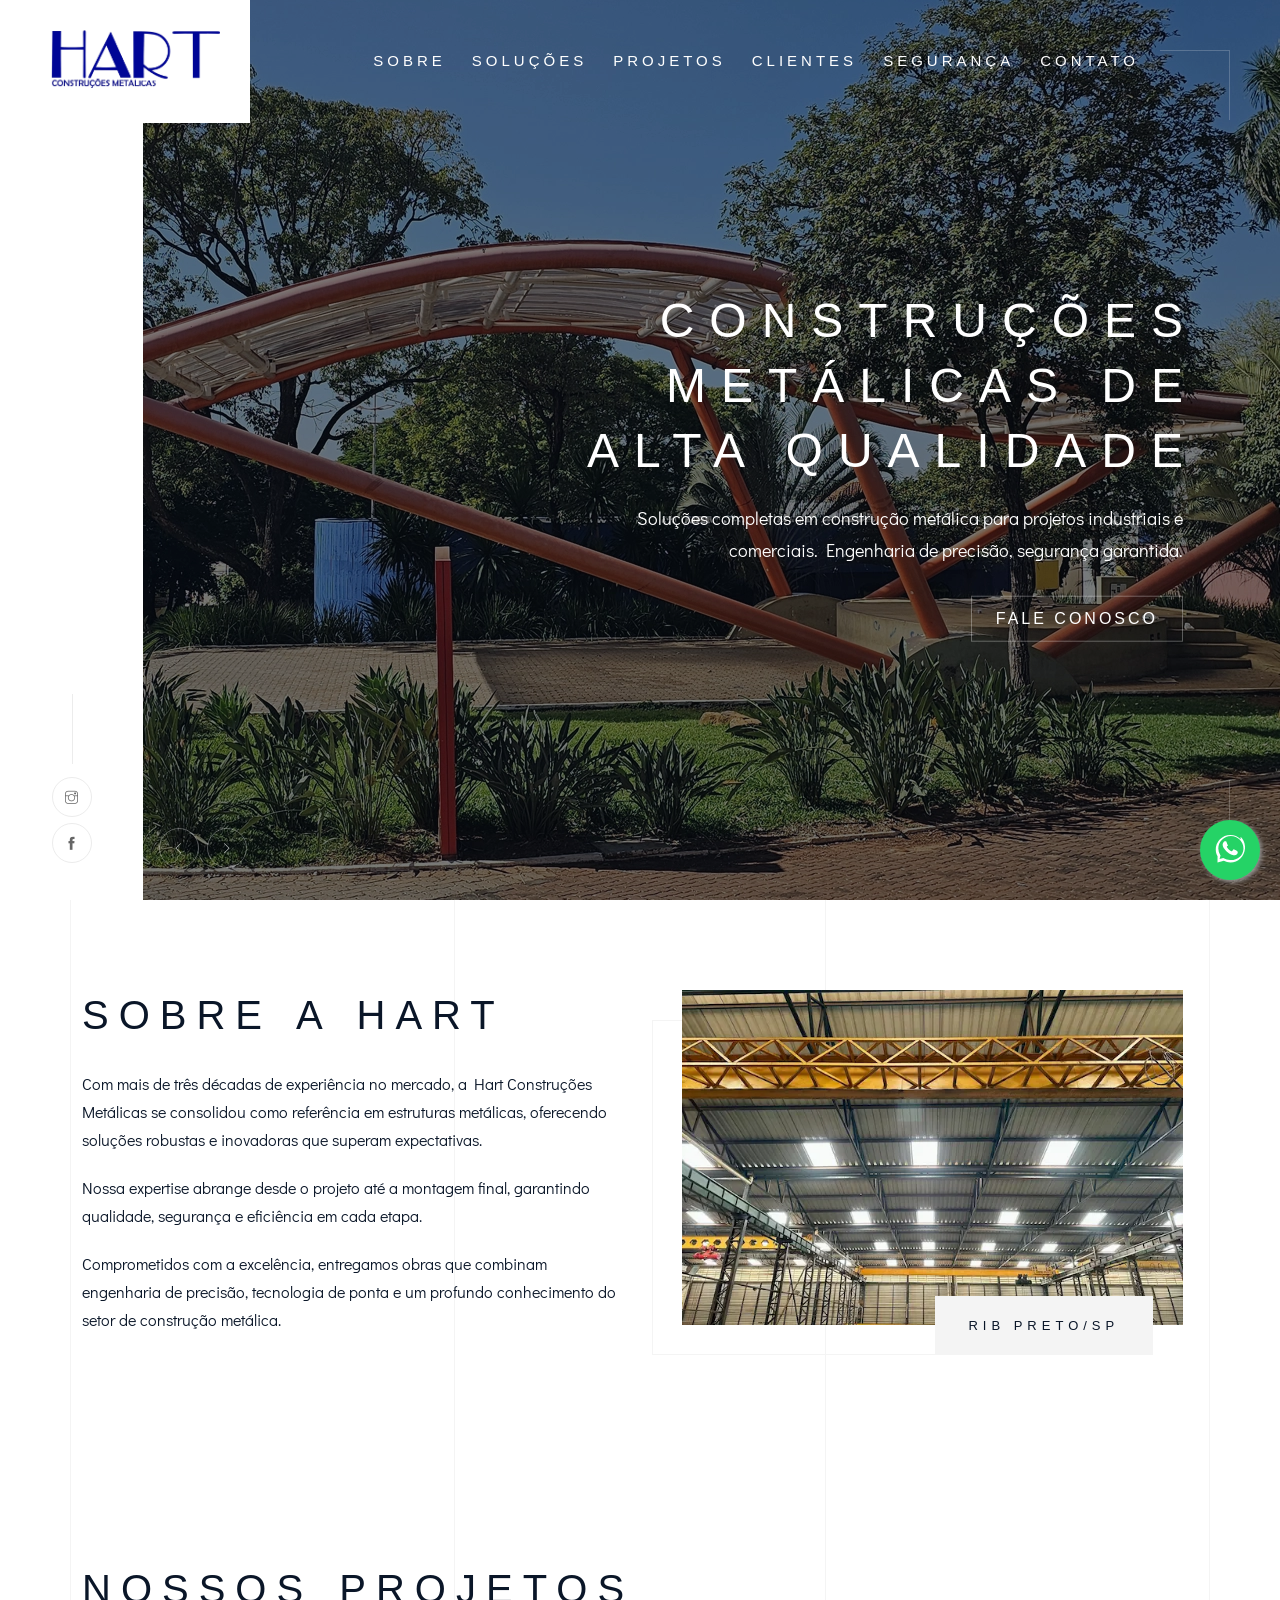
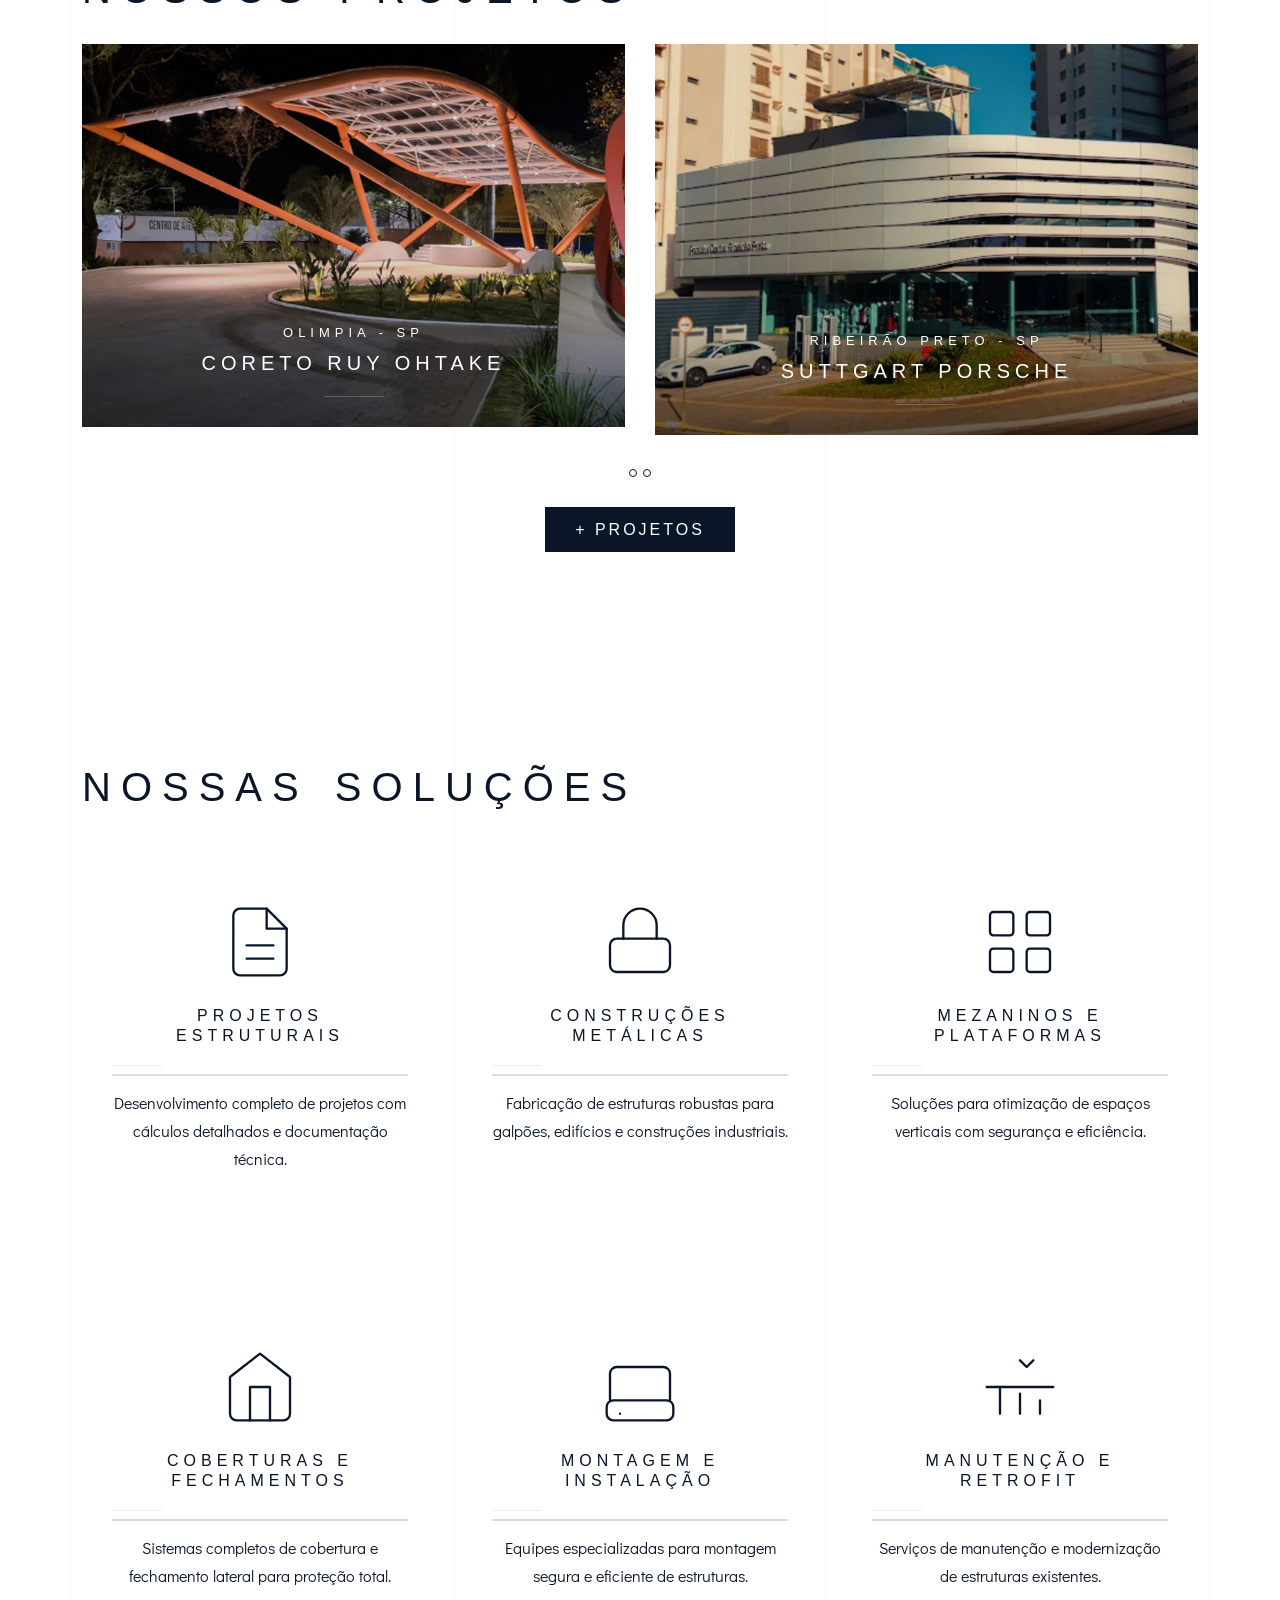
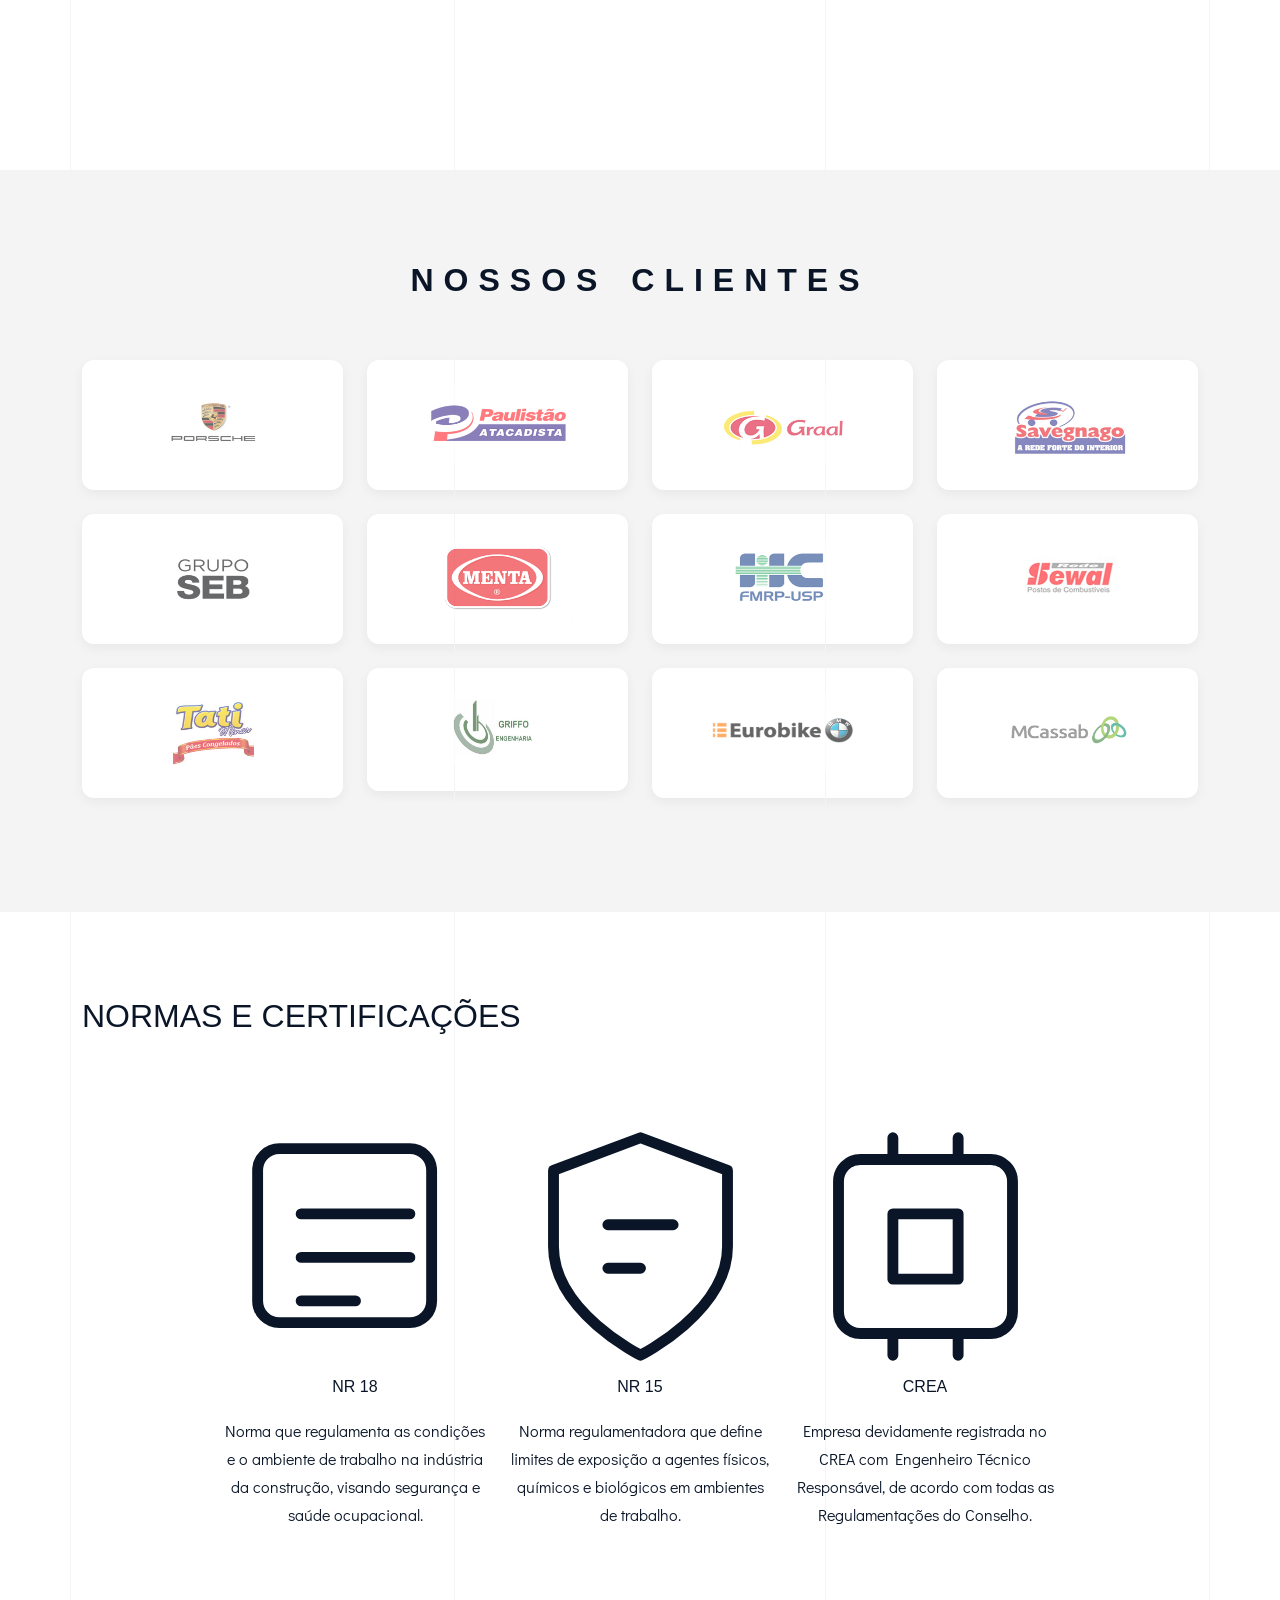
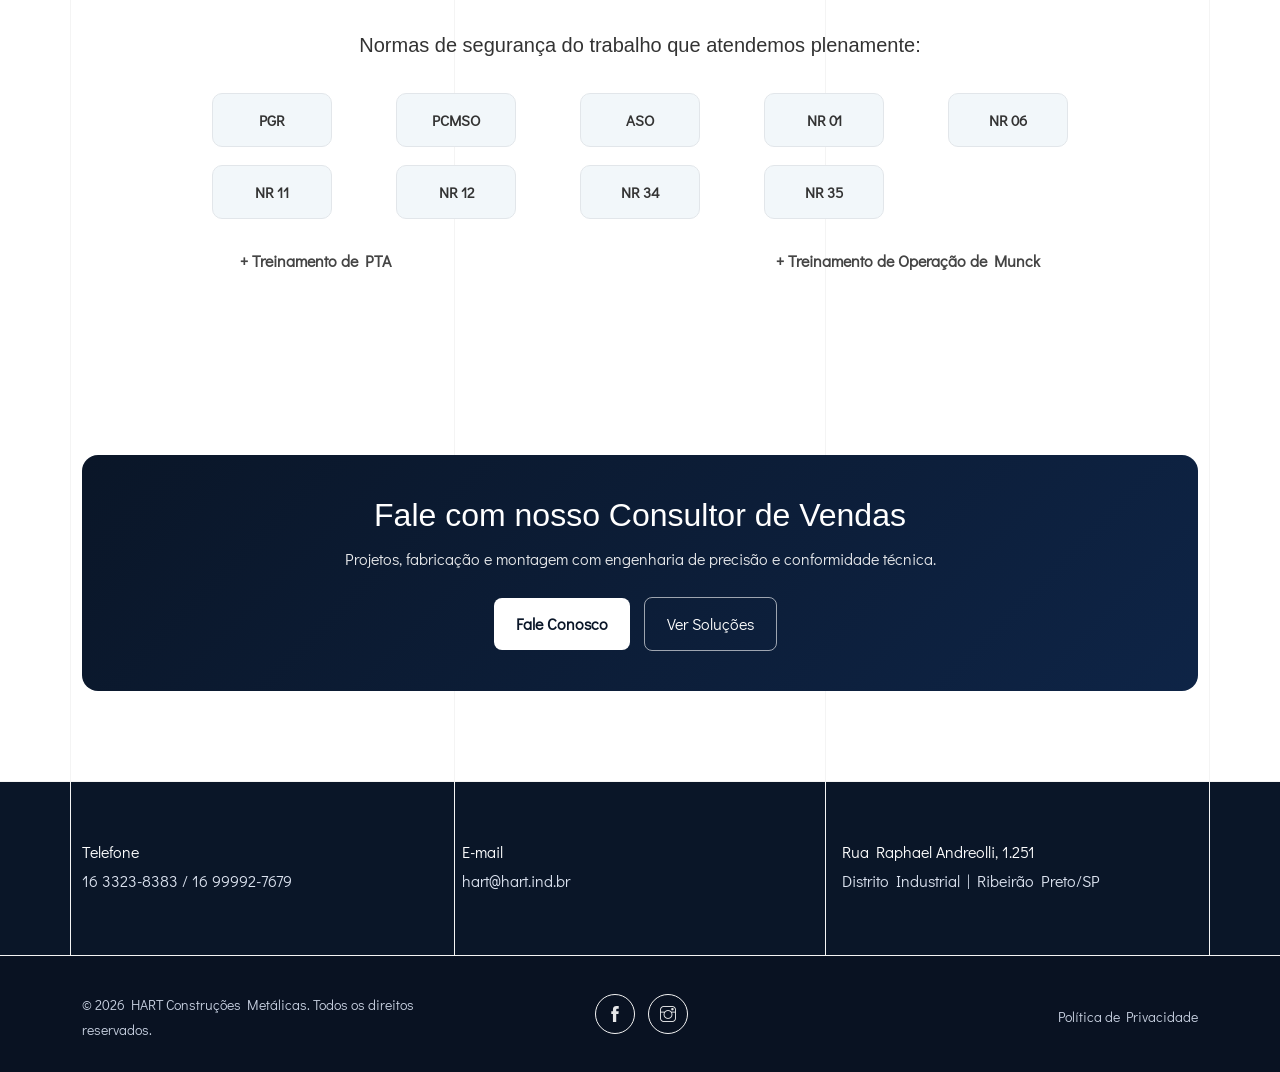
<file: index.html>
<!DOCTYPE html>
<html lang="en">

<head>
    <meta charset="utf-8">
    <meta http-equiv="X-UA-Compatible" content="IE=edge" />
    <meta name="viewport" content="width=device-width, initial-scale=1, maximum-scale=1" />
    <title>HART - Construções Metálicas | Ribeirão Preto - SP</title>
    <link rel="shortcut icon" href="img/favicon.png" type="image/png">
    <meta name="description"
        content="Construções metálicas para coberturas. (perfis laminados, chapas dobradas,seções e tubulares). Projetos, fabricação, montagem e cobertura.">
    <meta name="keywords"
        content="HART, construções metálicas, Ribeirão Preto, SP, construção, projetos, fabricação, montagem, cobertura">
    <meta name="author" content="HART Construções Metálicas">
    <link rel="stylesheet" href="css/plugins.css" />
    <link rel="stylesheet" href="css/style.css" />
</head>

<body>
    <!-- Preloader -->
    <div class="preloader-bg"></div>
    <div id="preloader">
        <div id="preloader-status">
            <div class="preloader-position loader"><span></span></div>
        </div>
    </div>
    <!-- Progress scroll totop -->
    <div class="progress-wrap cursor-pointer">
        <svg class="progress-circle svg-content" width="100%" height="100%" viewBox="-1 -1 102 102">
            <path d="M50,1 a49,49 0 0,1 0,98 a49,49 0 0,1 0,-98" />
        </svg>
    </div>
    <!-- Navbar -->
    <nav class="navbar navbar-expand-lg">
        <!-- Logo -->
        <div class="logo-wrapper valign">
            <div class="logo">
                <a href="index.html"> <img src="img/logo.webp" class="logo-img" alt="HART Construções Metálicas">
                </a>
            </div>
        </div>
        <!-- Button -->
        <button class="navbar-toggler" type="button" data-bs-toggle="collapse" data-bs-target="#navbar"
            aria-controls="navbar" aria-expanded="false" aria-label="Toggle navigation"> <span
                class="navbar-toggler-icon"><i class="ti-menu"></i></span> </button>
        <!-- Menu -->
        <div class="collapse navbar-collapse" id="navbar">
            <ul class="navbar-nav ms-auto">
                <li class="nav-item"><a class="nav-link" href="#about">Sobre</a></li>
                <li class="nav-item"><a class="nav-link" href="#solutions">Soluções</a></li>
                <li class="nav-item"><a class="nav-link" href="projetos.html">Projetos</a></li>
                <li class="nav-item"><a class="nav-link" href="#clients">Clientes</a></li>
                <li class="nav-item"><a class="nav-link" href="#safety">Segurança</a></li>
                <li class="nav-item"><a class="nav-link" href="contato.html">Contato</a></li>
            </ul>
        </div>
    </nav>
    <!-- Slider -->
    <header class="header slider-fade">
        <div class="owl-carousel owl-theme">
            <div class="text-end item bg-img" data-overlay-dark="3" data-background="img/slider/c001_cases.webp">
                <div class="v-middle caption mt-30">
                    <div class="container">
                        <div class="row justify-content-end">
                            <div class="col-lg-7 col-md-12 text-end">
                                <h1>Construções Metálicas de Alta Qualidade</h1>
                                <p>Soluções completas em construção metálica para projetos industriais e comerciais.
                                    Engenharia de precisão, segurança garantida.
                                </p>
                                <div class="butn-light mt-30 mb-30"><a href="https://wa.me/5516999643069"
                                        target="_blank"><span>FALE
                                            CONOSCO</span></a></div>
                            </div>
                        </div>
                    </div>
                </div>
            </div>
            <div class="text-end item bg-img" data-overlay-dark="4" data-background="img/slider/b001_cases.webp">
                <div class="v-middle caption mt-30">
                    <div class="container">
                        <div class="row justify-content-end">
                            <div class="col-lg-7 col-md-12 text-end">
                                <h1>experiência técnica e inovação</h1>
                                <p>Planejamento rigoroso e gestão eficiente garantem que cada obra seja entregue no
                                    tempo certo, com qualidade superior e total conformidade técnica.
                                </p>
                                <div class="butn-light mt-30 mb-30"><a href="contato.html" target="_blank"><span>Traga
                                            seu
                                            Projeto</span></a></div>
                            </div>
                        </div>
                    </div>
                </div>
            </div>
        </div>
        <!-- Corner -->
        <div class="hero-corner"></div>
        <div class="hero-corner3"></div>
        <!-- Left Panel -->
        <div class="left-panel">
            <ul class="social-left clearfix">
                <li><a href="https://www.instagram.com/hart.construcoesmetalicas/" target="_blank"><i
                            class="ti-instagram"></i></a></li>
                <li><a href="https://www.facebook.com/hart.construcoesmetalicas/?" target="_blank"><i
                            class="ti-facebook"></i></a></li>
            </ul>
        </div>
    </header>
    <!-- Content -->
    <div class="content-wrapper">
        <!-- Lines -->
        <section class="content-lines-wrapper">
            <div class="content-lines-inner">
                <div class="content-lines"></div>
            </div>
        </section>
        <!-- About -->
        <section class="about section-padding" id="about">
            <div class="container">
                <div class="row">
                    <div class="col-lg-6 col-md-12 mb-30 animate-box" data-animate-effect="fadeInUp">
                        <h2 class="section-title">Sobre a&nbsp<span>HART</span></h2>
                        <p>Com mais de três décadas de experiência no mercado, a Hart Construções Metálicas se
                            consolidou como referência em estruturas metálicas, oferecendo soluções robustas e
                            inovadoras que superam expectativas. </p>
                        <p>Nossa expertise abrange desde o projeto até a montagem final, garantindo qualidade, segurança
                            e eficiência em cada etapa.</p>
                        <p>Comprometidos com a excelência, entregamos obras que combinam engenharia de precisão,
                            tecnologia de ponta e um profundo conhecimento do setor de construção metálica.</p>
                    </div>
                    <div class="col-lg-6 col-md-12 animate-box" data-animate-effect="fadeInUp">
                        <div class="about-img">
                            <div class="img"> <img src="img/about.webp" class="img-fluid" alt=""> </div>
                            <div class="about-img-2 about-buro">Rib Preto/SP</div>
                        </div>
                    </div>
                </div>
            </div>

        </section>
        <!-- Projects -->
        <section class="projects section-padding" id="projects">
            <div class="container">
                <div class="row">
                    <div class="col-md-12">
                        <h2 class="section-title">Nossos <span>Projetos</span></h2>
                    </div>
                </div>
                <div class="row">
                    <div class="col-md-12">
                        <div class="owl-carousel owl-theme">
                            <div class="item">
                                <div class="position-re o-hidden"> <img src="img/icons/001_coreto.jpg" alt="">
                                </div>
                                <div class="con">
                                    <h6 style="color:#fff;">OLIMPIA - SP</a></h6>
                                    <h5><a href="clients_001_coreto.html">Coreto Ruy Ohtake</a></h5>
                                    <div class="line"></div> <a href="clients_001_coreto.html"><i
                                            class="ti-arrow-right"></i></a>
                                </div>
                            </div>
                            <div class="item">
                                <div class="position-re o-hidden"> <img src="img/slider/porsche.jpg" alt="">
                                </div>
                                <div class="con">
                                    <h6 style="color:#fff;">RIBEIRÃO PRETO - SP</h6>
                                    <h5><a href="clients_002_porsche.html">Suttgart Porsche</a></h5>
                                    <div class="line"></div> <a href="clients_002_porsche.html"><i
                                            class="ti-arrow-right"></i></a>
                                </div>
                            </div>
                            <div class="item">
                                <div class="position-re o-hidden"> <img src="img/icons/004_menta.jpg" alt="">
                                </div>
                                <div class="con">
                                    <h6 style="color:#fff;">Ribeirão Preto - SP</a></h6>
                                    <h5><a href="clients_008_mentamit.html">Menta Mit</a></h5>
                                    <div class="line"></div> <a href="clients_008_mentamit.html"><i
                                            class="ti-arrow-right"></i></a>
                                </div>
                            </div>
                            <div class="item">
                                <div class="position-re o-hidden"> <img src="img/icons/002_supera.jpg" alt="">
                                </div>
                                <div class="con">
                                    <h6 style="color:#fff;">RIBEIRÃO PRETO - SP</a></h6>
                                    <h5><a href="clients_004_supera.html">Supera Park</a></h5>
                                    <div class="line"></div> <a href="clients_004_supera.html"><i
                                            class="ti-arrow-right"></i></a>
                                </div>
                            </div>
                        </div>
                        <div class="butn-dark mt-30 mb-30" style="text-align:center;"><a href="projetos.html"
                                target="_self"><span>+ PROJETOS</span></a></div>
                    </div>
                </div>
            </div>
        </section>


        <!-- Services -->

        <style>
            .services .item .icon svg {
                transition: all 0.3s ease;
                transform: scale(1);
            }

            .services .item:hover .icon svg {
                transform: scale(1.1);
            }
        </style>

        <section class="services section-padding" id="solutions">
            <div class="container">
                <div class="row">
                    <div class="col-md-12">
                        <h2 class="section-title">Nossas <span>Soluções</span></h2>
                    </div>
                </div>

                <div class="row">
                    <!-- Serviço 1 -->
                    <div class="col-md-4">
                        <div class="item text-center">
                            <div class="icon mb-4">
                                <svg xmlns="http://www.w3.org/2000/svg" width="80" height="80" viewBox="0 0 24 24"
                                    fill="none" stroke="#0a1128" stroke-width="0.7" stroke-linecap="round"
                                    stroke-linejoin="round">
                                    <path d="M14 2H6a2 2 0 0 0-2 2v16a2 2 0 0 0 2 2h12a2 2 0 0 0 2-2V8z" />
                                    <polyline points="14 2 14 8 20 8" />
                                    <line x1="16" y1="13" x2="8" y2="13" />
                                    <line x1="16" y1="17" x2="8" y2="17" />
                                </svg>
                            </div>
                            <h5>Projetos Estruturais</h5>
                            <div class="line"></div>
                            <p>Desenvolvimento completo de projetos com cálculos detalhados e documentação técnica.</p>
                            <div class="numb">01</div>
                        </div>
                    </div>

                    <!-- Serviço 2 -->
                    <div class="col-md-4">
                        <div class="item text-center">
                            <div class="icon mb-4">
                                <svg xmlns="http://www.w3.org/2000/svg" width="80" height="80" viewBox="0 0 24 24"
                                    fill="none" stroke="#0a1128" stroke-width="0.7" stroke-linecap="round"
                                    stroke-linejoin="round">
                                    <rect x="3" y="11" width="18" height="10" rx="2" ry="2"></rect>
                                    <path d="M7 11V7a5 5 0 0 1 10 0v4" />
                                </svg>
                            </div>
                            <h5>Construções Metálicas</h5>
                            <div class="line"></div>
                            <p>Fabricação de estruturas robustas para galpões, edifícios e construções industriais.</p>
                            <div class="numb">02</div>
                        </div>
                    </div>

                    <!-- Serviço 3 -->
                    <div class="col-md-4">
                        <div class="item text-center">
                            <div class="icon mb-4">
                                <svg xmlns="http://www.w3.org/2000/svg" width="80" height="80" viewBox="0 0 24 24"
                                    fill="none" stroke="#0a1128" stroke-width="0.7" stroke-linecap="round"
                                    stroke-linejoin="round">
                                    <rect x="3" y="3" width="7" height="7" rx="1" ry="1"></rect>
                                    <rect x="14" y="3" width="7" height="7" rx="1" ry="1"></rect>
                                    <rect x="3" y="14" width="7" height="7" rx="1" ry="1"></rect>
                                    <rect x="14" y="14" width="7" height="7" rx="1" ry="1"></rect>
                                </svg>
                            </div>
                            <h5>Mezaninos e Plataformas</h5>
                            <div class="line"></div>
                            <p>Soluções para otimização de espaços verticais com segurança e eficiência.</p>
                            <div class="numb">03</div>
                        </div>
                    </div>
                </div>

                <div class="row mt-4">
                    <!-- Serviço 4 -->
                    <div class="col-md-4">
                        <div class="item text-center">
                            <div class="icon mb-4">
                                <svg xmlns="http://www.w3.org/2000/svg" width="80" height="80" viewBox="0 0 24 24"
                                    fill="none" stroke="#0a1128" stroke-width="0.7" stroke-linecap="round"
                                    stroke-linejoin="round">
                                    <path d="M3 9l9-7 9 7v11a2 2 0 0 1-2 2H5a2 2 0 0 1-2-2z" />
                                    <polyline points="9 22 9 12 15 12 15 22" />
                                </svg>
                            </div>
                            <h5>Coberturas e Fechamentos</h5>
                            <div class="line"></div>
                            <p>Sistemas completos de cobertura e fechamento lateral para proteção total.</p>
                            <div class="numb">04</div>
                        </div>
                    </div>

                    <!-- Serviço 5 -->
                    <div class="col-md-4">
                        <div class="item text-center">
                            <div class="icon mb-4">
                                <svg xmlns="http://www.w3.org/2000/svg" width="80" height="80" viewBox="0 0 24 24"
                                    fill="none" stroke="#0a1128" stroke-width="0.7" stroke-linecap="round"
                                    stroke-linejoin="round">
                                    <path d="M21 16V8a2 2 0 0 0-2-2H5a2 2 0 0 0-2 2v8" />
                                    <rect x="2" y="16" width="20" height="6" rx="2" ry="2" />
                                    <path d="M6 20h0" />
                                </svg>
                            </div>
                            <h5>Montagem e Instalação</h5>
                            <div class="line"></div>
                            <p>Equipes especializadas para montagem segura e eficiente de estruturas.</p>
                            <div class="numb">05</div>
                        </div>
                    </div>

                    <!-- Serviço 6 -->
                    <div class="col-md-4">
                        <div class="item text-center">
                            <div class="icon mb-4">
                                <svg xmlns="http://www.w3.org/2000/svg" width="80" height="80" viewBox="0 0 24 24"
                                    fill="none" stroke="#0a1128" stroke-width="0.7" stroke-linecap="round"
                                    stroke-linejoin="round">
                                    <path d="M12 20v-6M6 20v-8M18 20v-4" />
                                    <path d="M2 12h20" />
                                    <path d="M12 4l2 2 2-2" />
                                </svg>
                            </div>
                            <h5>Manutenção e Retrofit</h5>
                            <div class="line"></div>
                            <p>Serviços de manutenção e modernização de estruturas existentes.</p>
                            <div class="numb">06</div>
                        </div>
                    </div>
                </div>
            </div>
        </section>



        <!-- Services 2 -->
        <style>
            /* Estilo dos cards de clientes */
            .clients .item {
                background: #ffffff;
                border-radius: 12px;
                padding: 40px 20px;
                text-align: center;
                transition: all 0.3s ease;
                box-shadow: 0 4px 12px rgba(0, 0, 0, 0.05);
            }

            .clients .item:hover {
                transform: scale(1.03);
                box-shadow: 0 6px 16px rgba(0, 0, 0, 0.1);
            }

            .clients .item h5 {
                font-weight: 700;
                color: #0a1128;
                font-size: 1.1rem;
                text-transform: uppercase;
                margin-bottom: 6px;
                letter-spacing: 1px;
            }

            .clients .item p {
                color: #6c757d;
                font-size: 0.95rem;
                margin: 0;
            }

            .clients .section-title {
                text-align: center;
                margin-bottom: 60px;
                font-weight: 700;
                text-transform: uppercase;
                font-size: 2rem;
                color: #0a1128;
            }

            .clients .section-title span {
                color: #0A1628;
            }
        </style>

        <section class="clients section-padding" id="clients">
            <div class="container">
                <div class="row">
                    <div class="col-md-12">
                        <h2 class="section-title">Nossos <span>Clientes</span></h2>
                    </div>
                </div>

                <div class="row clients-grid">

                    <div class="col-md-3 col-sm-6 mb-4">
                        <div class="client-item">
                            <!-- <a href="clients_002_porsche.html"> -->
                            <img src="img/clients/001_porsche.png" alt="Porsche"></a>
                        </div>
                    </div>

                    <div class="col-md-3 col-sm-6 mb-4">
                        <div class="client-item">
                            <!-- <a href="clients_003_paulistao.html"> -->
                            <img src="img/clients/002_paulistao.png" alt="Paulistão">
                            </a>
                        </div>
                    </div>


                    <div class="col-md-3 col-sm-6 mb-4">
                        <div class="client-item">
                            <img src="img/clients/003_graal.png" alt="Graal">
                        </div>
                    </div>

                    <div class="col-md-3 col-sm-6 mb-4">
                        <div class="client-item">
                            <img src="img/clients/004_savgnago.png" alt="savegnago">
                        </div>
                    </div>

                    <div class="col-md-3 col-sm-6 mb-4">
                        <div class="client-item">
                            <img src="img/clients/005_deb.png" alt="SEB">
                        </div>
                    </div>

                    <div class="col-md-3 col-sm-6 mb-4">
                        <div class="client-item">
                            <!-- <a href="clients_008_mentamit.html"> -->
                            <img src="img/clients/006_menta.png" alt="Menta Mit"></a>
                        </div>
                    </div>

                    <div class="col-md-3 col-sm-6 mb-4">
                        <div class="client-item">
                            <img src="img/clients/007_hc.png" alt="Hospital das Clinicas">
                        </div>
                    </div>

                    <div class="col-md-3 col-sm-6 mb-4">
                        <div class="client-item">
                            <img src="img/clients/008_sewal.png" alt="sewal">
                        </div>
                    </div>

                    <div class="col-md-3 col-sm-6 mb-4">
                        <div class="client-item">
                            <!-- <a href="clients_005_tati.html"> -->
                            <img src="img/clients/009_tati.png" alt="tati"></a>
                        </div>
                    </div>

                    <div class="col-md-3 col-sm-6 mb-4">
                        <div class="client-item">
                            <!-- <a href="clients_006_griffoeng.html"> -->
                            <img src="img/clients/010_griffo.png" alt="griffo"></a>
                        </div>
                    </div>

                    <div class="col-md-3 col-sm-6 mb-4">
                        <div class="client-item">
                            <img src="img/clients/011_eurobike.png" alt="eurobike">
                        </div>
                    </div>

                    <div class="col-md-3 col-sm-6 mb-4">
                        <div class="client-item">
                            <!-- <a href="clients_007_mcassab.html"> -->
                            <img src="img/clients/012_mcassab.png" alt="mcassab"></a>
                        </div>
                    </div>

                </div>
            </div>
        </section>
        <style>
            .clients-grid .client-item {
                text-align: center;
                padding: 25px 15px;
                background: #fff;
                border-radius: 12px;
                transition: all 0.3s ease;
                box-shadow: 0 4px 12px rgba(0, 0, 0, 0.05);
            }

            .clients-grid .client-item:hover {
                transform: scale(1.04);
                box-shadow: 0 6px 18px rgba(0, 0, 0, 0.10);
            }

            .clients-grid .client-item img {
                max-width: 150px;
                max-height: 80px;
                opacity: 0.6;
                transition: all 0.3s ease-in-out;
            }

            .clients-grid .client-item:hover img {
                filter: grayscale(0%);
                opacity: 1;
            }
        </style>

        <section class="certifications section-padding2" id="safety">
            <div class="container">
                <div class="row">
                    <div class="col-md-12 animate-box" data-animate-effect="fadeInUp">
                        <br><br><br>
                        <h2> NORMAS E CERTIFICAÇÕES</h2>
                    </div>
                </div>

                <div class="row text-center mt-60 mb-60 justify-content-center">
                    <!-- NR 18 -->
                    <div class="col-lg-3 col-md-6 mb-4">
                        <div class="item">
                            <svg xmlns="http://www.w3.org/2000/svg" fill="none" viewBox="0 0 24 24"
                                stroke-linecap="round" stroke-linejoin="round">
                                <rect x="3" y="3" width="16" height="16" rx="2" ry="2" />
                                <path d="M7 13h10M7 9h10M7 17h5" />
                            </svg>
                            <h6>NR 18</h6>
                            <p>Norma que regulamenta as condições e o ambiente de trabalho na indústria da construção,
                                visando segurança e saúde ocupacional.</p>
                        </div>
                    </div>

                    <!-- NR 15 -->
                    <div class="col-lg-3 col-md-6 mb-4">
                        <div class="item">
                            <svg xmlns="http://www.w3.org/2000/svg" fill="none" viewBox="0 0 24 24"
                                stroke-linecap="round" stroke-linejoin="round">
                                <path d="M12 22s8-4 8-10V5l-8-3-8 3v7c0 6 8 10 8 10z" />
                                <path d="M9 10h6M9 14h3" />
                            </svg>
                            <h6>NR 15</h6>
                            <p>Norma regulamentadora que define limites de exposição a agentes físicos, químicos e
                                biológicos em ambientes de trabalho.</p>
                        </div>
                    </div>

                    <!-- CREA -->
                    <div class="col-lg-3 col-md-6 mb-4">
                        <div class="item">
                            <svg xmlns="http://www.w3.org/2000/svg" fill="none" viewBox="0 0 24 24"
                                stroke-linecap="round" stroke-linejoin="round">
                                <rect x="4" y="4" width="16" height="16" rx="2" ry="2" />
                                <path d="M9 9h6v6H9z" />
                                <path d="M9 2v2M15 2v2M9 20v2M15 20v2" />
                            </svg>
                            <h6>CREA</h6>
                            <p>Empresa devidamente registrada no CREA com Engenheiro Técnico Responsável, de acordo com
                                todas as Regulamentações do Conselho.</p>
                        </div>
                    </div>
                </div>
            </div>
            <div class="row justify-content-center mt-80">
                <div class="col-md-12 text-center">
                    <h5 class="additional-title">Normas de segurança do trabalho que atendemos plenamente:</h5>
                </div>

                <div class="col-md-12">
                    <div class="safety-grid">

                        <!-- 10 siglas -->
                        <div class="safety-card">PGR</div>
                        <div class="safety-card">PCMSO</div>
                        <div class="safety-card">ASO</div>
                        <div class="safety-card">NR 01</div>
                        <div class="safety-card">NR 06</div>
                        <div class="safety-card">NR 11</div>
                        <div class="safety-card">NR 12</div>
                        <div class="safety-card">NR 34</div>
                        <div class="safety-card">NR 35</div>
                    </div>
                </div>

                <div class="col-md-12 mt-40"><br>
                    <div class="training-extra">
                        <span><strong>+ Treinamento de PTA</strong></span>
                        <span><strong>+ Treinamento de Operação de Munck</strong></span>
                    </div>
                </div>
            </div>

        </section>


        <style>
            .additional-title {
                font-size: 20px;
                font-weight: 500;
                margin-bottom: 35px;
                color: #333;
            }

            .safety-grid {
                max-width: 900px;
                margin: 0 auto;
                display: grid;
                grid-template-columns: repeat(5, 1fr);
                gap: 18px 20px;
                justify-items: center;
            }

            .safety-card {
                background: #f2f7fa;
                border: 1px solid #e2e6ea;
                padding: 12px 0;
                width: 120px;
                text-align: center;
                border-radius: 10px;
                font-weight: 600;
                font-size: 15px;
                color: #333;
            }

            /* Responsividade */
            @media (max-width: 768px) {
                .safety-grid {
                    grid-template-columns: repeat(3, 1fr);
                }
            }

            @media (max-width: 480px) {
                .safety-grid {
                    grid-template-columns: repeat(2, 1fr);
                }
            }

            .training-extra {
                display: flex;
                justify-content: space-between;
                max-width: 800px;
                margin: 0 auto;
                font-size: 16px;
                font-weight: 500;
                color: #444;
            }

            @media (max-width: 600px) {
                .training-extra {
                    flex-direction: column;
                    text-align: center;
                    gap: 10px;
                }
            }



            .cta-wrap {
                position: relative;
                overflow: hidden;
                border-radius: 16px;
                background: linear-gradient(135deg, #0A1628 0%, #0e2446 100%);
                color: #fff;
                padding: 40px 20px;
            }

            .cta-wrap h3 {
                font-size: 2rem;
                margin: 0 0 10px;
            }

            .cta-wrap p {
                margin: 0 0 24px;
                opacity: .9;
            }

            .cta-actions a {
                display: inline-block;
                padding: 12px 22px;
                border-radius: 8px;
                margin-right: 10px;
                text-decoration: none;
                transition: transform .2s ease, opacity .2s ease;
            }

            .cta-actions a.primary {
                background: #fff;
                color: #0A1628;
                font-weight: 700;
            }

            .cta-actions a.secondary {
                border: 1px solid rgba(255, 255, 255, .6);
                color: #fff;
            }

            .cta-actions a:hover {
                transform: translateY(-2px);
                opacity: .95;
            }
        </style>

        <section class="section-padding">
            <div class="container">
                <div class="cta-wrap text-center">
                    <h3>Fale com nosso Consultor de Vendas</h3>
                    <p style="color:#ffffff;">Projetos, fabricação e montagem com engenharia de precisão e conformidade
                        técnica.</p>
                    <div class="cta-actions">
                        <a href="contato.html" class="primary">Fale Conosco</a>
                        <a href="index.html#solutions" class="secondary">Ver Soluções</a>
                    </div>
                </div>
            </div>
        </section>


        <footer class="main-footer dark" style="background:#0A1628;">
            <div class="container">
                <div class="row">
                    <div class="col-md-4 mb-30">
                        <div class="item fotcont">
                            <div class="fothead">
                                <h6 style="color:#fff;">Telefone</h6>
                            </div>
                            <p style="color:#dbe2ef;">16 3323-8383 / 16 99992-7679</p>
                        </div>
                    </div>
                    <div class="col-md-4 mb-30">
                        <div class="item fotcont">
                            <div class="fothead">
                                <h6 style="color:#fff;">E-mail</h6>
                            </div>
                            <p style="color:#dbe2ef;">hart@hart.ind.br</p>
                        </div>
                    </div>
                    <div class="col-md-4 mb-30">
                        <div class="item fotcont">
                            <div class="fothead">
                                <h6 style="color:#fff;">Rua Raphael Andreolli, 1.251
                                </h6>
                            </div>
                            <p style="color:#dbe2ef;">Distrito Industrial | Ribeirão Preto/SP</p>
                        </div>
                    </div>
                </div>
            </div>

            <div class="sub-footer" style="background:#091222;">
                <div class="container">
                    <div class="row align-items-center">
                        <div class="col-md-4">
                            <div class="text-left">
                                <p style="color:#c7d0e0;">
                                    © <span id="year"></span> HART Construções Metálicas. Todos os direitos reservados.
                                </p>
                            </div>
                        </div>
                        <div class="col-md-4 abot">
                            <div class="social-icon">
                                <a href="https://www.facebook.com/hart.construcoesmetalicas/?" target="_blank"><i
                                        class="ti-facebook"></i></a>
                                <a href="https://www.instagram.com/hart.construcoesmetalicas/" target="_blank"><i
                                        class="ti-instagram"></i></a>
                            </div>
                        </div>
                        <div class="col-md-4">
                            <p class="right"><a href="#" style="color:#c7d0e0;">Política de Privacidade</a></p>
                        </div>
                    </div>
                </div>
            </div>
        </footer>

    </div>


    <!-- jQuery -->
    <script src="js/jquery-3.7.1.min.js"></script>
    <script src="js/jquery-migrate-3.5.0.min.js"></script>
    <script src="js/modernizr-2.6.2.min.js"></script>
    <script src="js/imagesloaded.pkgd.min.js"></script>
    <script src="js/jquery.isotope.v3.0.2.js"></script>
    <script src="js/popper.min.js"></script>
    <script src="js/bootstrap.min.js"></script>
    <script src="js/scrollIt.min.js"></script>
    <script src="js/jquery.waypoints.min.js"></script>
    <script src="js/owl.carousel.min.js"></script>
    <script src="js/jquery.stellar.min.js"></script>
    <script src="js/jquery.magnific-popup.js"></script>
    <script src="js/YouTubePopUp.js"></script>
    <script src="js/before-after.js"></script>
    <script src="js/vegas.slider.min.js"></script>
    <script src="js/custom.js"></script>



    <style>
        :root {
            --primary: #0A1628;
        }

        /* Títulos em cor primária */
        .section-title,
        .section-title span,
        .clients .item h5,
        .certifications .item h6,
        .services .item h5 {
            color: var(--primary) !important;
        }

        /* Ícones em cor primária (sem alterar seus SVGs existentes) */
        .services .item .icon svg,
        .certifications .item svg {
            stroke: var(--primary) !important;
        }

        /* Opcional: linhas/traços decorativos na cor primária */
        .line {
            background-color: rgba(10, 22, 40, .15);
            height: 2px;
            margin: 10px auto 16px;
            width: 60px;
        }
    </style>



    <style>
        .social-icon a {
            display: inline-flex;
            align-items: center;
            justify-content: center;
            width: 44px;
            height: 44px;
            border-radius: 50%;
            border: 1px solid rgba(255, 255, 255, .75);
            margin: 0 6px;
            transition: all .2s ease;
        }

        .social-icon a i {
            color: #ffffff;
            font-size: 16px;
            line-height: 1;
            opacity: 0.9;
        }

        .social-icon a:hover {
            background: #ffffff;
            border-color: #ffffff;
            transform: translateY(-2px);
        }

        .social-icon a:hover i {
            color: #0A1628;
            opacity: 1;
        }
    </style>

    <!-- CSS para o botão flutuante -->
    <style>
        .whatsapp-float-button {
            position: fixed;
            width: 60px;
            height: 60px;
            bottom: 20px;
            right: 20px;
            background-color: #25D366;
            color: white;
            border-radius: 50%;
            text-align: center;
            font-size: 30px;
            box-shadow: 2px 2px 5px #999;
            z-index: 1000;
            cursor: pointer;
            display: flex;
            align-items: center;
            justify-content: center;
        }

        .whatsapp-float-button:hover {
            background-color: #1ebe57;
        }
    </style>

    <!-- HTML do botão -->
    <a href="https://wa.me/5516999643069" target="_blank" class="whatsapp-float-button" aria-label="Enviar WhatsApp">
        <!-- Ícone SVG oficial do WhatsApp -->
        <svg xmlns="http://www.w3.org/2000/svg" width="30" height="30" fill="white" viewBox="0 0 24 24">
            <path
                d="M20.52 3.48a11.718 11.718 0 0 0-16.56 0 11.69 11.69 0 0 0-3.344 8.275c.025 1.84.516 3.65 1.43 5.28L2 22l5.05-1.335a11.57 11.57 0 0 0 5.31 1.335c6.427 0 11.67-5.42 11.67-12.09 0-3.28-1.342-6.395-3.51-8.43zM12 20.023a9.814 9.814 0 0 1-5.01-1.332l-.36-.213-3.005.79.8-2.91-.235-.36a9.92 9.92 0 0 1-1.54-5.18c0-5.48 4.536-9.952 10.116-9.952 2.7 0 5.237 1.075 7.12 3.025 1.93 1.97 2.997 4.65 2.86 7.27-.17 5.265-4.67 8.9-9.95 8.9zm5.423-7.51c-.3-.15-1.77-.865-2.05-.965-.274-.1-.474-.15-.675.15-.197.27-.75.965-.92 1.165-.17.2-.34.225-.64.075a7.23 7.23 0 0 1-2.125-1.312c-.786-.786-1.313-1.757-1.466-2.04-.15-.27-.016-.415.12-.56.126-.126.27-.33.405-.495a.44.44 0 0 0 .06-.75c-.15-.15-.675-1.65-.93-2.265-.244-.6-.495-.515-.675-.525-.17 0-.37-.025-.57-.025s-.525.075-.8.375c-.274.3-1.043 1.02-1.043 2.48 0 1.46 1.07 2.875 1.22 3.075.15.2 2.1 3.2 5.075 4.49.71.3 1.263.48 1.695.615.71.225 1.357.19 1.87.115.57-.085 1.77-.72 2.02-1.41.25-.69.25-1.28.175-1.41-.07-.14-.27-.23-.57-.38z" />
        </svg>
    </a>


<script>
  document.getElementById("year").textContent = new Date().getFullYear();
</script>

</body>

</html>
</file>
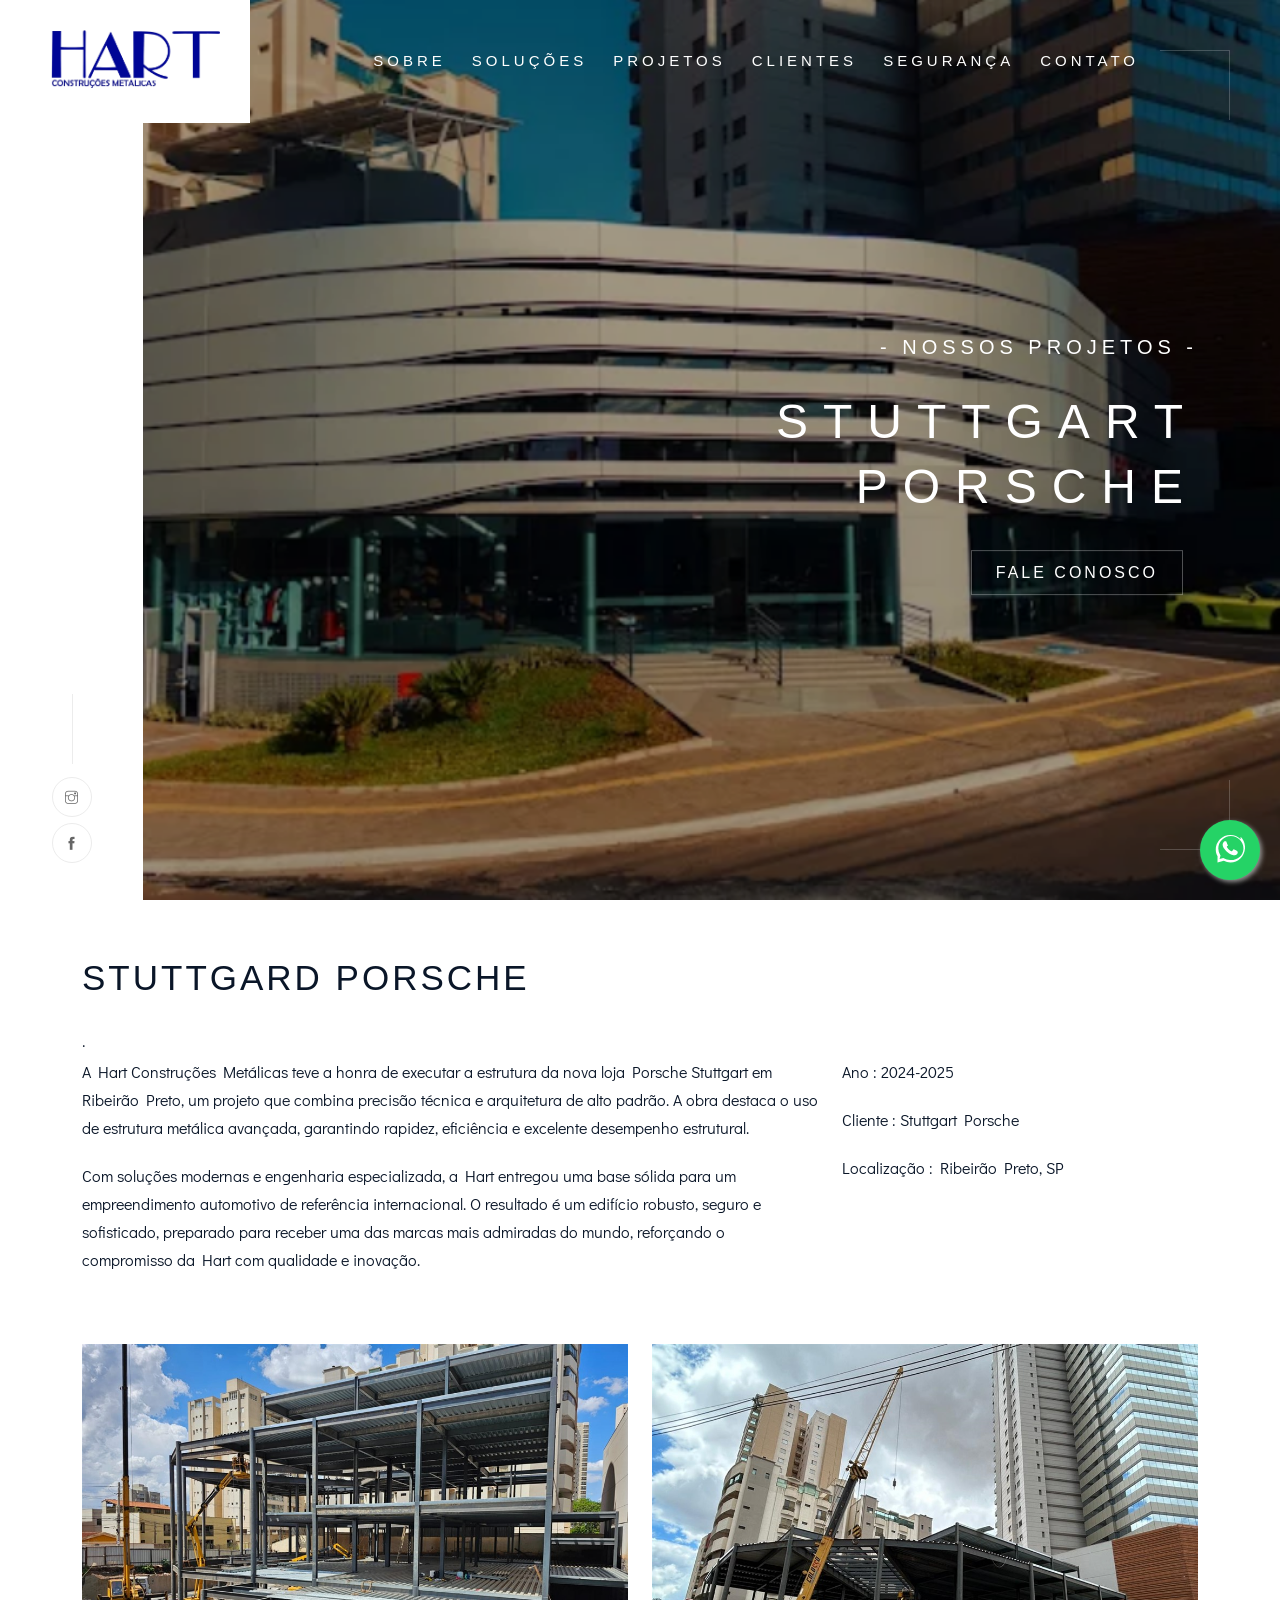
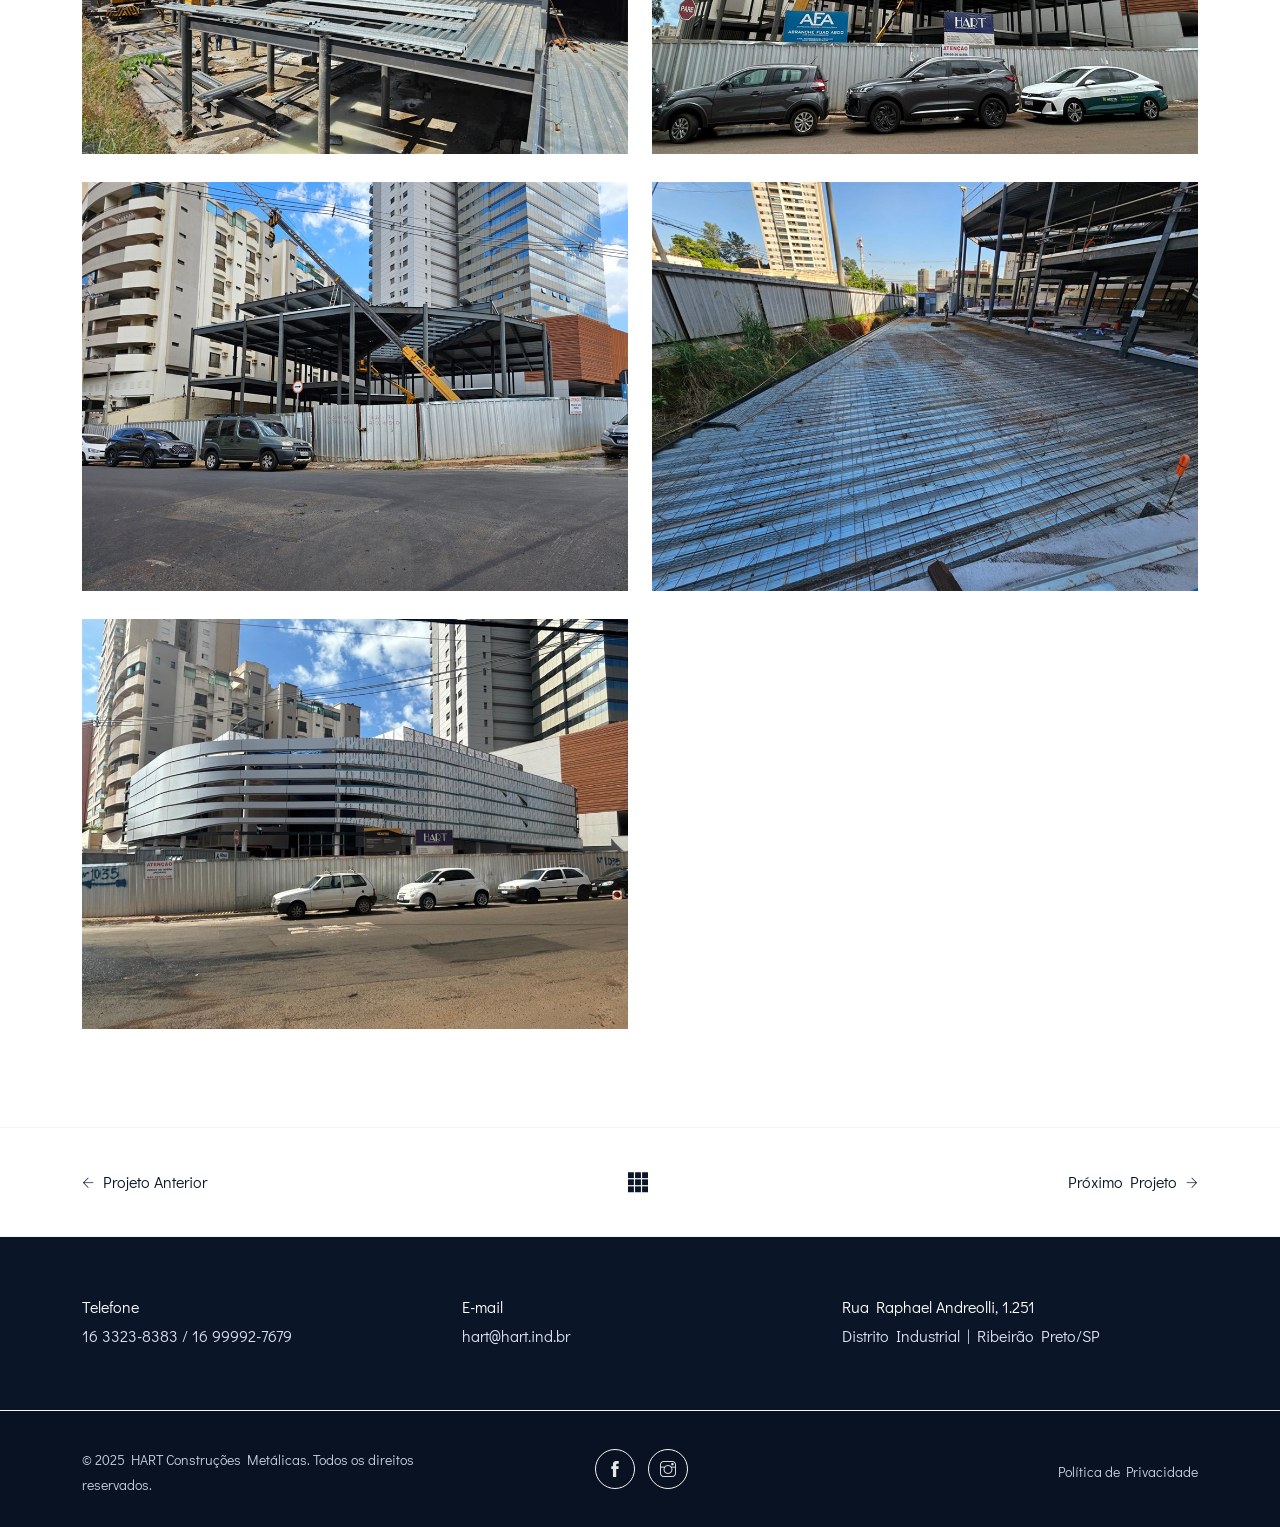
<file: clients_002_porsche.html>
<!DOCTYPE html>
<html lang="en">

<head>
    <meta charset="utf-8">
    <meta http-equiv="X-UA-Compatible" content="IE=edge" />
    <meta name="viewport" content="width=device-width, initial-scale=1, maximum-scale=1" />
    <title>HART - Construções Metálicas | Ribeirão Preto - SP</title>
    <link rel="shortcut icon" href="img/favicon.png" type="image/png">
    <meta name="description"
        content="Construções metálicas para coberturas. (perfis laminados, chapas dobradas,seções e tubulares). Projetos, fabricação, montagem e cobertura.">
    <meta name="keywords"
        content="HART, construções metálicas, Ribeirão Preto, SP, construção, projetos, fabricação, montagem, cobertura">
    <meta name="author" content="HART Construções Metálicas">
    <link rel="stylesheet" href="css/plugins.css" />
    <link rel="stylesheet" href="css/style.css" />
</head>

<body>
    <!-- Preloader -->
    <div class="preloader-bg"></div>
    <div id="preloader">
        <div id="preloader-status">
            <div class="preloader-position loader"><span></span></div>
        </div>
    </div>
    <!-- Progress scroll totop -->
    <div class="progress-wrap cursor-pointer">
        <svg class="progress-circle svg-content" width="100%" height="100%" viewBox="-1 -1 102 102">
            <path d="M50,1 a49,49 0 0,1 0,98 a49,49 0 0,1 0,-98" />
        </svg>
    </div>
    <!-- Navbar -->
    <nav class="navbar navbar-expand-lg">
        <!-- Logo -->
        <div class="logo-wrapper valign">
            <div class="logo">
                <a href="index.html"> <img src="img/logo.webp" class="logo-img" alt="">
                </a>
            </div>
        </div>
        <!-- Button -->
        <button class="navbar-toggler" type="button" data-bs-toggle="collapse" data-bs-target="#navbar"
            aria-controls="navbar" aria-expanded="false" aria-label="Toggle navigation"> <span
                class="navbar-toggler-icon"><i class="ti-menu"></i></span> </button>
        <!-- Menu -->
        <div class="collapse navbar-collapse" id="navbar">
            <ul class="navbar-nav ms-auto">
                <li class="nav-item"><a class="nav-link" href="index.html#about">Sobre</a></li>
                <li class="nav-item"><a class="nav-link" href="index.html#solutions">Soluções</a></li>
                <li class="nav-item"><a class="nav-link" href="projetos.html">Projetos</a></li>
                <li class="nav-item"><a class="nav-link" href="index.html#clients">Clientes</a></li>
                <li class="nav-item"><a class="nav-link" href="index.html#safety">Segurança</a></li>
                <li class="nav-item"><a class="nav-link" href="contato.html">Contato</a></li>
            </ul>
        </div>
    </nav>
    <!-- Slider -->
    <header class="header slider-fade">
        <div class="owl-theme">
            <div class="text-end item bg-img" data-overlay-dark="3" data-background="img/slider/002_porsche/006clientshart-porsche.png">
                <div class="v-middle caption mt-30">
                    <div class="container">
                        <div class="row justify-content-end">
                            <div class="col-lg-7 col-md-12 text-end">
                                <h4>- NOSSOS PROJETOS -</h4><h1>Stuttgart Porsche</h1>
                                <div class="butn-light mt-30 mb-30"><a href="contato.html" target="_parent"><span>FALE
                                            CONOSCO</span></a></div>
                            </div>
                        </div>
                    </div>
                </div>
            </div>
        </div>
        <!-- Corner -->
        <div class="hero-corner"></div>
        <div class="hero-corner3"></div>
        <!-- Left Panel -->
        <div class="left-panel">
            <ul class="social-left clearfix">
                <li><a href="https://www.instagram.com/hart.construcoesmetalicas/" target="_blank"><i class="ti-instagram"></i></a></li>
                <li><a href="https://www.facebook.com/hart.construcoesmetalicas/?" target="_blank"><i class="ti-facebook"></i></a></li>
            </ul>
        </div>
    </header>
        <!-- Project Page  -->
        <section class="section-padding2">
            <div class="container">
                <div class="row">
                    <div class="col-md-12">
                        <br><br><h2 class="section-title2">Stuttgard Porsche</h2>
                    </div>
                </div>
                ·<div class="row">
                    <div class="col-lg-8 col-md-12">
                        <p>A Hart Construções Metálicas teve a honra de executar a estrutura da nova loja Porsche Stuttgart em Ribeirão Preto, um projeto que combina precisão técnica e arquitetura de alto padrão. A obra destaca o uso de estrutura metálica avançada, garantindo rapidez, eficiência e excelente desempenho estrutural.</p>
                        <p>Com soluções modernas e engenharia especializada, a Hart entregou uma base sólida para um empreendimento automotivo de referência internacional. O resultado é um edifício robusto, seguro e sofisticado, preparado para receber uma das marcas mais admiradas do mundo, reforçando o compromisso da Hart com qualidade e inovação.</p>
                    </div>
                    <div class="col-lg-4 col-md-12">
                        <p><b>Ano : </b> 2024-2025</p>
                        <p><b>Cliente : </b> Stuttgart Porsche</p>
                        <p><b>Localização : </b> Ribeirão Preto, SP</p>
                    </div>
                </div>
                <div class="row mt-30">
                    <div class="col-md-6 gallery-item">
                        <a href="img/slider/002_porsche/001clientshart-porsche.jpg" title="Architecture" class="img-zoom">
                            <div class="gallery-box">
                                <div class="gallery-img"> <img src="img/slider/002_porsche/001clientshart-porsche.jpg" class="img-fluid mx-auto d-block" alt="work-img"> </div>
                            </div>
                        </a>
                    </div>
                    <div class="col-md-6 gallery-item">
                        <a href="img/slider/002_porsche/002clientshart-porsche.jpg" title="Architecture" class="img-zoom">
                            <div class="gallery-box">
                                <div class="gallery-img"> <img src="img/slider/002_porsche/002clientshart-porsche.jpg" class="img-fluid mx-auto d-block" alt="work-img"> </div>
                            </div>
                        </a>
                    </div>
                    <div class="col-md-6 gallery-item">
                        <a href="img/slider/002_porsche/003clientshart-porsche.jpg" title="Architecture" class="img-zoom">
                            <div class="gallery-box">
                                <div class="gallery-img"> <img src="img/slider/002_porsche/003clientshart-porsche.jpg" class="img-fluid mx-auto d-block" alt="work-img"> </div>
                            </div>
                        </a>
                    </div>
                    <div class="col-md-6 gallery-item">
                        <a href="img/slider/002_porsche/004clientshart-porsche.jpg" title="Architecture" class="img-zoom">
                            <div class="gallery-box">
                                <div class="gallery-img"> <img src="img/slider/002_porsche/004clientshart-porsche.jpg" class="img-fluid mx-auto d-block" alt="work-img"> </div>
                            </div>
                        </a>
                    </div>
                    <div class="col-md-6 gallery-item">
                        <a href="img/slider/002_porsche/005clientshart-porsche.jpg" title="Architecture" class="img-zoom">
                            <div class="gallery-box">
                                <div class="gallery-img"> <img src="img/slider/002_porsche/005clientshart-porsche.jpg" class="img-fluid mx-auto d-block" alt="work-img"> </div>
                            </div>
                        </a>
                    </div>
                </div>
            </div>
        </section>
        <!-- Prev-Next Projects -->
        <section class="projects-prev-next">
            <div class="container">
                <div class="row">
                    <div class="col-md-12">
                        <div class="d-sm-flex align-items-center justify-content-between">
                            <div class="projects-prev-next-left">
                                <a href="clients_001_coreto.html"> <i class="ti-arrow-left"></i> Projeto Anterior</a>
                            </div> <a href="projetos.html"><i class="ti-layout-grid3-alt"></i></a>
                            <div class="projects-prev-next-right"> <a href="clients_003_paulistao.html">Próximo Projeto <i class="ti-arrow-right"></i></a> </div>
                        </div>
                    </div>
                </div>
            </div>
        </section>
        <!-- Footer -->
        <footer class="main-footer dark" style="background:#0A1628;">
            <div class="container">
                <div class="row">
                    <div class="col-md-4 mb-30">
                        <div class="item fotcont">
                            <div class="fothead">
                                <h6 style="color:#fff;">Telefone</h6>
                            </div>
                            <p style="color:#dbe2ef;">16 3323-8383 / 16 99992-7679</p>
                        </div>
                    </div>
                    <div class="col-md-4 mb-30">
                        <div class="item fotcont">
                            <div class="fothead">
                                <h6 style="color:#fff;">E-mail</h6>
                            </div>
                            <p style="color:#dbe2ef;">hart@hart.ind.br</p>
                        </div>
                    </div>
                    <div class="col-md-4 mb-30">
                        <div class="item fotcont">
                            <div class="fothead">
                                <h6 style="color:#fff;">Rua Raphael Andreolli, 1.251
                                </h6>
                            </div>
                            <p style="color:#dbe2ef;">Distrito Industrial | Ribeirão Preto/SP</p>
                        </div>
                    </div>
                </div>
            </div>

            <div class="sub-footer" style="background:#091222;">
                <div class="container">
                    <div class="row align-items-center">
                        <div class="col-md-4">
                            <div class="text-left">
                                <p style="color:#c7d0e0;">© 2025 HART Construções Metálicas. Todos os direitos
                                    reservados.</p>
                            </div>
                        </div>
                        <div class="col-md-4 abot">
                            <div class="social-icon">
                                <a href="https://www.facebook.com/hart.construcoesmetalicas/?" target="_blank"><i class="ti-facebook"></i></a>
                                <a href="https://www.instagram.com/hart.construcoesmetalicas/" target="_blank"><i class="ti-instagram"></i></a>
                            </div>
                        </div>
                        <div class="col-md-4">
                            <p class="right"><a href="#" style="color:#c7d0e0;">Política de Privacidade</a></p>
                        </div>
                    </div>
                </div>
            </div>
        </footer>

    </div>
    <!-- jQuery -->
    <script src="js/jquery-3.7.1.min.js"></script>
    <script src="js/jquery-migrate-3.5.0.min.js"></script>
    <script src="js/modernizr-2.6.2.min.js"></script>
    <script src="js/imagesloaded.pkgd.min.js"></script>
    <script src="js/jquery.isotope.v3.0.2.js"></script>
    <script src="js/popper.min.js"></script>
    <script src="js/bootstrap.min.js"></script>
    <script src="js/scrollIt.min.js"></script>
    <script src="js/jquery.waypoints.min.js"></script>
    <script src="js/owl.carousel.min.js"></script>
    <script src="js/jquery.stellar.min.js"></script>
    <script src="js/jquery.magnific-popup.js"></script>
    <script src="js/YouTubePopUp.js"></script>
    <script src="js/before-after.js"></script>
    <script src="js/vegas.slider.min.js"></script>
    <script src="js/custom.js"></script>



    <style>
        :root {
            --primary: #0A1628;
        }

        /* Títulos em cor primária */
        .section-title,
        .section-title span,
        .clients .item h5,
        .certifications .item h6,
        .services .item h5 {
            color: var(--primary) !important;
        }

        /* Ícones em cor primária (sem alterar seus SVGs existentes) */
        .services .item .icon svg,
        .certifications .item svg {
            stroke: var(--primary) !important;
        }

        /* Opcional: linhas/traços decorativos na cor primária */
        .line {
            background-color: rgba(10, 22, 40, .15);
            height: 2px;
            margin: 10px auto 16px;
            width: 60px;
        }
    </style>



    <style>
        .social-icon a {
            display: inline-flex;
            align-items: center;
            justify-content: center;
            width: 44px;
            height: 44px;
            border-radius: 50%;
            border: 1px solid rgba(255, 255, 255, .75);
            margin: 0 6px;
            transition: all .2s ease;
        }

        .social-icon a i {
            color: #ffffff;
            font-size: 16px;
            line-height: 1;
            opacity: 0.9;
        }

        .social-icon a:hover {
            background: #ffffff;
            border-color: #ffffff;
            transform: translateY(-2px);
        }

        .social-icon a:hover i {
            color: #0A1628;
            opacity: 1;
        }
    </style>

<!-- CSS para o botão flutuante -->
<style>
  .whatsapp-float-button {
    position: fixed;
    width: 60px;
    height: 60px;
    bottom: 20px;
    right: 20px;
    background-color: #25D366;
    color: white;
    border-radius: 50%;
    text-align: center;
    font-size: 30px;
    box-shadow: 2px 2px 5px #999;
    z-index: 1000;
    cursor: pointer;
    display: flex;
    align-items: center;
    justify-content: center;
  }
  .whatsapp-float-button:hover {
    background-color: #1ebe57;
  }
</style>

<!-- HTML do botão -->
<a href="https://wa.me/5516999643069" target="_blank" class="whatsapp-float-button" aria-label="Enviar WhatsApp">
  <!-- Ícone SVG oficial do WhatsApp -->
  <svg xmlns="http://www.w3.org/2000/svg" width="30" height="30" fill="white" viewBox="0 0 24 24">
    <path d="M20.52 3.48a11.718 11.718 0 0 0-16.56 0 11.69 11.69 0 0 0-3.344 8.275c.025 1.84.516 3.65 1.43 5.28L2 22l5.05-1.335a11.57 11.57 0 0 0 5.31 1.335c6.427 0 11.67-5.42 11.67-12.09 0-3.28-1.342-6.395-3.51-8.43zM12 20.023a9.814 9.814 0 0 1-5.01-1.332l-.36-.213-3.005.79.8-2.91-.235-.36a9.92 9.92 0 0 1-1.54-5.18c0-5.48 4.536-9.952 10.116-9.952 2.7 0 5.237 1.075 7.12 3.025 1.93 1.97 2.997 4.65 2.86 7.27-.17 5.265-4.67 8.9-9.95 8.9zm5.423-7.51c-.3-.15-1.77-.865-2.05-.965-.274-.1-.474-.15-.675.15-.197.27-.75.965-.92 1.165-.17.2-.34.225-.64.075a7.23 7.23 0 0 1-2.125-1.312c-.786-.786-1.313-1.757-1.466-2.04-.15-.27-.016-.415.12-.56.126-.126.27-.33.405-.495a.44.44 0 0 0 .06-.75c-.15-.15-.675-1.65-.93-2.265-.244-.6-.495-.515-.675-.525-.17 0-.37-.025-.57-.025s-.525.075-.8.375c-.274.3-1.043 1.02-1.043 2.48 0 1.46 1.07 2.875 1.22 3.075.15.2 2.1 3.2 5.075 4.49.71.3 1.263.48 1.695.615.71.225 1.357.19 1.87.115.57-.085 1.77-.72 2.02-1.41.25-.69.25-1.28.175-1.41-.07-.14-.27-.23-.57-.38z"/>
  </svg>
</a>



</body>

</html>
</file>
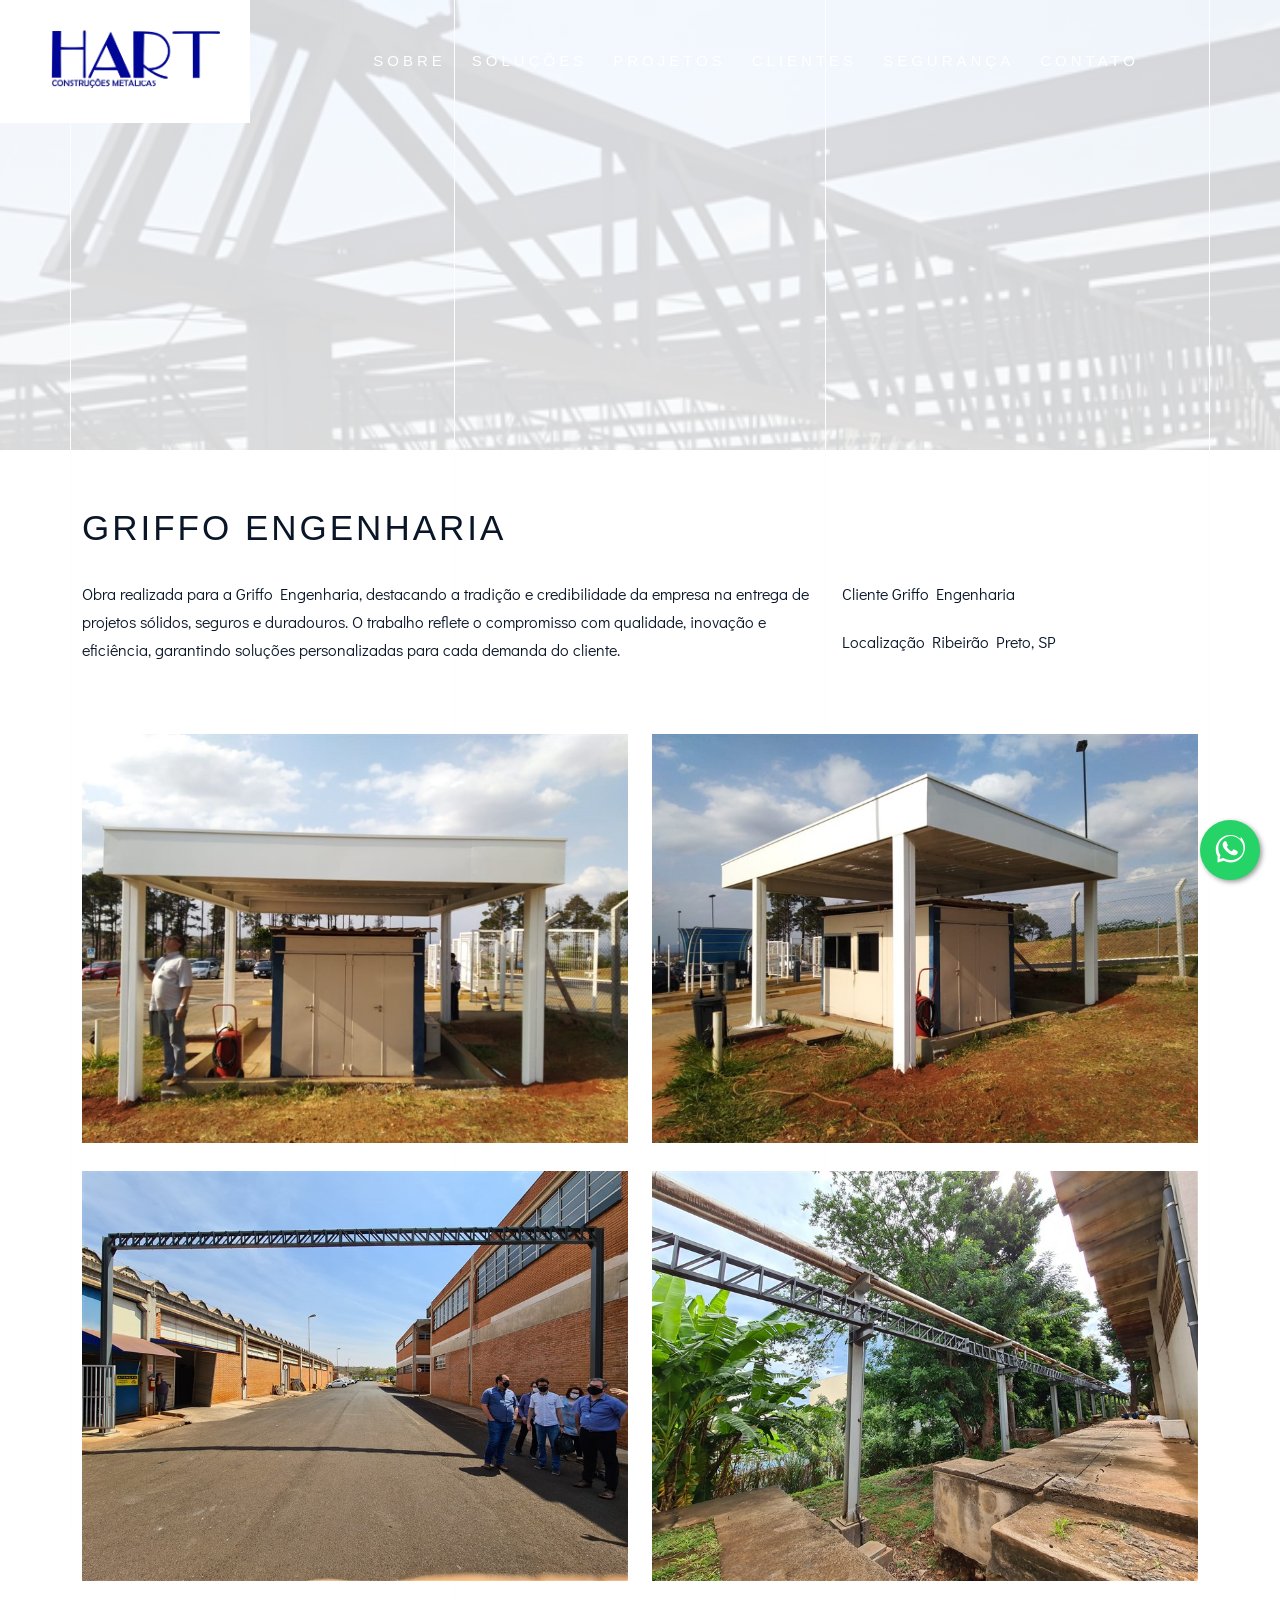
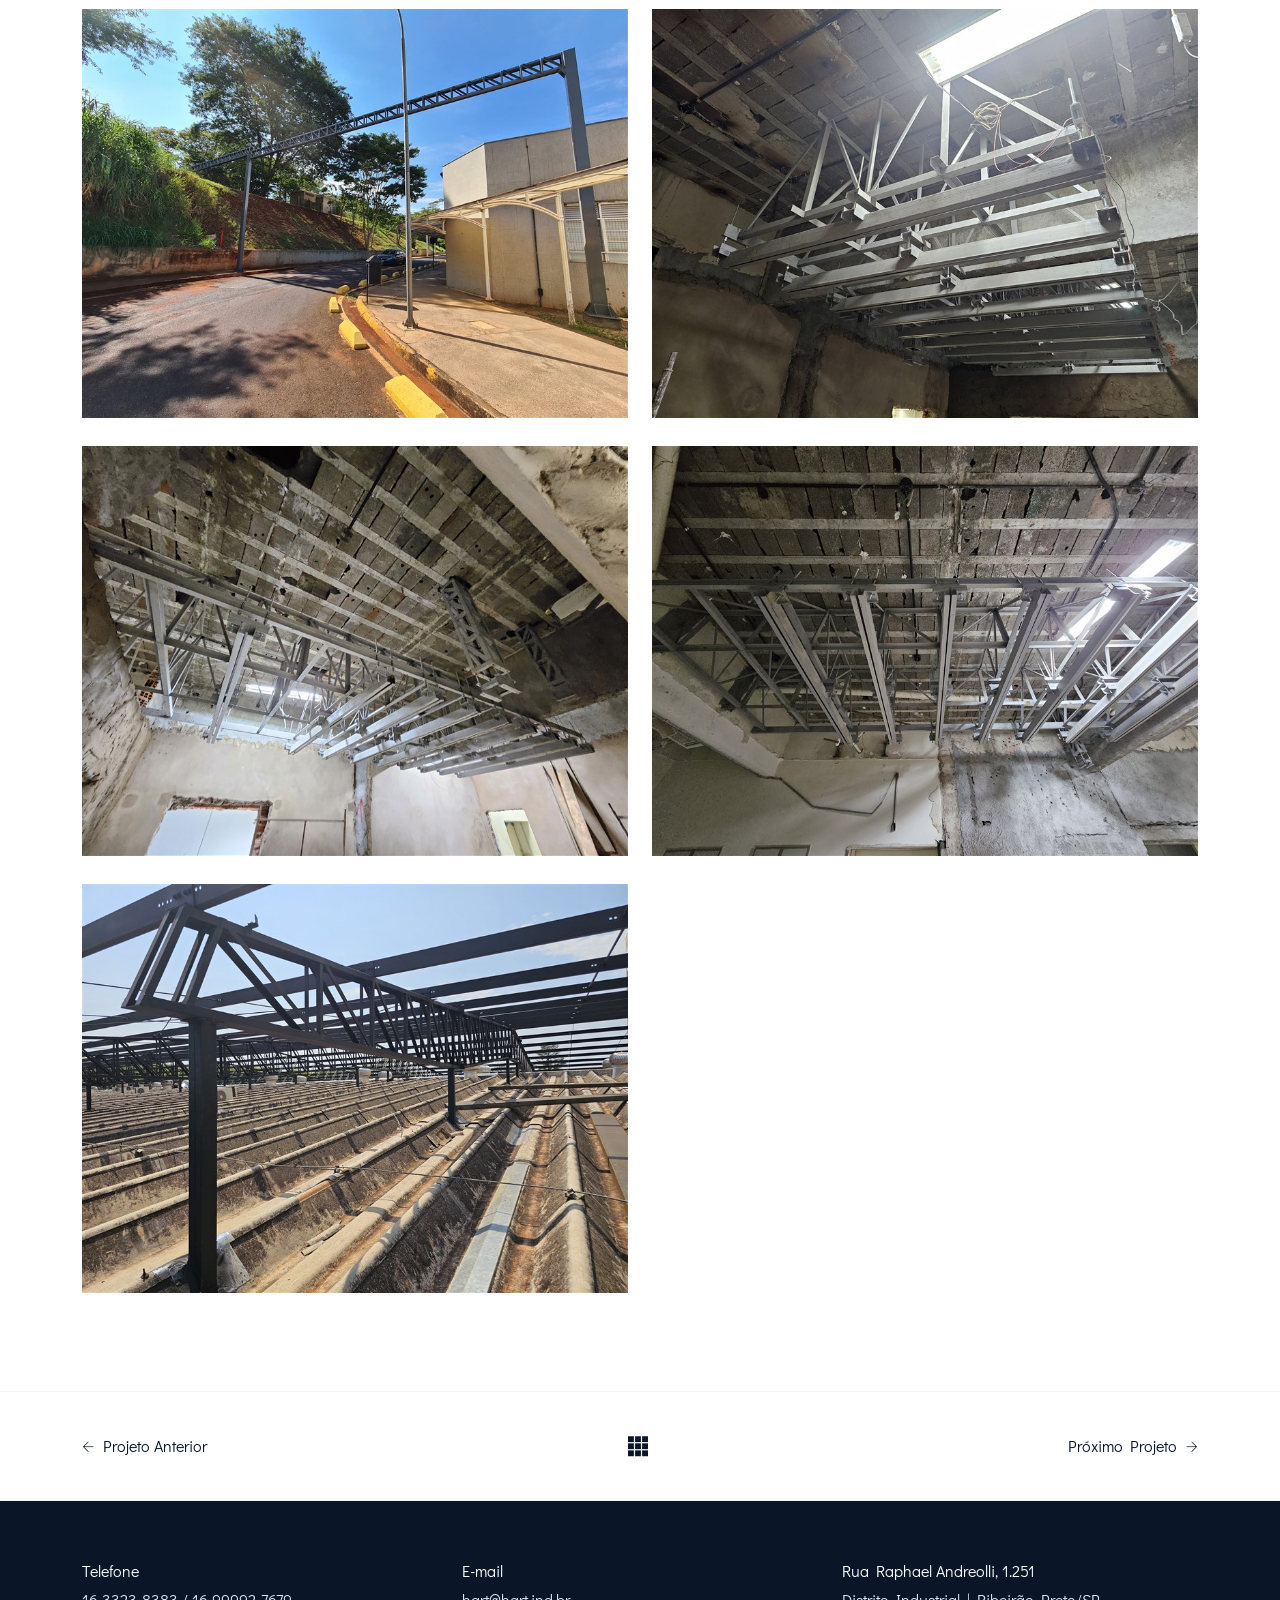
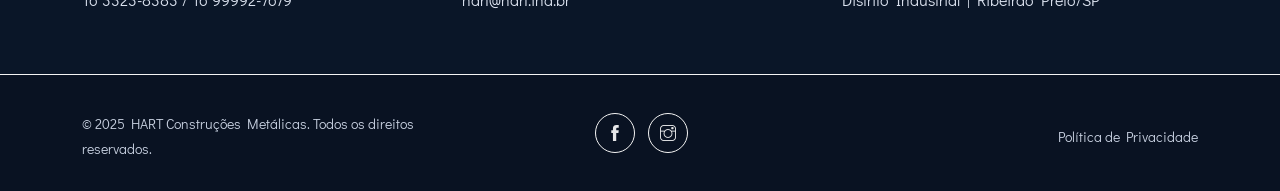
<file: clients_006_griffoeng.html>
<!DOCTYPE html>
<html lang="en">

<head>
    <meta charset="utf-8">
    <meta http-equiv="X-UA-Compatible" content="IE=edge" />
    <meta name="viewport" content="width=device-width, initial-scale=1, maximum-scale=1" />
    <title>HART - Construções Metálicas | Griffo Eng</title>
    <link rel="shortcut icon" href="img/favicon.png" type="image/png">
    <meta name="description"
        content="Construções metálicas para coberturas. (perfis laminados, chapas dobradas,seções e tubulares). Projetos, fabricação, montagem e cobertura.">
    <meta name="keywords"
        content="HART, construções metálicas, Ribeirão Preto, SP, construção, projetos, fabricação, montagem, cobertura">
    <meta name="author" content="HART Construções Metálicas">
    <link rel="stylesheet" href="css/plugins.css" />
    <link rel="stylesheet" href="css/style.css" />
</head>

<body>
    <!-- Preloader -->
    <div class="preloader-bg"></div>
    <div id="preloader">
        <div id="preloader-status">
            <div class="preloader-position loader"><span></span></div>
        </div>
    </div>
    <!-- Progress scroll totop -->
    <div class="progress-wrap cursor-pointer">
        <svg class="progress-circle svg-content" width="100%" height="100%" viewBox="-1 -1 102 102">
            <path d="M50,1 a49,49 0 0,1 0,98 a49,49 0 0,1 0,-98" />
        </svg>
    </div>
    <!-- Navbar -->
    <nav class="navbar navbar-expand-lg">
        <!-- Logo -->
        <div class="logo-wrapper valign">
            <div class="logo">
                <a href="index.html"> <img src="img/logo.webp" class="logo-img" alt="logo hart">
                </a>
            </div>
        </div>
        <!-- Button -->
        <button class="navbar-toggler" type="button" data-bs-toggle="collapse" data-bs-target="#navbar"
            aria-controls="navbar" aria-expanded="false" aria-label="Toggle navigation"> <span
                class="navbar-toggler-icon"><i class="ti-menu"></i></span> </button>
        <!-- Menu -->
        <div class="collapse navbar-collapse" id="navbar">
            <ul class="navbar-nav ms-auto">
                <li class="nav-item"><a class="nav-link" href="index.html#about">Sobre</a></li>
                <li class="nav-item"><a class="nav-link" href="index.html#solutions">Soluções</a></li>
                <li class="nav-item"><a class="nav-link" href="projetos.html">Projetos</a></li>
                <li class="nav-item"><a class="nav-link" href="index.html#clients">Clientes</a></li>
                <li class="nav-item"><a class="nav-link" href="index.html#safety">Segurança</a></li>
                <li class="nav-item"><a class="nav-link" href="contato.html">Contato</a></li>
            </ul>
        </div>
    </nav>
    <!-- Content -->
    <div class="content-wrapper">
        <!-- Lines -->
        <section class="content-lines-wrapper">
            <div class="content-lines-inner">
                <div class="content-lines"></div>
            </div>
        </section>
        <!-- Header Banner -->
        <section class="banner-header banner-img bg-img" data-background="img/slider/006_griffo_eng/hero.png">
            <div class="center-panel"></div>
        </section>
        <!-- Project Page  -->
        <section class="section-padding2">
            <div class="container">
                <div class="row">
                    <div class="col-md-12"><br><br>
                        <h2 class="section-title2">Griffo Engenharia</h2>
                    </div>
                </div>
                <div class="row">
                    <div class="col-lg-8 col-md-12">
                        <p>Obra realizada para a Griffo Engenharia, destacando a tradição e credibilidade da empresa na
                            entrega de projetos sólidos, seguros e duradouros. O trabalho reflete o compromisso com
                            qualidade, inovação e eficiência, garantindo soluções personalizadas para cada demanda do
                            cliente.</p>
                    </div>
                    <div class="col-lg-4 col-md-12">
                        <p><b>Cliente</b> Griffo Engenharia</p>
                        <p><b>Localização</b> Ribeirão Preto, SP</p>
                    </div>
                </div>
                <div class="row mt-30">
                    <div class="col-md-6 gallery-item"><a href="img/slider/006_griffo_eng/001clientshart-griffo.jpg"
                            title="Griffo Engenharia" class="img-zoom">
                            <div class="gallery-box">
                                <div class="gallery-img"><img src="img/slider/006_griffo_eng/001clientshart-griffo.jpg"
                                        class="img-fluid mx-auto d-block" alt="Griffo Engenharia"></div>
                            </div>
                        </a></div>
                    <div class="col-md-6 gallery-item"><a href="img/slider/006_griffo_eng/002clientshart-griffo.jpg"
                            title="Griffo Engenharia" class="img-zoom">
                            <div class="gallery-box">
                                <div class="gallery-img"><img src="img/slider/006_griffo_eng/002clientshart-griffo.jpg"
                                        class="img-fluid mx-auto d-block" alt="Griffo Engenharia"></div>
                            </div>
                        </a></div>
                    <div class="col-md-6 gallery-item"><a href="img/slider/006_griffo_eng/003clientshart-griffo.jpg"
                            title="Griffo Engenharia" class="img-zoom">
                            <div class="gallery-box">
                                <div class="gallery-img"><img src="img/slider/006_griffo_eng/003clientshart-griffo.jpg"
                                        class="img-fluid mx-auto d-block" alt="Griffo Engenharia"></div>
                            </div>
                        </a></div>
                    <div class="col-md-6 gallery-item"><a href="img/slider/006_griffo_eng/004clientshart-griffo.jpg"
                            title="Griffo Engenharia" class="img-zoom">
                            <div class="gallery-box">
                                <div class="gallery-img"><img src="img/slider/006_griffo_eng/004clientshart-griffo.jpg"
                                        class="img-fluid mx-auto d-block" alt="Griffo Engenharia"></div>
                            </div>
                        </a></div>
                    <div class="col-md-6 gallery-item"><a href="img/slider/006_griffo_eng/005clientshart-griffo.jpg"
                            title="Griffo Engenharia" class="img-zoom">
                            <div class="gallery-box">
                                <div class="gallery-img"><img src="img/slider/006_griffo_eng/005clientshart-griffo.jpg"
                                        class="img-fluid mx-auto d-block" alt="Griffo Engenharia"></div>
                            </div>
                        </a></div>
                    <div class="col-md-6 gallery-item"><a href="img/slider/006_griffo_eng/006clientshart-griffo.jpg"
                            title="Griffo Engenharia" class="img-zoom">
                            <div class="gallery-box">
                                <div class="gallery-img"><img src="img/slider/006_griffo_eng/006clientshart-griffo.jpg"
                                        class="img-fluid mx-auto d-block" alt="Griffo Engenharia"></div>
                            </div>
                        </a></div>
                    <div class="col-md-6 gallery-item"><a href="img/slider/006_griffo_eng/007clientshart-griffo.jpg"
                            title="Griffo Engenharia" class="img-zoom">
                            <div class="gallery-box">
                                <div class="gallery-img"><img src="img/slider/006_griffo_eng/007clientshart-griffo.jpg"
                                        class="img-fluid mx-auto d-block" alt="Griffo Engenharia"></div>
                            </div>
                        </a></div>
                    <div class="col-md-6 gallery-item"><a href="img/slider/006_griffo_eng/008clientshart-griffo.jpg"
                            title="Griffo Engenharia" class="img-zoom">
                            <div class="gallery-box">
                                <div class="gallery-img"><img src="img/slider/006_griffo_eng/008clientshart-griffo.jpg"
                                        class="img-fluid mx-auto d-block" alt="Griffo Engenharia"></div>
                            </div>
                        </a></div>
                    <div class="col-md-6 gallery-item"><a href="img/slider/006_griffo_eng/009clientshart-griffo.jpg"
                            title="Griffo Engenharia" class="img-zoom">
                            <div class="gallery-box">
                                <div class="gallery-img"><img src="img/slider/006_griffo_eng/009clientshart-griffo.jpg"
                                        class="img-fluid mx-auto d-block" alt="Griffo Engenharia"></div>
                            </div>
                        </a></div>
                </div>
            </div>
        </section>
        <!-- Prev-Next Projects -->
        <section class="projects-prev-next">
            <div class="container">
                <div class="row">
                    <div class="col-md-12">
                        <div class="d-sm-flex align-items-center justify-content-between">
                            <div class="projects-prev-next-left">
                                <a href="clients_005_tati.html"> <i class="ti-arrow-left"></i> Projeto Anterior</a>
                            </div> <a href="projetos.html"><i class="ti-layout-grid3-alt"></i></a>
                            <div class="projects-prev-next-right"> <a href="clients_007_mcassab.html">Próximo Projeto <i
                                        class="ti-arrow-right"></i></a> </div>
                        </div>
                    </div>
                </div>
            </div>
          </div>
    </section>
        <!-- Footer -->
       <footer class="main-footer dark" style="background:#0A1628;">
            <div class="container">
                <div class="row">
                    <div class="col-md-4 mb-30">
                        <div class="item fotcont">
                            <div class="fothead">
                                <h6 style="color:#fff;">Telefone</h6>
                            </div>
                            <p style="color:#dbe2ef;">16 3323-8383 / 16 99992-7679</p>
                        </div>
                    </div>
                    <div class="col-md-4 mb-30">
                        <div class="item fotcont">
                            <div class="fothead">
                                <h6 style="color:#fff;">E-mail</h6>
                            </div>
                            <p style="color:#dbe2ef;">hart@hart.ind.br</p>
                        </div>
                    </div>
                    <div class="col-md-4 mb-30">
                        <div class="item fotcont">
                            <div class="fothead">
                                <h6 style="color:#fff;">Rua Raphael Andreolli, 1.251
                                </h6>
                            </div>
                            <p style="color:#dbe2ef;">Distrito Industrial | Ribeirão Preto/SP</p>
                        </div>
                    </div>
                </div>
            </div>

            <div class="sub-footer" style="background:#091222;">
                <div class="container">
                    <div class="row align-items-center">
                        <div class="col-md-4">
                            <div class="text-left">
                                <p style="color:#c7d0e0;">© 2025 HART Construções Metálicas. Todos os direitos
                                    reservados.</p>
                            </div>
                        </div>
                        <div class="col-md-4 abot">
                            <div class="social-icon">
                                <a href="https://www.facebook.com/hart.construcoesmetalicas/?" target="_blank"><i class="ti-facebook"></i></a>
                                <a href="https://www.instagram.com/hart.construcoesmetalicas/" target="_blank"><i class="ti-instagram"></i></a>
                            </div>
                        </div>
                        <div class="col-md-4">
                            <p class="right"><a href="#" style="color:#c7d0e0;">Política de Privacidade</a></p>
                        </div>
                    </div>
                </div>
            </div>
        </footer>

    </div>
    <!-- jQuery -->
    <script src="js/jquery-3.7.1.min.js"></script>
    <script src="js/jquery-migrate-3.5.0.min.js"></script>
    <script src="js/modernizr-2.6.2.min.js"></script>
    <script src="js/imagesloaded.pkgd.min.js"></script>
    <script src="js/jquery.isotope.v3.0.2.js"></script>
    <script src="js/popper.min.js"></script>
    <script src="js/bootstrap.min.js"></script>
    <script src="js/scrollIt.min.js"></script>
    <script src="js/jquery.waypoints.min.js"></script>
    <script src="js/owl.carousel.min.js"></script>
    <script src="js/jquery.stellar.min.js"></script>
    <script src="js/jquery.magnific-popup.js"></script>
    <script src="js/YouTubePopUp.js"></script>
    <script src="js/before-after.js"></script>
    <script src="js/vegas.slider.min.js"></script>
    <script src="js/custom.js"></script>



    <style>
        :root {
            --primary: #0A1628;
        }

        /* Títulos em cor primária */
        .section-title,
        .section-title span,
        .clients .item h5,
        .certifications .item h6,
        .services .item h5 {
            color: var(--primary) !important;
        }

        /* Ícones em cor primária (sem alterar seus SVGs existentes) */
        .services .item .icon svg,
        .certifications .item svg {
            stroke: var(--primary) !important;
        }

        /* Opcional: linhas/traços decorativos na cor primária */
        .line {
            background-color: rgba(10, 22, 40, .15);
            height: 2px;
            margin: 10px auto 16px;
            width: 60px;
        }
    </style>



    <style>
        .social-icon a {
            display: inline-flex;
            align-items: center;
            justify-content: center;
            width: 44px;
            height: 44px;
            border-radius: 50%;
            border: 1px solid rgba(255, 255, 255, .75);
            margin: 0 6px;
            transition: all .2s ease;
        }

        .social-icon a i {
            color: #ffffff;
            font-size: 16px;
            line-height: 1;
            opacity: 0.9;
        }

        .social-icon a:hover {
            background: #ffffff;
            border-color: #ffffff;
            transform: translateY(-2px);
        }

        .social-icon a:hover i {
            color: #0A1628;
            opacity: 1;
        }
    </style>

<!-- CSS para o botão flutuante -->
<style>
  .whatsapp-float-button {
    position: fixed;
    width: 60px;
    height: 60px;
    bottom: 20px;
    right: 20px;
    background-color: #25D366;
    color: white;
    border-radius: 50%;
    text-align: center;
    font-size: 30px;
    box-shadow: 2px 2px 5px #999;
    z-index: 1000;
    cursor: pointer;
    display: flex;
    align-items: center;
    justify-content: center;
  }
  .whatsapp-float-button:hover {
    background-color: #1ebe57;
  }
</style>

<!-- HTML do botão -->
<a href="https://wa.me/5516999643069" target="_blank" class="whatsapp-float-button" aria-label="Enviar WhatsApp">
  <!-- Ícone SVG oficial do WhatsApp -->
  <svg xmlns="http://www.w3.org/2000/svg" width="30" height="30" fill="white" viewBox="0 0 24 24">
    <path d="M20.52 3.48a11.718 11.718 0 0 0-16.56 0 11.69 11.69 0 0 0-3.344 8.275c.025 1.84.516 3.65 1.43 5.28L2 22l5.05-1.335a11.57 11.57 0 0 0 5.31 1.335c6.427 0 11.67-5.42 11.67-12.09 0-3.28-1.342-6.395-3.51-8.43zM12 20.023a9.814 9.814 0 0 1-5.01-1.332l-.36-.213-3.005.79.8-2.91-.235-.36a9.92 9.92 0 0 1-1.54-5.18c0-5.48 4.536-9.952 10.116-9.952 2.7 0 5.237 1.075 7.12 3.025 1.93 1.97 2.997 4.65 2.86 7.27-.17 5.265-4.67 8.9-9.95 8.9zm5.423-7.51c-.3-.15-1.77-.865-2.05-.965-.274-.1-.474-.15-.675.15-.197.27-.75.965-.92 1.165-.17.2-.34.225-.64.075a7.23 7.23 0 0 1-2.125-1.312c-.786-.786-1.313-1.757-1.466-2.04-.15-.27-.016-.415.12-.56.126-.126.27-.33.405-.495a.44.44 0 0 0 .06-.75c-.15-.15-.675-1.65-.93-2.265-.244-.6-.495-.515-.675-.525-.17 0-.37-.025-.57-.025s-.525.075-.8.375c-.274.3-1.043 1.02-1.043 2.48 0 1.46 1.07 2.875 1.22 3.075.15.2 2.1 3.2 5.075 4.49.71.3 1.263.48 1.695.615.71.225 1.357.19 1.87.115.57-.085 1.77-.72 2.02-1.41.25-.69.25-1.28.175-1.41-.07-.14-.27-.23-.57-.38z"/>
  </svg>
</a>



</body>

</html>
</file>
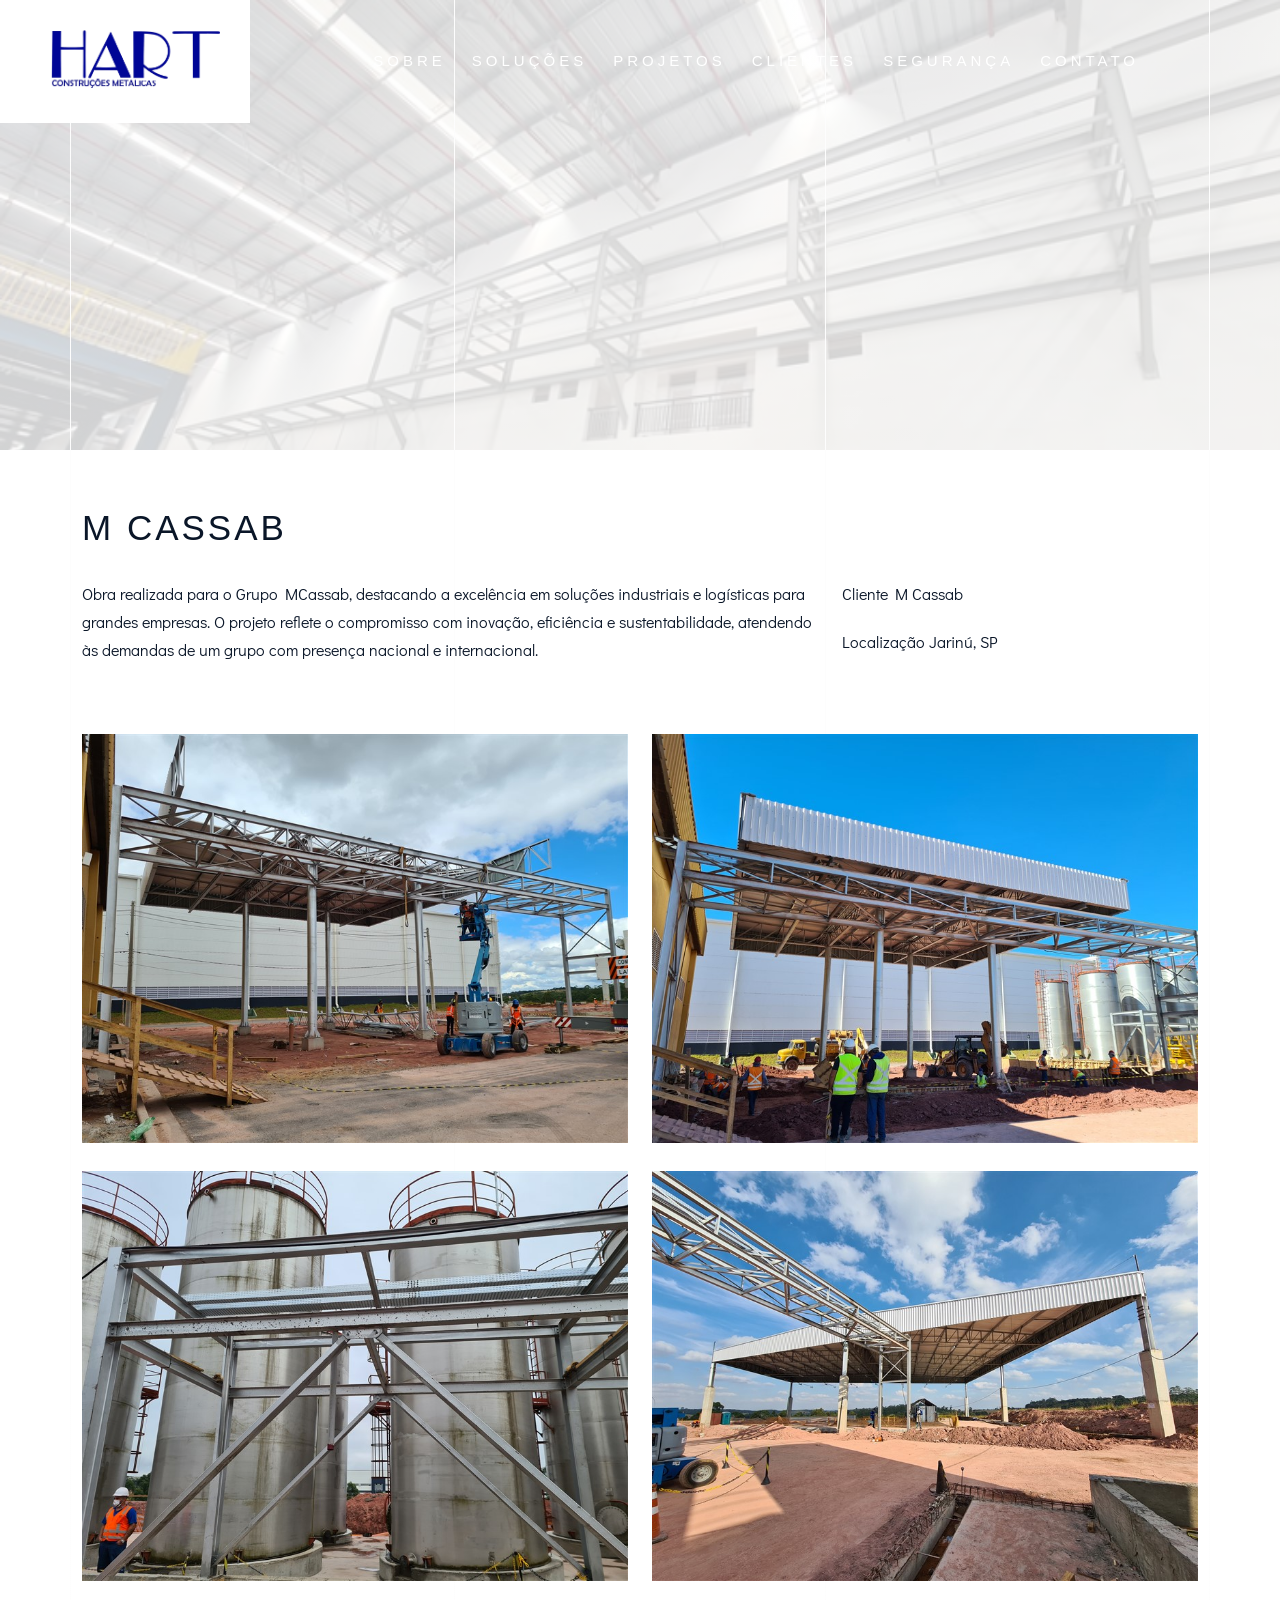
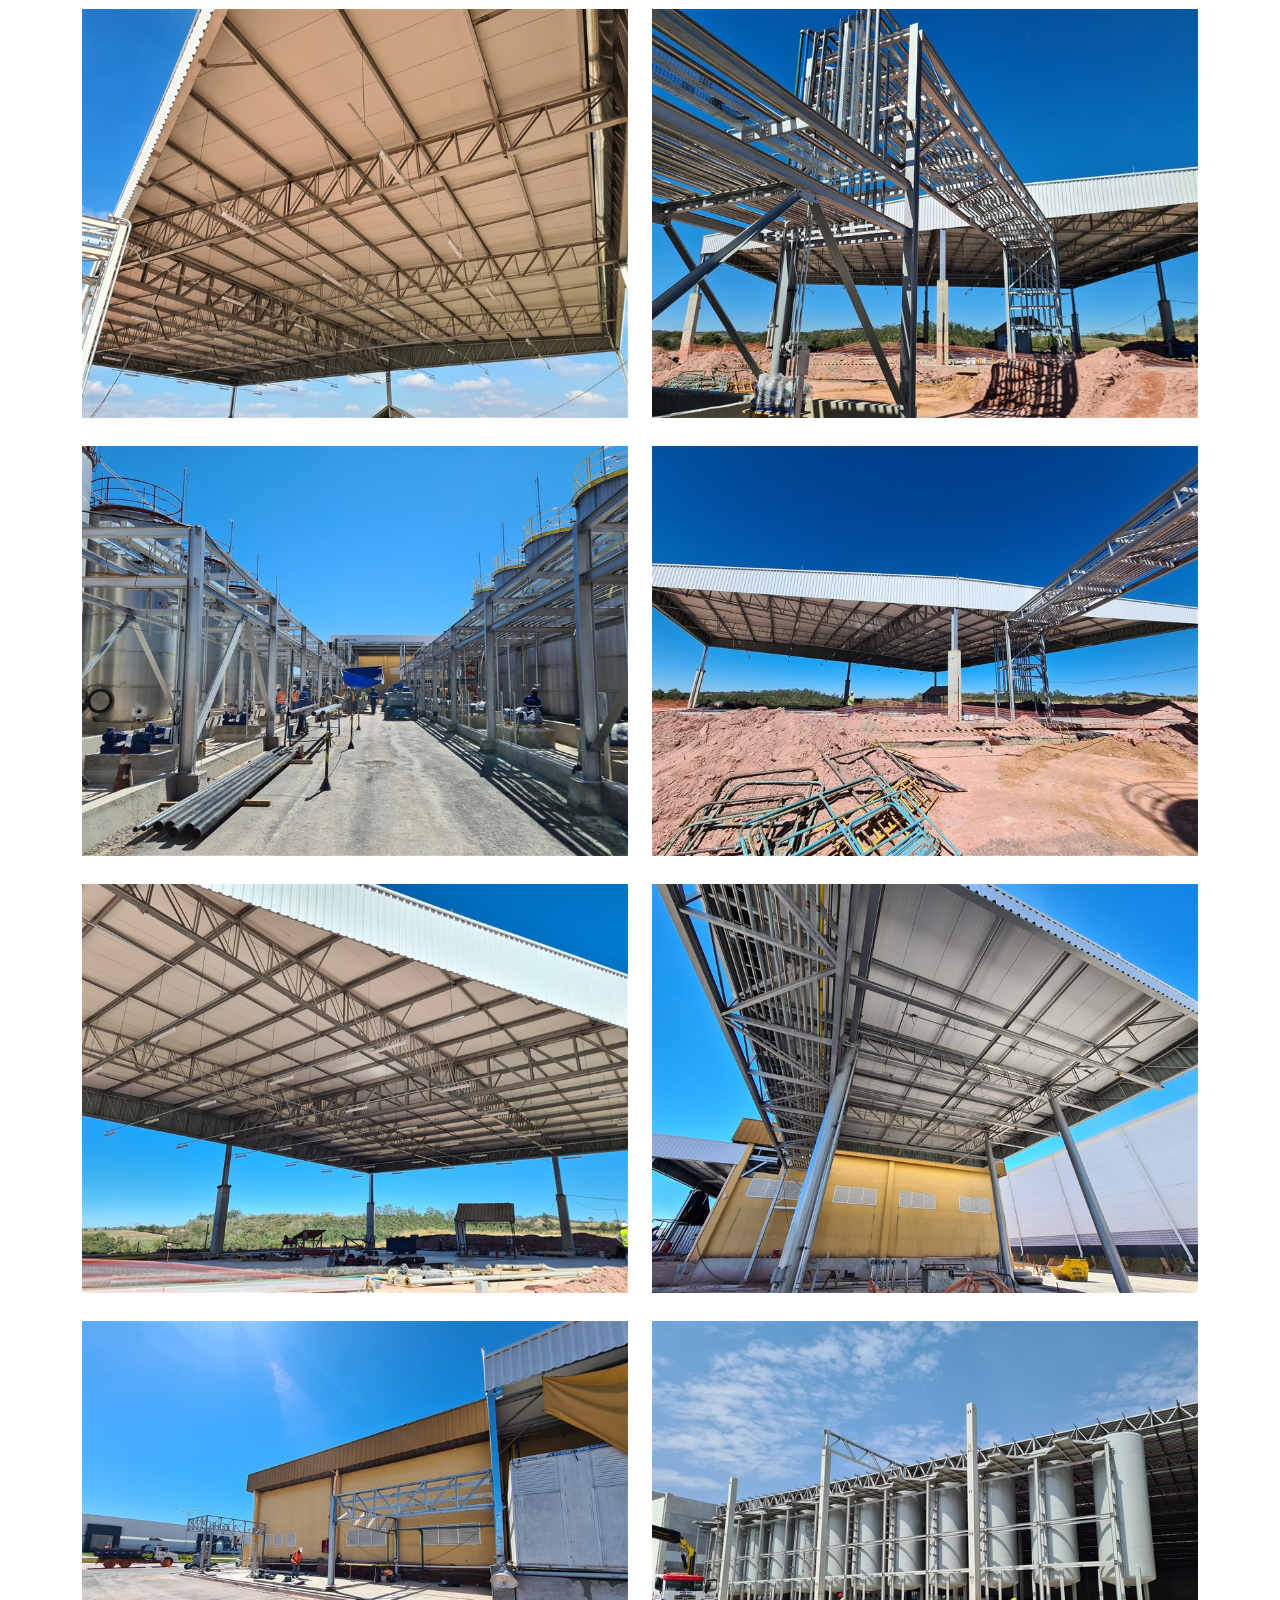
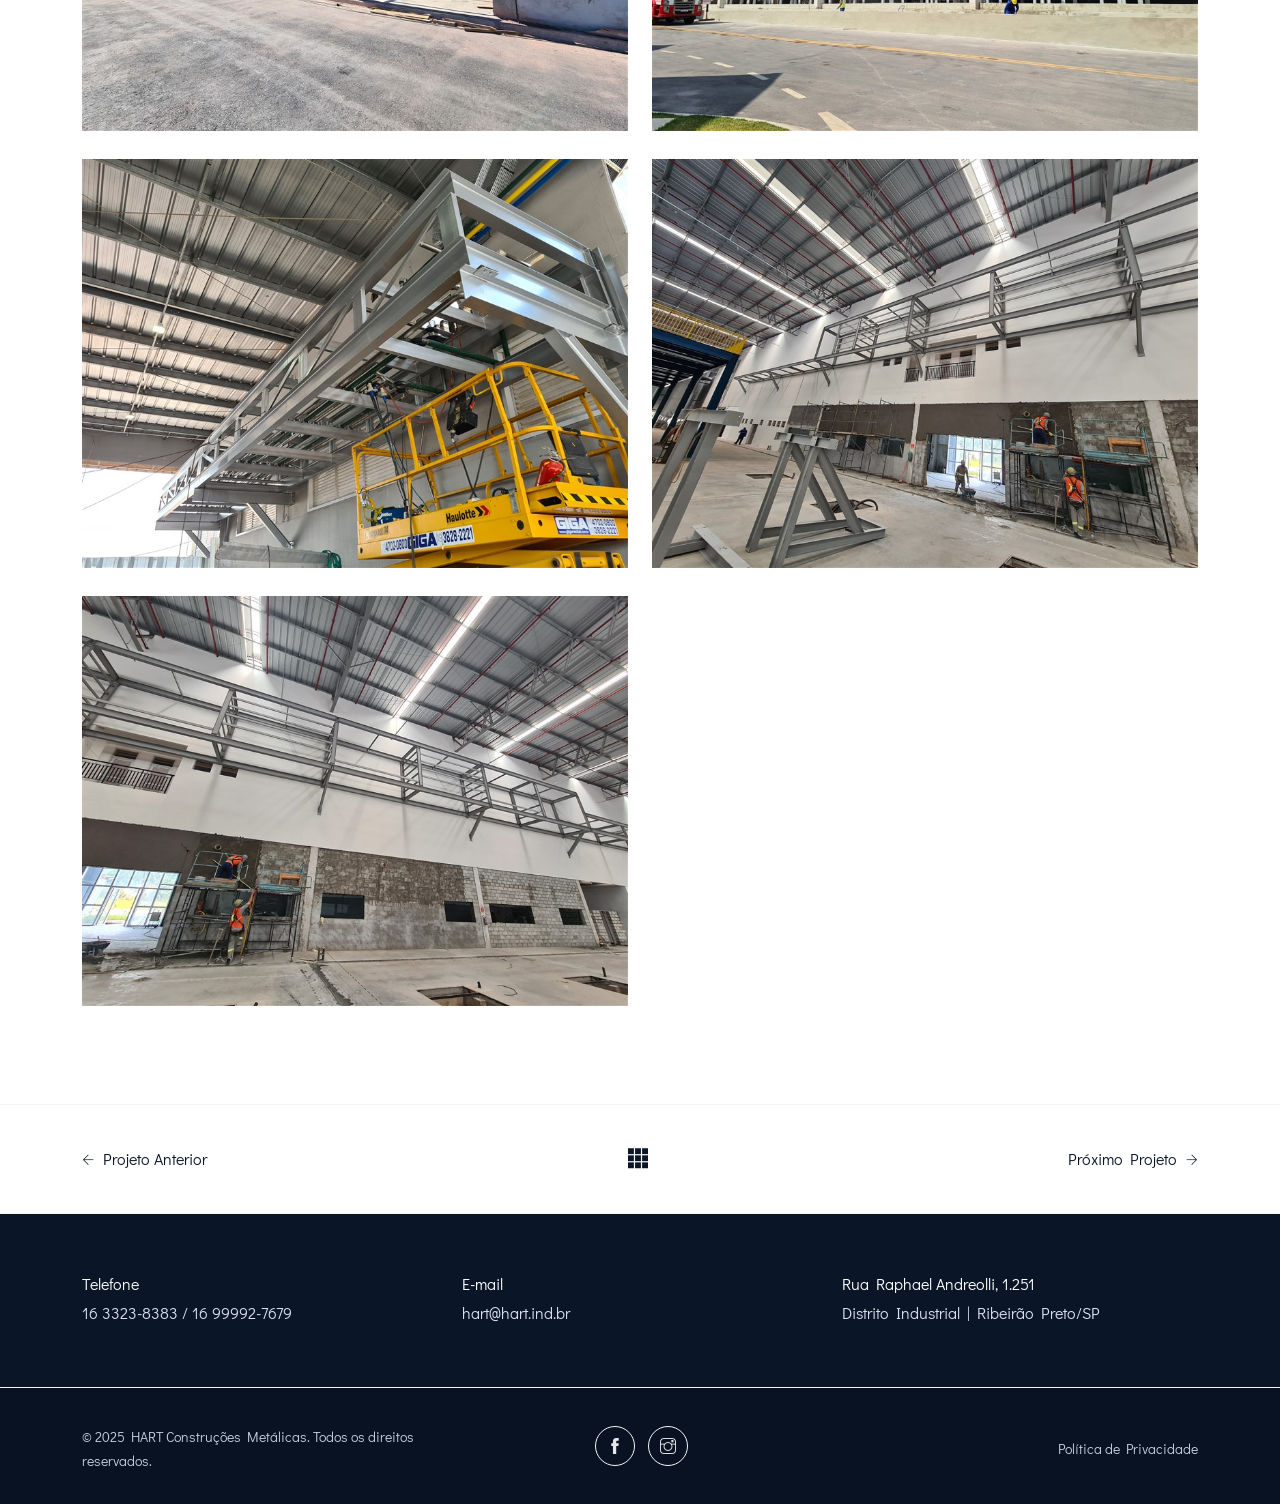
<file: clients_007_mcassab.html>
<!DOCTYPE html>
<html lang="en">

<head>
    <meta charset="utf-8">
    <meta http-equiv="X-UA-Compatible" content="IE=edge" />
    <meta name="viewport" content="width=device-width, initial-scale=1, maximum-scale=1" />
    <title>HART - Construções Metálicas | MCassab</title>
    <link rel="shortcut icon" href="img/favicon.png" type="image/png">
    <meta name="description"
        content="Construções metálicas para coberturas. (perfis laminados, chapas dobradas,seções e tubulares). Projetos, fabricação, montagem e cobertura.">
    <meta name="keywords"
        content="HART, construções metálicas, Ribeirão Preto, SP, construção, projetos, fabricação, montagem, cobertura">
    <meta name="author" content="HART Construções Metálicas">
    <link rel="stylesheet" href="css/plugins.css" />
    <link rel="stylesheet" href="css/style.css" />
</head>

<body>
    <!-- Preloader -->
    <div class="preloader-bg"></div>
    <div id="preloader">
        <div id="preloader-status">
            <div class="preloader-position loader"><span></span></div>
        </div>
    </div>
    <!-- Progress scroll totop -->
    <div class="progress-wrap cursor-pointer">
        <svg class="progress-circle svg-content" width="100%" height="100%" viewBox="-1 -1 102 102">
            <path d="M50,1 a49,49 0 0,1 0,98 a49,49 0 0,1 0,-98" />
        </svg>
    </div>
    <!-- Navbar -->
    <nav class="navbar navbar-expand-lg">
        <!-- Logo -->
        <div class="logo-wrapper valign">
            <div class="logo">
                <a href="index.html"> <img src="img/logo.webp" class="logo-img" alt="logo hart">
                </a>
            </div>
        </div>
        <!-- Button -->
        <button class="navbar-toggler" type="button" data-bs-toggle="collapse" data-bs-target="#navbar"
            aria-controls="navbar" aria-expanded="false" aria-label="Toggle navigation"> <span
                class="navbar-toggler-icon"><i class="ti-menu"></i></span> </button>
        <!-- Menu -->
        <div class="collapse navbar-collapse" id="navbar">
            <ul class="navbar-nav ms-auto">
                <li class="nav-item"><a class="nav-link" href="index.html#about">Sobre</a></li>
                <li class="nav-item"><a class="nav-link" href="index.html#solutions">Soluções</a></li>
                <li class="nav-item"><a class="nav-link" href="projetos.html">Projetos</a></li>
                <li class="nav-item"><a class="nav-link" href="index.html#clients">Clientes</a></li>
                <li class="nav-item"><a class="nav-link" href="index.html#safety">Segurança</a></li>
                <li class="nav-item"><a class="nav-link" href="contato.html">Contato</a></li>
            </ul>
        </div>
    </nav>
    <!-- Content -->
    <div class="content-wrapper">
        <!-- Lines -->
        <section class="content-lines-wrapper">
            <div class="content-lines-inner">
                <div class="content-lines"></div>
            </div>
        </section>
        <!-- Header Banner -->
        <section class="banner-header banner-img bg-img" data-background="img/slider/007_mcassab/hero.png">
            <div class="center-panel"></div>
        </section>
        <!-- Project Page  -->
        <section class="section-padding2">
            <div class="container">
                <div class="row">
                    <div class="col-md-12"><br><br>
                        <h2 class="section-title2">M Cassab</h2>
                    </div>
                </div>
                <div class="row">
                    <div class="col-lg-8 col-md-12">
                        <p>Obra realizada para o Grupo MCassab, destacando a excelência em soluções industriais e
                            logísticas para grandes empresas. O projeto reflete o compromisso com inovação, eficiência e
                            sustentabilidade, atendendo às demandas de um grupo com presença nacional e internacional.
                        </p>
                    </div>
                    <div class="col-lg-4 col-md-12">
                        <p><b>Cliente</b> M Cassab</p>
                        <p><b>Localização</b> Jarinú, SP</p>
                    </div>
                </div>
                <div class="row mt-30">
                    <div class="col-md-6 gallery-item"><a href="img/slider/007_mcassab/001clientshart-mcassab.jpg"
                            title="M Cassab" class="img-zoom">
                            <div class="gallery-box">
                                <div class="gallery-img"><img src="img/slider/007_mcassab/001clientshart-mcassab.jpg"
                                        class="img-fluid mx-auto d-block" alt="M Cassab"></div>
                            </div>
                        </a></div>
                    <div class="col-md-6 gallery-item"><a href="img/slider/007_mcassab/002clientshart-mcassab.jpg"
                            title="M Cassab" class="img-zoom">
                            <div class="gallery-box">
                                <div class="gallery-img"><img src="img/slider/007_mcassab/002clientshart-mcassab.jpg"
                                        class="img-fluid mx-auto d-block" alt="M Cassab"></div>
                            </div>
                        </a></div>
                    <div class="col-md-6 gallery-item"><a href="img/slider/007_mcassab/003clientshart-mcassab.jpg"
                            title="M Cassab" class="img-zoom">
                            <div class="gallery-box">
                                <div class="gallery-img"><img src="img/slider/007_mcassab/003clientshart-mcassab.jpg"
                                        class="img-fluid mx-auto d-block" alt="M Cassab"></div>
                            </div>
                        </a></div>
                    <div class="col-md-6 gallery-item"><a href="img/slider/007_mcassab/004clientshart-mcassab.jpg"
                            title="M Cassab" class="img-zoom">
                            <div class="gallery-box">
                                <div class="gallery-img"><img src="img/slider/007_mcassab/004clientshart-mcassab.jpg"
                                        class="img-fluid mx-auto d-block" alt="M Cassab"></div>
                            </div>
                        </a></div>
                    <div class="col-md-6 gallery-item"><a href="img/slider/007_mcassab/005clientshart-mcassab.jpg"
                            title="M Cassab" class="img-zoom">
                            <div class="gallery-box">
                                <div class="gallery-img"><img src="img/slider/007_mcassab/005clientshart-mcassab.jpg"
                                        class="img-fluid mx-auto d-block" alt="M Cassab"></div>
                            </div>
                        </a></div>
                    <div class="col-md-6 gallery-item"><a href="img/slider/007_mcassab/006clientshart-mcassab.jpg"
                            title="M Cassab" class="img-zoom">
                            <div class="gallery-box">
                                <div class="gallery-img"><img src="img/slider/007_mcassab/006clientshart-mcassab.jpg"
                                        class="img-fluid mx-auto d-block" alt="M Cassab"></div>
                            </div>
                        </a></div>
                    <div class="col-md-6 gallery-item"><a href="img/slider/007_mcassab/007clientshart-mcassab.jpg"
                            title="M Cassab" class="img-zoom">
                            <div class="gallery-box">
                                <div class="gallery-img"><img src="img/slider/007_mcassab/007clientshart-mcassab.jpg"
                                        class="img-fluid mx-auto d-block" alt="M Cassab"></div>
                            </div>
                        </a></div>
                    <div class="col-md-6 gallery-item"><a href="img/slider/007_mcassab/008clientshart-mcassab.jpg"
                            title="M Cassab" class="img-zoom">
                            <div class="gallery-box">
                                <div class="gallery-img"><img src="img/slider/007_mcassab/008clientshart-mcassab.jpg"
                                        class="img-fluid mx-auto d-block" alt="M Cassab"></div>
                            </div>
                        </a></div>
                    <div class="col-md-6 gallery-item"><a href="img/slider/007_mcassab/009clientshart-mcassab.jpg"
                            title="M Cassab" class="img-zoom">
                            <div class="gallery-box">
                                <div class="gallery-img"><img src="img/slider/007_mcassab/009clientshart-mcassab.jpg"
                                        class="img-fluid mx-auto d-block" alt="M Cassab"></div>
                            </div>
                        </a></div>
                    <div class="col-md-6 gallery-item"><a href="img/slider/007_mcassab/010clientshart-mcassab.jpg"
                            title="M Cassab" class="img-zoom">
                            <div class="gallery-box">
                                <div class="gallery-img"><img src="img/slider/007_mcassab/010clientshart-mcassab.jpg"
                                        class="img-fluid mx-auto d-block" alt="M Cassab"></div>
                            </div>
                        </a></div>
                    <div class="col-md-6 gallery-item"><a href="img/slider/007_mcassab/011clientshart-mcassab.jpg"
                            title="M Cassab" class="img-zoom">
                            <div class="gallery-box">
                                <div class="gallery-img"><img src="img/slider/007_mcassab/011clientshart-mcassab.jpg"
                                        class="img-fluid mx-auto d-block" alt="M Cassab"></div>
                            </div>
                        </a></div>
                    <div class="col-md-6 gallery-item"><a href="img/slider/007_mcassab/012clientshart-mcassab.jpg"
                            title="M Cassab" class="img-zoom">
                            <div class="gallery-box">
                                <div class="gallery-img"><img src="img/slider/007_mcassab/012clientshart-mcassab.jpg"
                                        class="img-fluid mx-auto d-block" alt="M Cassab"></div>
                            </div>
                        </a></div>
                    <div class="col-md-6 gallery-item"><a href="img/slider/007_mcassab/013clientshart-mcassab.jpg"
                            title="M Cassab" class="img-zoom">
                            <div class="gallery-box">
                                <div class="gallery-img"><img src="img/slider/007_mcassab/013clientshart-mcassab.jpg"
                                        class="img-fluid mx-auto d-block" alt="M Cassab"></div>
                            </div>
                        </a></div>
                    <div class="col-md-6 gallery-item"><a href="img/slider/007_mcassab/014clientshart-mcassab.jpg"
                            title="M Cassab" class="img-zoom">
                            <div class="gallery-box">
                                <div class="gallery-img"><img src="img/slider/007_mcassab/014clientshart-mcassab.jpg"
                                        class="img-fluid mx-auto d-block" alt="M Cassab"></div>
                            </div>
                        </a></div>
                    <div class="col-md-6 gallery-item"><a href="img/slider/007_mcassab/015clientshart-mcassab.jpg"
                            title="M Cassab" class="img-zoom">
                            <div class="gallery-box">
                                <div class="gallery-img"><img src="img/slider/007_mcassab/015clientshart-mcassab.jpg"
                                        class="img-fluid mx-auto d-block" alt="M Cassab"></div>
                            </div>
                        </a>
                    </div>
                    </div>
            </div>
        </section>
        <!-- Prev-Next Projects -->
        <section class="projects-prev-next">
            <div class="container">
                <div class="row">
                    <div class="col-md-12">
                        <div class="d-sm-flex align-items-center justify-content-between">
                            <div class="projects-prev-next-left">
                                <a href="clients_006_griffoeng.html"> <i class="ti-arrow-left"></i> Projeto Anterior</a>
                            </div> <a href="projetos.html"><i class="ti-layout-grid3-alt"></i></a>
                            <div class="projects-prev-next-right"> <a href="clients_008_mentamit.html">Próximo Projeto
                                    <i class="ti-arrow-right"></i></a> </div>
                        </div>
                    </div>
                </div>
            </div>
            </div>
        </section>
        <!-- Footer -->
        <footer class="main-footer dark" style="background:#0A1628;">
            <div class="container">
                <div class="row">
                    <div class="col-md-4 mb-30">
                        <div class="item fotcont">
                            <div class="fothead">
                                <h6 style="color:#fff;">Telefone</h6>
                            </div>
                            <p style="color:#dbe2ef;">16 3323-8383 / 16 99992-7679</p>
                        </div>
                    </div>
                    <div class="col-md-4 mb-30">
                        <div class="item fotcont">
                            <div class="fothead">
                                <h6 style="color:#fff;">E-mail</h6>
                            </div>
                            <p style="color:#dbe2ef;">hart@hart.ind.br</p>
                        </div>
                    </div>
                    <div class="col-md-4 mb-30">
                        <div class="item fotcont">
                            <div class="fothead">
                                <h6 style="color:#fff;">Rua Raphael Andreolli, 1.251
                                </h6>
                            </div>
                            <p style="color:#dbe2ef;">Distrito Industrial | Ribeirão Preto/SP</p>
                        </div>
                    </div>
                </div>
            </div>

            <div class="sub-footer" style="background:#091222;">
                <div class="container">
                    <div class="row align-items-center">
                        <div class="col-md-4">
                            <div class="text-left">
                                <p style="color:#c7d0e0;">© 2025 HART Construções Metálicas. Todos os direitos
                                    reservados.</p>
                            </div>
                        </div>
                        <div class="col-md-4 abot">
                            <div class="social-icon">
                                <a href="https://www.facebook.com/hart.construcoesmetalicas/?" target="_blank"><i class="ti-facebook"></i></a>
                                <a href="https://www.instagram.com/hart.construcoesmetalicas/" target="_blank"><i class="ti-instagram"></i></a>
                            </div>
                        </div>
                        <div class="col-md-4">
                            <p class="right"><a href="#" style="color:#c7d0e0;">Política de Privacidade</a></p>
                        </div>
                    </div>
                </div>
            </div>
        </footer>

    </div>
    <!-- jQuery -->
    <script src="js/jquery-3.7.1.min.js"></script>
    <script src="js/jquery-migrate-3.5.0.min.js"></script>
    <script src="js/modernizr-2.6.2.min.js"></script>
    <script src="js/imagesloaded.pkgd.min.js"></script>
    <script src="js/jquery.isotope.v3.0.2.js"></script>
    <script src="js/popper.min.js"></script>
    <script src="js/bootstrap.min.js"></script>
    <script src="js/scrollIt.min.js"></script>
    <script src="js/jquery.waypoints.min.js"></script>
    <script src="js/owl.carousel.min.js"></script>
    <script src="js/jquery.stellar.min.js"></script>
    <script src="js/jquery.magnific-popup.js"></script>
    <script src="js/YouTubePopUp.js"></script>
    <script src="js/before-after.js"></script>
    <script src="js/vegas.slider.min.js"></script>
    <script src="js/custom.js"></script>



    <style>
        :root {
            --primary: #0A1628;
        }

        /* Títulos em cor primária */
        .section-title,
        .section-title span,
        .clients .item h5,
        .certifications .item h6,
        .services .item h5 {
            color: var(--primary) !important;
        }

        /* Ícones em cor primária (sem alterar seus SVGs existentes) */
        .services .item .icon svg,
        .certifications .item svg {
            stroke: var(--primary) !important;
        }

        /* Opcional: linhas/traços decorativos na cor primária */
        .line {
            background-color: rgba(10, 22, 40, .15);
            height: 2px;
            margin: 10px auto 16px;
            width: 60px;
        }
    </style>



    <style>
        .social-icon a {
            display: inline-flex;
            align-items: center;
            justify-content: center;
            width: 44px;
            height: 44px;
            border-radius: 50%;
            border: 1px solid rgba(255, 255, 255, .75);
            margin: 0 6px;
            transition: all .2s ease;
        }

        .social-icon a i {
            color: #ffffff;
            font-size: 16px;
            line-height: 1;
            opacity: 0.9;
        }

        .social-icon a:hover {
            background: #ffffff;
            border-color: #ffffff;
            transform: translateY(-2px);
        }

        .social-icon a:hover i {
            color: #0A1628;
            opacity: 1;
        }
    </style>

</body>

</html>
</file>
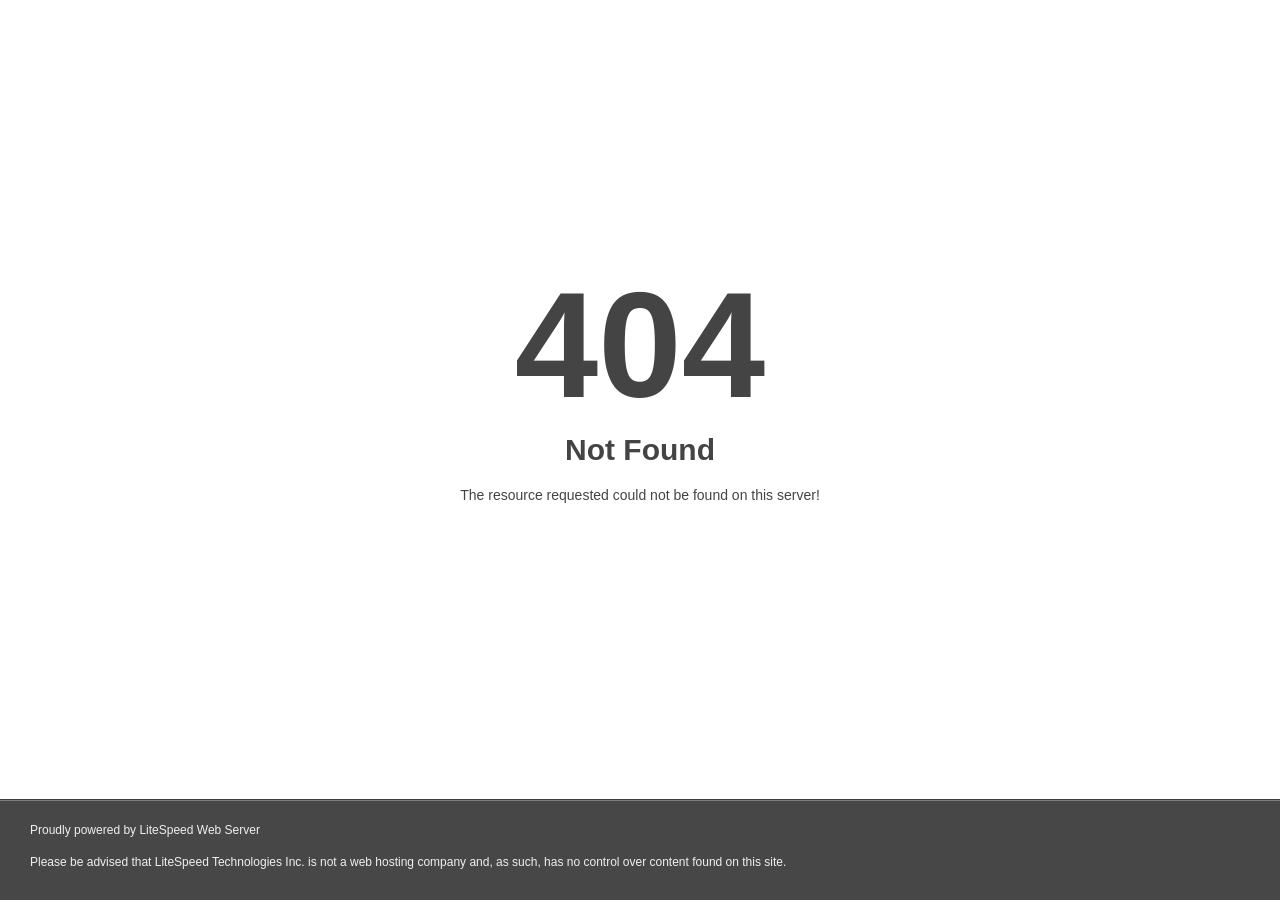
<file: css/plugins/owl.video.play.html>
<!DOCTYPE html>
<html style="height:100%">
<head>
<meta name="viewport" content="width=device-width, initial-scale=1, shrink-to-fit=no" />
<title> 404 Not Found
</title><style>@media (prefers-color-scheme:dark){body{background-color:#000!important}}</style></head>
<body style="color: #444; margin:0;font: normal 14px/20px Arial, Helvetica, sans-serif; height:100%; background-color: #fff;">
<div style="height:auto; min-height:100%; ">     <div style="text-align: center; width:800px; margin-left: -400px; position:absolute; top: 30%; left:50%;">
        <h1 style="margin:0; font-size:150px; line-height:150px; font-weight:bold;">404</h1>
<h2 style="margin-top:20px;font-size: 30px;">Not Found
</h2>
<p>The resource requested could not be found on this server!</p>
</div></div><div style="color:#f0f0f0; font-size:12px;margin:auto;padding:0px 30px 0px 30px;position:relative;clear:both;height:100px;margin-top:-101px;background-color:#474747;border-top: 1px solid rgba(0,0,0,0.15);box-shadow: 0 1px 0 rgba(255, 255, 255, 0.3) inset;">
<br>Proudly powered by LiteSpeed Web Server<p>Please be advised that LiteSpeed Technologies Inc. is not a web hosting company and, as such, has no control over content found on this site.</p></div></body></html>
</file>
<file: css/style.css>
/* -----------------------------------------------------------------------------------

 01. Google fonts
 02. Basics style
 03. Helper style - [NEW] 
 03. Selection style 
 05. Owl-Theme custom style
 06. Section style
 07. Navbar style
 08. Header style
 09. Slider style
 10. Slider Left Panel style
 11. Slider Grid Background - [NEW]
 12. Kenburns Slider style - [NEW]
 13. Page Banner Header style
 14. Content Lines style
 15. Video Background - [NEW] 
 16. About style 
 17. Team style
 18. Team Details style
 19. Careers style - [NEW] 
 20. Services style
 21. Services2 style - [NEW]
 22. Services3 style - [NEW]
 23. Services4 style - [NEW]
 24. Projects style
 25. Projects2 (masonry) style
 26. Projects3 style
 27. Projects4 style
 28. Project Gallery style
 29. Project Page style - [NEW]
 30. Clients style
 31. Gallery style
 32. Promo Video and Testimonials style
 33. Blog 1 style
 34. Blog 2 style
 35. Blog 3 style
 36. Blog 4 style - [NEW] 
 37. Post style
 38. Contact style
 39. Buttons style
 40. Footer style
 41. Corner style
 42. Preloader style
 43. toTop Button style
 44. Accordion Box (for Faqs) style
 45. Pricing plan style
 46. Error Page - 404 style
 47. Process style
 48. Process 2 style - [NEW] 
 49. Comming soon style
 50. Overlay Effect Bg image style - [NEW]
 51. Responsive (Media Query)
 
----------------------------------------------------------------------------------- */


/* ======= Google fonts (Oswald & Didact Gothic) ======= */
@import url('https://fonts.googleapis.com/css2?family=Didact+Gothic&amp;family=Oswald:wght@200;300;400;500;600;700&amp;display=swap');


/* ======= Basic style ======= */
html,
body {
    -moz-osx-font-smoothing: grayscale;
    -webkit-font-smoothing: antialiased;
    -moz-font-smoothing: antialiased;
    font-smoothing: antialiased;
}
* {
    margin: 0;
    padding: 0;
    -webkit-box-sizing: border-box;
    box-sizing: border-box;
    outline: none;
    list-style: none;
    word-wrap: break-word;
}
body {
    font-family: 'Didact Gothic', sans-serif;
    font-size: 16px;
    font-weight: 400;
    line-height: 1.75em;
    color: #0A1628;
    overflow-x: hidden !important;
    background: #fff;
}
p {
    font-family: 'Didact Gothic', sans-serif;
    font-size: 16px;
    font-weight: 400;
    line-height: 1.75em;
    color: #0A1628;
    margin-bottom: 20px;
}
h1,
h2,
h3,
h4,
h5,
h6 {
    font-family: 'Oswald', sans-serif;
    font-weight: 400;
    line-height: 1.25em;
    margin: 0 0 20px 0;
}
img {
    width: 100%;
    height: auto;
}
img {
    -webkit-transition: all 0.5s;
    -o-transition: all 0.5s;
    transition: all 0.5s;
    color: #f4f4f4;
}
span,
a,
a:hover {
    display: inline-block;
    text-decoration: none;
    color: inherit;
}
b {
    font-weight: 400;
    color: #0A1628;
}
/* text field */
button,
input,
optgroup,
select,
textarea {
    font-family: 'Oswald', sans-serif;
}
input[type="password"]:focus,
input[type="email"]:focus,
input[type="text"]:focus,
input[type="file"]:focus,
input[type="radio"]:focus,
input[type="checkbox"]:focus,
textarea:focus {
    outline: none;
}
input[type="password"],
input[type="email"],
input[type="text"],
input[type="file"],
textarea {
    max-width: 100%;
    margin-bottom: 10px;
    padding: 10px 0;
    height: auto;
    background-color: transparent;
    -webkit-box-shadow: none;
    box-shadow: none;
    border-width: 0 0 1px;
    border-style: solid;
    display: block;
    width: 100%;
    line-height: 1.5em;
    font-family: 'Didact Gothic', sans-serif;
    font-size: 16px;
    font-weight: 400;
    color: #0A1628;
    background-image: none;
    border-bottom: 1px solid #f4f4f4;
    border-color: ease-in-out .15s, box-shadow ease-in-out .15s;
}
input:focus,
textarea:focus {
    border-bottom-width: 1px;
    border-color: #0A1628;
}
input[type="submit"],
input[type="reset"],
input[type="button"],
button {
    text-shadow: none;
    -webkit-box-shadow: none;
    box-shadow: none;
    line-height: 1.75em;
    -webkit-transition: background-color .15s ease-out;
    transition: background-color .15s ease-out;
    background: #0A1628;
    border: 1px solid transparent;
}
input[type="submit"]:hover,
input[type="reset"]:hover,
input[type="button"]:hover,
button:hover {
    background-color: #f4f4f4;
    color: #0A1628;
    border: 1px solid transparent;
}
select {
    padding: 10px;
    border-radius: 5px;
}
table,
th,
tr,
td {
    border: 1px solid #ececec;
}
th,
tr,
td {
    padding: 10px;
}
input[type="radio"],
input[type="checkbox"] {
    display: inline;
}

/* submit and alert success  */
input[type="submit"] {
    font-weight: 300;
    font-family: 'Oswald', sans-serif;
    text-transform: uppercase;
    background: #0A1628;
    color: #fff;
    padding: 8px 24px;
    margin: 0;
    position: relative;
    font-size: 16px;
    letter-spacing: 3px;
}
.alert-success {
    background: transparent;
    color: #0A1628;
    border: 1px solid #0A1628;
    border-radius: 0px;
}
/* Placeholder */
::-webkit-input-placeholder {
    color: #0A1628;
    font-size: 15px;
    font-weight: 400;
}
:-moz-placeholder {
    color: #0A1628;
}
::-moz-placeholder {
    color: #0A1628;
    opacity: 1;
}
:-ms-input-placeholder {
    color: #0A1628;
}

/* blockquote */
blockquote {
    padding: 45px;
    display: block;
    position: relative;
    background-color: #f4f4f4;
    overflow: hidden;
    margin: 35px 0;
    font-size: 16px;
    font-weight: 400;
    line-height: 1.75em;
    color: #0A1628;
}
blockquote p {
    font-family: inherit;
    margin-bottom: 0 !important;
    color: inherit;
    max-width: 650px;
    width:100%;
    position:relative;
    z-index:3;
}
blockquote:before {
    content: '\e645';
    font-family: 'Themify';
    position: absolute;
    right: 40px;
    bottom: 40px;
    font-size: 110px;
    opacity: 0.07;
    line-height: 1;
    color: #0A1628;
}
blockquote p {
    margin-bottom: 0;
}
blockquote p a {
    color:inherit;
}
blockquote cite {
    display:inline-block;
    font-size: 16px;
    position:relative;
    padding-left: 60px;
    border-color:inherit;
    line-height:1;
    margin-top: 22px;
    font-style:normal;
    color: #0A1628;
    font-weight: 400;
}
blockquote cite:before {
    content: '';
    position: absolute;
    left: 0;
    bottom: 5px;
    width: 45px;
    height: 1px;
    border-top: 1px solid; 
    border-color:inherit;
    color: #0A1628;
}


.o-hidden {
    overflow: hidden;
}
.position-re {
    position: relative;
}
.full-width {
    width: 100%;
}
.bg-img {
    background-size: cover;
    background-repeat: no-repeat;
}
.bg-fixed {
    background-attachment: fixed;
}
.pattern {
    background-repeat: repeat;
    background-size: auto;
}
.bold {
    font-weight: 600;
}
.count {
    font-family: 'Oswald', sans-serif;
}
.valign {
    display: -webkit-box;
    display: -ms-flexbox;
    display: flex;
    -webkit-box-align: center;
    -ms-flex-align: center;
    align-items: center;
}
.v-middle {
    position: absolute;
    width: 100%;
    top: 50%;
    left: 0;
    -webkit-transform: translate(0%, -50%);
    transform: translate(0%, -50%);
}

.v-bottom {
    position: absolute;
    width: 100%;
    bottom: 5%;
    left: 0;
    -webkit-transform: translate(0%, -5%);
    transform: translate(0%, -5%);
}

.js .animate-box {
    opacity: 0;
}

.map {	
	-webkit-filter: grayscale(100%);
	filter: grayscale(100%);
	}

:root { scroll-behavior: auto; }

/* ======= Helper style ======= */
.mt-0 {
  margin-top: 0 !important;
}
.mt-15 {
  margin-top: 15px !important;
}
.mt-20 {
  margin-top: 20px !important;
}
.mt-30 {
  margin-top: 30px !important;
}
.mt-60 {
  margin-top: 60px !important;
}
.mt-90 {
  margin-top: 90px !important;
}
.mb-0 {
  margin-bottom: 0 !important;
}
.mb-30 {
  margin-bottom: 30px !important;
}
.mb-60 {
  margin-bottom: 60px !important;
}
.mb-90 {
  margin-bottom: 90px !important;
}
.pb-0 {
  padding-bottom: 0 !important;
}
.no-padding {
  padding: 0 !important;
}



/* ======= Selection style ======= */
::-webkit-selection {
    color: #0A1628;
    background: rgba(0, 0, 0, 0.1);
}
::-moz-selection {
    color: #0A1628;
    background: rgba(0, 0, 0, 0.1);
}
::selection {
    color: #0A1628;
    background: rgba(0, 0, 0, 0.1);
}


/* ======= Owl-Theme custom style ======= */
.owl-theme .owl-nav.disabled + .owl-dots {
    margin-top: 0px;
    line-height: .7;
    display: block;
}
.owl-theme .owl-dots .owl-dot span {
    width: 8px;
    height: 8px;
    margin: 0 3px;
    border-radius: 50%;
    background: transparent;
    border: 1px solid #0A1628;
}
.owl-theme .owl-dots .owl-dot.active span,
.owl-theme .owl-dots .owl-dot:hover span {
    background: transparent;
    border: 1px solid #0A1628;
}

.owl-carousel .owl-nav button.owl-next, 
.owl-carousel .owl-nav button.owl-prev, 
.owl-carousel button.owl-dot {
outline: none;
}

/* ======= Section style ======= */
.section-padding {
    padding: 90px 0;
}
.section-padding2 {
    padding: 0 0 90px 0;
    position: relative;
}
.section-padding h6 {
    color: #0A1628;
    font-size: 20px;
    margin-bottom: 20px;
}
.section-title {
    font-size: 40px;
    font-family: 'Oswald', sans-serif;
    font-weight: 400;
    color: #0A1628;
    text-transform: uppercase;
    position: relative;
    letter-spacing: 10px;
    word-spacing: 5px;
    margin-bottom: 30px;
}
.section-title span {
    color: #0A1628;
}
.section-title2 {
    font-size: 35px;
    font-weight: 300;
    color: #0A1628;
    position: relative;
    line-height: 1.25em;
    margin-bottom: 30px;
    letter-spacing: 3px;
    text-transform: uppercase;
}


/* ======= Navbar style ======= */
.navbar {
    position: absolute;
    left: 0;
    top: 0;
    width: 100%;
    background: transparent;
    z-index: 99;
    padding-right: 10%;
    padding-left: 0;
    padding-top: 0;
    padding-bottom: 0;
}
.navbar-toggler-icon {
    background-image: none;
}
.navbar .navbar-toggler-icon,
.navbar .icon-bar {
    color: #0A1628;
}
.navbar .navbar-nav .nav-link {
    font-size: 15px;
    font-weight: 300;
    letter-spacing: 4px;
    text-transform: uppercase;
    color: #fff;
    margin: 1px;
    -webkit-transition: all .4s;
    transition: all .4s;
    padding-right: 12px;
    padding-left: 12px;
    font-family: 'Oswald', sans-serif;
}
.navbar .navbar-nav .nav-link.nav-color {
    color: #0A1628;
}
.navbar .navbar-nav .nav-link:hover {
    color: #0A1628;
}
.navbar .navbar-nav .active {
    color: #0A1628 !important;
}
.navbar .navbar-nav .active i {
    color: #0A1628;
}
.nav-scroll {
    background: #fff;
    padding: 0 10% 0 0;
    position: fixed;
    top: -100px;
    left: 0;
    width: 100%;
    -webkit-transition: -webkit-transform .5s;
    transition: -webkit-transform .5s;
    transition: transform .5s;
    transition: transform .5s, -webkit-transform .5s;
    -webkit-transform: translateY(100px);
    transform: translateY(100px);
    border: none;
    border-bottom: 1px solid #f4f4f4;
}
.nav-scroll .navbar-toggler-icon,
.nav-scroll .icon-bar {
    color: #0A1628;
}
.nav-scroll .navbar-nav .nav-link {
    color: #0A1628;
}
.nav-scroll .navbar-nav .active {
    color: #0A1628 !important;
}
.nav-scroll .navbar-nav .logo {
    padding: 15px 0;
    color: #fff;
}
.nav-scroll .logo-img {
    width: 75px;
}
.nav-scroll .logo {
    width: 75px;
}
.nav-scroll .logo-img {
    margin-bottom: 0px;
}
.nav-scroll .logo-wrapper .logo h2 {
    font-family: 'Oswald', sans-serif;
    font-size: 40px;
    font-weight: 400;
    margin-bottom: 0px;
    display: block;
    width: 100%;
    position: relative;
    color: #0A1628;
    line-height: 1.25em;
    letter-spacing: 5px;
    display: none;
}
.nav-scroll .logo-wrapper .logo span {
    display: block;
    font-family: 'Oswald', sans-serif;
    font-size: 13px;
    color: #575757;
    font-weight: 400;
    letter-spacing: 3px;
    display: block;
    margin-top: 3px;
    line-height: 1.2em;
    text-transform: uppercase;
    margin-left: 5px;
    display: none !important;
}
.nav-scroll .logo-wrapper {
    padding: 15px 70px 15px 150px;
    background: #fff;
}

.logo-wrapper {
    float: left;
    background: #fff;
    padding: 30px 50px;
}
.logo-wrapper .logo h2 {
    font-family: 'Oswald', sans-serif;
    font-size: 45px;
    font-weight: 400;
    display: block;
    width: 100%;
    position: relative;
    color: #0A1628;
    letter-spacing: 9px;
    margin-bottom: 0;
}
.logo-wrapper .logo h2 a i {
    color: #0A1628;
    font-size: 20px;
    vertical-align: super;
}
.logo-wrapper .logo span {
    display: block;
    font-family: 'Oswald', sans-serif;
    font-size: 12px;
    color: #0A1628;
    font-weight: 400;
    letter-spacing: 4px;
    display: block;
    margin-top: 5px;
    line-height: 1.5em;
    text-transform: uppercase;
}
.logo {
    padding: 0;
    width: 150px;
    text-align: center;
}
.logo-img {
    width: 170px;
    margin-bottom: 5px;
}

.dropdown .nav-link i {
    padding-left: 0px;
    font-size: 8px;
    color: rgba(255, 255, 255, 0.5);
}

.nav-scroll .dropdown .nav-link i {
    color: rgba(0, 0, 0, 0.5);
}

.dropdown .nav-link.nav-color i {
    color: rgba(0, 0, 0, 0.5);
}
.navbar .dropdown-menu .dropdown-item {
    padding: 6px 0;
    font-family: 'Didact Gothic', sans-serif;
    font-size: 15px;
    font-weight: 400;
    color: #0A1628;
    position: relative;
    -webkit-transition: all .4s;
    transition: all .4s;
    background-color: transparent;
}
.navbar .dropdown-menu .dropdown-item span {
    display: block;
    cursor: pointer;
}
.navbar .dropdown-menu .dropdown-item i {
    padding: 13px 0 0 5px;
    font-size: 8px;
    float: right;
}
.navbar .dropdown-menu .dropdown:hover > .dropdown-item,
.navbar .dropdown-menu .dropdown-item.active,
.navbar .dropdown-menu .dropdown-item:hover {
    color: #0A1628;
}
.navbar .dropdown-toggle::after {
    display: none;
}
.navbar .dropdown-menu li {
   border-bottom: 1px solid rgba(0, 0, 0, 0.03);
}
.navbar .dropdown-menu li:last-child {
   border-bottom: none;
}
.navbar .dropdown-menu .dropdown-menu.pull-left {
    top: 0;
    left: auto;
    right: 100%;
}
/* Navbar Media Query */
@media screen and (min-width: 992px) {
    .navbar .dropdown-menu {
        display: block;
        opacity: 0;
        visibility: hidden;
        -webkit-transform: translateY(20px);
        transform: translateY(20px);
        width: 199px;
        padding: 15px;
        border-radius: 0;
        border: 0;
        background-color: #fff;
        -webkit-transition: all .3s;
        transition: all .3s;
    }
    .navbar .dropdown-menu .dropdown-menu {
        left: calc(100% + 5px);
        top: -10px;
        right: auto;
        min-width: 199px;
        transform: translateY(0);
    }
    .navbar .dropdown:hover > .dropdown-menu {
        opacity: 1;
        visibility: visible;
        transform: translateY(0);
    }    
}
@media screen and (max-width: 991px) {
    .navbar {
        padding-left: 0px;
        padding-right: 0px;
        background: #fff;
        padding-top: 0px;
        padding-bottom: 0px;
    }
    .nav-scroll {
        background: #fff;
    }
    .logo-wrapper {
        float: left;
        padding: 15px;
    }
    .logo-wrapper .logo h2 { 
        display: none;
    }
    .nav-scroll .logo-wrapper {
        padding: 15px;
        background-color: transparent;
    }
    .nav-scroll .logo-img {
        width: 75px;
    }
    .navbar .logo {
        text-align: left;
        margin-left: 0px;
    }
    .nav-scroll .logo {}
    .logo-img {
        margin-bottom: 0px;
    }
    .navbar button {
        margin-right: 0px;
        outline: none !important;
        background: transparent;
        margin-top: 10px;
        border: none;
    }
    .navbar button:hover {
        background: transparent;
    }
    .navbar button:active,
    .navbar button:focus,
    .navbar button:hover {
        background: transparent;
        outline: none;
        color: transparent !important;
    }
    .navbar .container {
        max-width: 100%;
        padding: 0;
    }
    .navbar .nav-link {
        margin: 0px auto !important;
    }
    .navbar .navbar-nav .nav-link {
        color: #0A1628;
    }
    .nav-scroll .navbar-collapse .nav-link {
        color: #0A1628 !important;
    }
    .nav-scroll .navbar-collapse .active {
        color: #0A1628 !important;
    }   
    .navbar .dropdown-menu .dropdown-item {
        padding: 0 15px;
        font-size: 15px;
        line-height: 40px;
    }
    .navbar .dropdown-menu .dropdown-item.dropdown-toggle {
        font-weight: 500;
    }
    .navbar .dropdown-submenu .dropdown-toggle::after {
        right: 15px;
        font-size: 13px;
    }
    .navbar .dropdown-submenu:hover > .dropdown-toggle::after {
        transform: rotate(0deg);
    }
    .navbar .dropdown-submenu .dropdown-toggle.show::after {
        transform: rotate(90deg);
    }
    .navbar .dropdown-menu {
        border: none;
        padding: 0;
        border-radius: 0;
        margin: 0;
        background: #fff;
    }
    .navbar .dropdown-submenu .dropdown-menu {
        margin: 0;
        padding: 0 0 0 20px;
    }
    .navbar .dropdown-menu li a {
        padding: 0 15px;
    }
    .navbar .navbar-nav .nav-link {
        padding-right: 0px;
        padding-left: 0px;
    }
    
    .dropdown .nav-link i {
        color: rgba(0, 0, 0, 0.5);
    }
}
@media screen and (max-width: 991px) {
    .navbar .navbar-collapse {
        max-height: 480px;
        overflow: auto;
        background: #fff;
        text-align: left;
        padding: 20px;
    }
}




/* ======= Header style ======= */
.header {
    min-height: 100vh;
    overflow: hidden;
}
.header .caption .o-hidden {
    display: inline-block;
}
.header .caption h2 {
    font-weight: 400;
    font-size: 30px;
}
.header .caption h4 {
    font-family: 'Oswald', sans-serif;
    font-size: 20px;
    font-weight: 400;
    text-transform: uppercase;
    letter-spacing: 5px;
    color: #fff;
    text-align: right;
    margin-bottom: 30px;
    -webkit-animation-delay: .2s;
    animation-delay: .2s;
}
.header .caption h1 {
    position: relative;
    margin-bottom: 20px;
    font-family: 'Oswald', sans-serif;
    font-size: 48px;
    text-transform: uppercase;
    line-height: 1.35em;
    -webkit-animation-delay: .4s;
    animation-delay: .4s;
    color: #fff;
    font-weight: 400;
    letter-spacing: 15px;
}
.header .caption p {
    font-size: 18px;
    line-height: 1.75em;
    margin-bottom: 0;
    color: #fff;
    -webkit-animation-delay: .6s;
    animation-delay: .6s;
    margin-right: 15px;
}
.header .caption p span {
    letter-spacing: 5px;
    text-transform: uppercase;
    margin: 0 5px;
    padding-right: 14px;
    position: relative;
}
.header .caption p span:last-child {
    padding: 0;
}
.header .caption p span:last-child:after {
    display: none;
}
.header .caption p span:after {
    content: '';
    width: 7px;
    height: 7px;
    border-radius: 50%;
    background: #0A1628;
    position: absolute;
    top: 10px;
    right: 0;
    opacity: .5;
}
.header .caption .butn-light {
    -webkit-animation-delay: .8s;
    animation-delay: .8s;
    margin-right: 15px;
}
.header .social a {
    color: #eee;
    font-size: 20px;
    margin: 10px 15px;
}

hr {
    margin-top: 5px;
    margin-bottom: 20px;
    border: 0;
    border-top: 1px solid rgba(255,255,255,0.3);
}



/* ======= Parallax Scrolling style ======= */
.fixed-bg{
	background-attachment: fixed!important;
    background-size: cover;
    background-position: center;
}

.fixed-img{
	background-attachment: fixed;
    background-size: cover;
    background-position: center;
}

@media screen and (max-width: 991px) {
    .fixed-img {
	    background-attachment: scroll;
    }
}

.relative {
    position: relative!important;
}
.remove-padding {padding: 0!important;}
.all-padding-15 {
    padding: 15px;
}
.view-height-100vh{height: 100vh!important;}
.simple-content-slider{width: 100%; height: 100%; position: absolute; right: 0; left: 0;}
.simple-content-slider-text{display: table; height: 100%; width: 100%;}
.simple-content-text-inner{display: table-cell; vertical-align: middle;}
.simple-content-text-inner h1 {
    position: relative;
    margin-bottom: 20px;
    font-family: 'Oswald', sans-serif;
    font-size: 48px;
    text-transform: uppercase;
    line-height: 1.35em;
    -webkit-animation-delay: .4s;
    animation-delay: .4s;
    color: #fff;
    font-weight: 400;
    letter-spacing: 15px;
}
.simple-content-text-inner p {
    font-size: 18px;
    line-height: 1.75em;
    margin-bottom: 0;
    color: #fff;
    -webkit-animation-delay: .6s;
    animation-delay: .6s;
    margin-right: 15px;
}


/* ======= Slider left panel style ======= */
.left-panel {
    background: #fff;
    position: absolute;
    width: 143px;
    height: 100%;
    left: 0;
    top: 0;
    z-index: 1;
    overflow: hidden;
}


.social-left {
    display: block;
    margin: 0;
    padding: 10px 0;
    list-style: none;
    text-align: center;
    position: absolute;
    left: 0;
    width: 100%;
    bottom: 24px;
    background: #fff;
    z-index: 10;
}

.social-left:before {
    content: '';
    position: absolute;
    left: 50%;
    width: 1px;
    height: 70px;
    top: -70px;
    background: #ececec;
}

.social-left li {
    display: block;
    margin: 0;
    padding: 3px 0;
}
.social-left li:first-child {}
.social-left li a {
    display: inline-block;
    text-decoration: none;
    width: 40px;
    height: 40px;
    line-height: 40px;
    text-align: center;
    font-size: 13px;
    border: 1px solid #ececec;
    color: #666;
    border-radius: 100%;
    -webkit-transition: all .4s;
    -o-transition: all .4s;
    transition: all .4s;
}
.social-left li a:hover {
    color: #0A1628;
    border: 1px solid #0A1628;
}
@media (max-width: 1259.98px) {
    .left-panel {
        width: 100px;
    }
}
@media (max-width: 991.98px) {
    .left-panel {
        width: 50px;
    }
}
@media (max-width: 767.98px) {
    .left-panel {
        display: none;
    }
}


/* ======= Slider style ======= */
.slider .owl-item,
.slider-fade .owl-item {
    height: 100vh;
    position: relative;
}
.slider .item,
.slider-fade .item {
    position: absolute;
    top: 0;
    left: 0;
    height: 100%;
    width: 100%;
    background-size: cover;
    background-position: center;
}
.slider .item .caption,
.slider-fade .item .caption {
    z-index: 9;
}
.slider .owl-theme .owl-dots,
.slider-fade .owl-theme .owl-dots {
    position: absolute;
    bottom: 5vh;
    width: 100%;
}
/* owl-nav next and prev */
.owl-nav {
    position: absolute;
    bottom: 3%;
    left: 12%;
}
.owl-prev {
    float: left;
}
.owl-next {
    float: right;
}
.slider-fade .owl-theme .owl-nav [class*=owl-], .project-page .owl-theme .owl-nav [class*=owl-] {
    width: 40px;
    height: 40px;
    line-height: 40px;
    background: transparent;
    border-radius: 100%;
    color: rgba(255, 255, 255, 0.75);
    font-size: 11px;
    margin-right: 3px;
    cursor: pointer;
    border: 1px solid rgba(255, 255, 255, 0.3);
    transition: all 0.2s ease-in-out;
    transform: scale(1.0);
}
.owl-theme .owl-nav [class*=owl-]:hover {
    transform: scale(0.9);
    background: transparent;
    border: 1px solid #0A1628;
    color: #0A1628;
}
@media screen and (max-width: 768px) {
    .owl-nav {
        display: none;
    }
}


/* ======= Slider Grid Background ======= */
.slider-grid-bg {
    min-height: 100vh;
    background-size: cover;
    background-position: 50%;
    padding-top: 225px;
    padding-bottom: 60px;
    position: relative;
    overflow: hidden;
    background: #fff;
    color: #0A1628
}
.slider-grid-bg .grid-img {
    height: 100%;
    width: 100%;
    background-size: cover;
    background-position: center;
    position: absolute;
    left: 0;
    top: 0;
    z-index: 1;
    transform: scale(1);
    transition: transform 8s, opacity .35s;
    opacity: 0;
    display: block;
}
.slider-grid-bg .grid-img-active {
    opacity: 1;
    transform: scale(1.03);
    -webkit-filter: brightness(70%);
}
.slider-grid-bg:hover .grid-img-active {
    -webkit-filter: brightness(70%);
}
.slider-grid-bg .content {
    position: relative;
    z-index: 2
}
.slider-grid-bg .grid-item {
    margin-bottom: 30px;
    display: -ms-flexbox;
    display: flex
}
.slider-grid-bg .grid-con {
    display: -ms-flexbox;
    display: flex;
    -ms-flex-align: end;
    align-items: flex-end;
    border: 1px solid rgba(255, 255, 255, .5);
    width: 100%;
    text-decoration: none;
    color: currentColor;
    padding: 80px 30px 30px;
    transition: all .3s;
    background: transparent;
    min-height: 340px;
    position: relative
}
.slider-grid-bg .grid-con-active,
.slider-grid-bg .grid-con:hover {
    display: -ms-flexbox;
    display: flex;
    -ms-flex-align: end;
    align-items: flex-end;
    width: 100%;
    text-decoration: none;
    color: currentColor;
    padding: 80px 30px 30px;
    transition: all .3s;
    background: transparent;
    min-height: 340px;
    position: relative;
    background: #fff;
    border: 1px solid #fff
}
.slider-grid-bg .year {
    font-family: 'Oswald', sans-serif;
    font-size: 12px;
    letter-spacing: 3px;
    text-transform: uppercase;
    line-height: 1;
    position: absolute;
    right: 30px;
    top: 30px;
    color: #fff;
}
.slider-grid-bg .grid-con:hover .year {
    color: #0A1628;
}
.slider-grid-bg .grid-con-active .year {
    color: #0A1628;
}
.slider-grid-bg .subtitle {
    display: block;
    font-family: 'Oswald', sans-serif;
    font-size: 12px;
    font-weight: 400;
    color: #fff;
    margin-bottom: 5px;
    letter-spacing: 3px;
    text-transform: uppercase;
}
.slider-grid-bg .grid-con:hover .subtitle {
    color: #0A1628;
}
.slider-grid-bg .grid-con-active .subtitle {
    color: #0A1628;
}
.slider-grid-bg .title {
    display: block;
    font-family: 'Oswald', sans-serif;
    font-size: 24px;
    font-weight: 300;
    line-height: 1.2em;
    letter-spacing: 5px;
    text-transform: uppercase;
    color: #fff;
}
.slider-grid-bg .grid-con:hover .title {
    color: #0A1628;
}
.slider-grid-bg .grid-con-active .title {
    color: #0A1628;
}
.slider-grid-bg .owl-theme .owl-dots .owl-dot span {
    width: 10px;
    height: 10px;
    margin: 0 3px;
    border-radius: 50%;
    background: transparent;
    border: 1px solid rgba(255, 255, 255, 0.8);
}

.slider-grid-bg .owl-theme .owl-dots .owl-dot.active span, 
.slider-grid-bg .owl-theme .owl-dots .owl-dot:hover span {
    background: #0A1628;
    border: 1px solid #0A1628;
}
@media only screen and (max-width:1199px) {
    .slider-grid-bg .grid-con {
        min-height: 300px
    }
    .slider-grid-bg .grid-con-active,
    .slider-grid-bg .grid-con:hover {
        min-height: 300px;
    }
}
@media only screen and (max-width:767px) {
    .slider-grid-bg .grid-con {
        min-height: 240px
    }
    .slider-grid-bg .grid-con-active,
    .slider-grid-bg .grid-con:hover {
        min-height: 240px;
    }
}




/* ===== Kenburns Slider style ===== */
.kenburns-section {
  z-index: 1;
  display: -webkit-box;
  display: -ms-flexbox;
  display: flex;
  overflow: hidden;
  min-height: 100vh;
  position: relative;
  -webkit-box-align: center;
  -ms-flex-align: center;
  align-items: center;
  background-size: cover;
  background-position: center center;
  background-repeat: no-repeat;
}
.kenburns-section::after {
  content: "";
  position: absolute;
  left: 0;
  top: 0;
  width: 100%;
  height: 100%;
  z-index: -5;
  background: #000;
}
.kenburns-inner {
  position: relative;
  z-index: 15;
}
.kenburns-inner .caption h4 {
    font-family: 'Oswald', sans-serif;
    font-size: 12px;
    font-weight: 300;
    text-transform: uppercase;
    letter-spacing: 10px;
    color: #fff;
    text-align: center;
    margin-bottom: 20px;
    margin-top: 20px;
    
}
.kenburns-inner .caption h1 {
    position: relative;
    margin-bottom: 20px;
    font-family: 'Oswald', sans-serif;
    font-size: 52px;
    text-transform: uppercase;
    line-height: 1.35em;
    color: #fff;
    font-weight: 400;
    letter-spacing: 10px;
}
#kenburnsSliderContainer .vegas-overlay {}
@media screen and (max-width: 767px) {
.kenburns-inner .caption h4 {
    font-size: 12px;
}   
.kenburns-inner .caption h1 {
     font-size: 26px;
    margin-bottom: 15px;
    letter-spacing: 5px;
    line-height: 1.5em;
}
}




/* ======= Page Banner Header style ======= */
.banner-header {
    height: 50vh;
    z-index: -2;
}
.banner-header h6 {
    font-size: 20px;
    font-weight: 400;
    margin-bottom: 10px;
}
.banner-header h6 a:hover {
    color: #fff;
}
.banner-header h6 i {
    margin: 0 15px;
    font-size: 10px;
}
.banner-header h5 {
    color: #0A1628;
    font-size: 17px;
    font-family: 'Oswald', sans-serif;
    font-weight: 400;
    margin-bottom: 5px;
}
.banner-header h1 {
    font-size: 40px;
    font-family: 'Oswald', sans-serif;
    font-weight: 400;
    color: #0A1628;
    position: relative;
    margin-bottom: 10px;
    line-height: 1.2em;
}
.banner-header p {
    font-size: 20px;
    font-weight: 400;
    margin-bottom: 0;
    color: #0A1628;
    -webkit-animation-delay: 1s;
    animation-delay: 1s;
}
.banner-header p a {
    color: #0A1628;
}
@media screen and (max-width: 767px) {
    .banner-header {
        height: 30vh;
        margin-top: 70px;
    }
    .banner-header h6 {
        font-size: 12px;
        font-weight: 400;
        margin-bottom: 10px;
    }
    .banner-header h6 a:hover {
        color: #0A1628;
    }
    .banner-header h6 i {
        margin: 0 15px;
        font-size: 10px;
    }
    .banner-header h5 {}
    .banner-header h1 {}
    .banner-header p {
        font-size: 20px;
        color: #0A1628;
    }
}
.banner-img:after {
    position: absolute;
    height: 100%;
    right: 0;
    left: 0;
    content: "";
    background: -webkit-linear-gradient(bottom, rgba(255, 255, 255, 1) 0%, rgba(255, 255, 255, .8) 100%, rgba(255, 255, 255, 0.5) 100%);
    background: linear-gradient(to top, rgba(255, 255, 255, 1) 0%, rgba(255, 255, 255, 0.8) 100%, rgba(255, 255, 255, 0.5) 100%);
    object-fit: cover;
}


/* =======  Content Lines style  ======= */
.content-wrapper {
    position: relative;
}
.content-lines-wrapper {
    position: absolute;
    left: 0;
    width: 100%;
    height: 100%;
    overflow: hidden;
}
.content-lines-inner {
    position: absolute;
    width: 1140px;
    left: 50%;
    margin-left: -570px;
    top: 0;
    height: 100%;
    border-left: 1px solid #f4f4f4;
    border-right: 1px solid #f4f4f4;
    border-bottom: 1px solid #f4f4f4;
}
.content-lines {
    position: absolute;
    left: 33.666666%;
    right: 33.666666%;
    height: 100%;
    border-left: 1px solid #f4f4f4;
    border-right: 1px solid #f4f4f4;
}




/* =======  Video Background  ======= */
.video-fullscreen-wrap {
  height: 100vh;
  overflow: hidden;
}
.video-fullscreen-video {
    height: 100%;
}
.video-fullscreen-wrap video {
  width: 100vw;
  height: auto;
  min-width: 100%;
  min-height: 100%;
  -o-object-fit: cover;
  object-fit: cover;
}
.video-fullscreen-wrap .video-fullscreen-inner {
  top: 0;
  bottom: 0;
  left: 0;
  right: 0;
  display: flex;
  flex-direction: column;
  justify-content: center;
  align-items: right;
}
.video-lauch-wrapper {
  border: none;
  background: none;
  width: 100%;
  padding: 0;
}
.video-fullscreen-wrap .video-fullscreen-inner h1 {
    position: relative;
    margin-bottom: 20px;
    font-family: 'Oswald', sans-serif;
    font-size: 48px;
    text-transform: uppercase;
    line-height: 1.35em;
    -webkit-animation-delay: .4s;
    animation-delay: .4s;
    color: #fff;
    font-weight: 400;
    letter-spacing: 15px;
}
.video-fullscreen-wrap .video-fullscreen-inner p {
    font-size: 18px;
    line-height: 1.75em;
    margin-bottom: 0;
    color: #fff;
    -webkit-animation-delay: .6s;
    animation-delay: .6s;
    margin-right: 15px;
}
.video-fullscreen-wrap .video-fullscreen-inner .butn-light {
    -webkit-animation-delay: .8s;
    animation-delay: .8s;
    margin-right: 15px;
}
.position-relative {
  position: relative !important;
}
@media screen and (max-width: 767px) {
    .video-fullscreen-wrap .video-fullscreen-inner h1 {
        font-size: 30px;
        margin-bottom: 15px;
        letter-spacing: 10px;
        line-height: 1.35em;
    }
    .video-fullscreen-wrap .video-fullscreen-inner p {
    font-size: 15px;
    margin-right: 10px;
    }
}



/* ======= About style ======= */
.about {
    padding-bottom: 90px;
}
.about .about-img img:hover {
    transform: scale(0.95);
}
.about .about-img {
    position: relative;
}
.about .about-img .img {
    padding: 0 15px 30px 30px;
    position: relative;
}
.about .about-img .img:before {
    content: '';
    position: absolute;
    top: 30px;
    left: 0;
    right: 45px;
    bottom: 0;
    border: 1px solid #f4f4f4;
}
.about .about-img .img img {
    position: relative;
    z-index: 2;
    background: #0A1628;
}
.about-img-2 {
    position: relative
}

.about-img .about-img-2 {
    width: 40% !important;
    position: absolute;
    bottom: 0px;
    right: 45px;
    z-index: 3;
    padding: 20px 15px;
    color: #0A1628;
    text-transform: uppercase;
    font-family: 'Oswald', sans-serif;
    font-weight: 300;
    letter-spacing: 5px;
    font-size: 13px;
    line-height: 1.5em;
    text-align: center;
}

.about-buro {
    background: #f4f4f4;
}



/* ======= Team style ======= */
.team .item {
    margin-bottom: 30px;
}

.team .item:hover .info .social {
    top: 0;
}
.team .info {
    text-align: center;
    padding: 30px 20px;
    position: relative;
    overflow: hidden;
}
.team .info h6 {
    font-size: 17px;
    margin-bottom: 5px;
    text-transform: uppercase;
    font-weight: 300;
    letter-spacing: 3px;
    color: #0A1628;
}
.team .info p {
    margin-bottom: 5px;
    color: #0A1628;
}
.team .info .social {
    position: absolute;
    top: 100%;
    left: 0;
    width: 100%;
    height: 100%;
    background-color: #f4f4f4;
    -webkit-transition: all .4s;
    transition: all .4s;
}
.team .info .social a {
    font-size: 15px;
    color: #0A1628;
    margin: 0 5px;
}
.team .info .social a:hover {
    color: #0A1628;
}


/* ======= Team Details style ======= */
.team-details {
    color: #0A1628;
}
.team-details h3 {
    font-size: 25px;
    margin-bottom: 0px;
    color: #0A1628;
    letter-spacing: 3px;
    font-weight: 300;
    text-transform: uppercase;
}
.team-details .content {
    background-color: #f4f4f4;
}
.team-details .text-content {
    position: relative;
    padding: 30px 15px;
}
.team-details .content .team-details-info {
    padding: 10px 0 30px 0;
    position: relative;
}
.team-details .content .info-list {
    margin: 0;
    padding: 0
}
.team-details .content .info-list li {
    position: relative;
    font-size: 16px;
    line-height: 24px;
    display: block;
    float: left;
     list-style: square;
    padding: 5px 0;
    display: inline-block;
    width: calc(48% - 1px)
}
.team-details .content .info-list .list-title {
     font-family: 'Didact Gothic', sans-serif;
    text-indent: 0;
    width: auto;
    display: inline;
    margin-right: 3px;
    position: relative;
    color: #0A1628;
    font-weight: 400;
    font-size: 16px;
    line-height: 26px
    
}
.team-details .content .info-list .list-description {
    display: inline
}
.team-details .content ul.social-icons {
    margin: 0;
    padding: 0
}
.team-details .content .social-icons li {
    display: inline-block;
    border: none;
    z-index: 1;
    position: relative
}
.team-details .content .social-icons li {
    margin: 0 2px
}
.team-details .content .social-icons li:last-child {
    margin-right: 0
}
.team-details .content .social-icons li a {
    display: block;
    min-width: 26px;
    text-align: center
}
.team-details .content .social-icons.circle li>a {
    border-width: 1px;
    border-style: solid;
    height: 33px;
    width: 33px;
    line-height: 33px;
    text-align: center;
    display: block;
    background-color: transparent;
    font-size: 14px;
    border-radius: 50%
}
.team-details .content .social-icons.square li {
    margin: 0 0
}
.team-details .content .social-icons.square li a {
    font-size: 12px;
    width: 36px;
    height: 36px;
    line-height: 36px;
    color: inherit;
    margin-right: 8px;
    border: 1px solid #d4d4d4;
    color: #0A1628;
    border-radius: 50%;
}
.team-details .content .social-icons.square li a:hover {
  border: 1px solid #0A1628;
}
@media only screen and (max-width: 480px) {
.team-details .content .info-list li {
    width: 100%;
}
}



/* ======= Careers style ======= */
.position {
    position: relative;
    display: -webkit-box;
    display: -webkit-flex;
    display: -ms-flexbox;
    display: flex;
    margin-top: -1px;
    padding: 40px 45px 40px 50px;
    -webkit-transition: background-color .3s;
    transition: background-color .3s;
    border-top: 1px solid #f4f4f4;
    border-bottom: 1px solid #f4f4f4;
    background-color: transparent;
    -webkit-box-pack: justify;
    -webkit-justify-content: space-between;
    -ms-flex-pack: justify;
    justify-content: space-between;
    -webkit-box-align: center;
    -webkit-align-items: center;
    -ms-flex-align: center;
    align-items: center;
    -webkit-flex-wrap: wrap;
    -ms-flex-wrap: wrap;
    flex-wrap: wrap
}
.position-link {
    position: absolute;
    z-index: 1;
    top: 0;
    left: 0;
    width: 100%;
    height: 100%
}
.position-title {
    font-family: 'Oswald', sans-serif;
    font-size: 16px;
    font-weight: 300;
    letter-spacing: 3px;
    text-transform: uppercase;
    position: relative;
    -webkit-transition: color .3s;
    transition: color .3s;
    -webkit-flex-basis: 30%;
    -ms-flex-preferred-size: 30%;
    flex-basis: 30%;
    color: #0A1628;
}
.position-title span {
    font-family: 'Didact Gothic', sans-serif;
    color: #0A1628;
    display: block;
    text-transform: none;
    letter-spacing: 0px;
}
.position-location {
    font-family: 'Didact Gothic', sans-serif;
    font-size: 16px;
    -webkit-transition: color .3s;
    transition: color .3s;
    -webkit-flex-basis: 40%;
    -ms-flex-preferred-size: 40%;
    flex-basis: 40%;
    color: #0A1628;
}
.position-location span {
    font-family: 'Didact Gothic', sans-serif;
    color: #0A1628;
    display: block;
    text-transform: none;
    letter-spacing: 0px;
}
.position-time {
    font-weight: 400;
    -webkit-transition: color .3s;
    transition: color .3s;
    color: #0A1628;
}
.position-time span {
    font-family: 'Didact Gothic', sans-serif;
    color: #0A1628;
    display: block;
    text-transform: none;
    letter-spacing: 0px;
}
.position-icon {
    font-size: 16px;
    line-height: 1;
    color: #0A1628;
}
.position-icon i {
    display: inline-block
}
/* hover */
.position:hover {
    background-color: #0A1628;
}
.position:hover .position-title,
.position:hover .position-title span,
.position:hover .position-location,
.position:hover .position-location span,
.position:hover .position-time,
.position:hover .position-time span,
.position:hover .position-icon {
    color: #fff;
}
@media only screen and (max-width:991px) {
    .position {
        flex-direction: column;
        -webkit-box-pack: initial;
        -webkit-justify-content: initial;
        -ms-flex-pack: initial;
        justify-content: initial;
        -webkit-box-orient: vertical;
        -webkit-box-direction: normal;
        -webkit-flex-direction: column;
        -ms-flex-direction: column;
        -webkit-box-align: start;
        -webkit-align-items: flex-start;
        -ms-flex-align: start;
        align-items: flex-start
    }
    .position-title {
        -webkit-flex-basis: 100%;
        -ms-flex-preferred-size: 100%;
        flex-basis: 100%
    }
    .position-location {
        margin-top: 15px;
        -webkit-flex-basis: 100%;
        -ms-flex-preferred-size: 100%;
        flex-basis: 100%
    }
    .position-time {
        margin-top: 15px;
        -webkit-flex-basis: 100%;
        -ms-flex-preferred-size: 100%;
        flex-basis: 100%
    }
    .position-icon {
        display: none
    }
}


/* ======= Services style ======= */
.services {}
.services .item {
    padding: 60px 30px;
    margin-bottom: 30px;
    position: relative;
}
.services .item:hover {
    background: #f4f4f4;
}
.services .item:hover .numb {
    color: transparent;
    -webkit-text-stroke: 1px rgba(177, 151, 119, 0.5);
}
.services .item h5 {
    font-size: 16px;
    font-weight: 300;
    margin-bottom: 15px;
    color: #0A1628;
    text-transform: uppercase;
    letter-spacing: 5px;
}
.services .item p {
    margin-bottom: 0;
}
.services .item img {
    width: 60px;
    margin-bottom: 20px;
}
.services .item .numb {
    font-size: 40px;
    font-weight: 600;
    font-family: 'Oswald', sans-serif;
    position: absolute;
    bottom: 30px;
    right: 30px;
    color: transparent;
    -webkit-text-stroke: 1px rgba(255, 255, 255, 0.1);
    line-height: 1em;
}
/* line animation */
.services .item .line {
    width: 100%;
    display: inline-block;
    position: relative;
    margin-bottom: 5px;
}
.services .item .line:after {
    position: absolute;
    left: 0;
    bottom: 10px;
    width: 50px;
    height: 1px;
    background-color: #ececec;
    content: '';
    transition-property: all;
    transition-duration: 0.3s;
    transition-timing-function: ease-in-out;
}
.services .item:hover .line:after {
    width: 100%;
    background-color: rgba(177, 151, 119, 0.5);
    transition-property: all;
    transition-duration: 0.8s;
    transition-timing-function: ease-in-out;
}




/* ======= Services 2 ======= */
.services2 {
    text-align: center;
    position: relative;
    padding-bottom: 30px
}
.services2 .title-box {
    position: absolute;
    left: 40px;
    right: 40px;
    bottom: 0;
    z-index: 2;
    background-color: #F4F4F4;
    padding: 20px 0;
    opacity: 1;
    visibility: visible;
    margin-bottom: 0;
    color: #0A1628;
}
.services2 .title-box h3 {
    font-size: 16px;
    font-weight: 300;
    margin-bottom: 15px;
    color: #0A1628;
    text-transform: uppercase;
    letter-spacing: 5px;
}
.services2 .services2-img {
    position: relative
}
.services2 .services2-img:before {
    content: '';
    position: absolute;
    bottom: 0;
    left: 0;
    height: 0;
    width: 100%;
    background-color: #1a1a1a;
    opacity: 0.7;
    visibility: hidden
}
.services2 .services2-content {
    position: absolute;
    left: 0;
    right: 0;
    top: 45%;
    -webkit-transform: translateY(-50%);
    -ms-transform: translateY(-50%);
    transform: translateY(-50%);
    padding: 20px;
    margin-top: 50px;
    opacity: 0;
    visibility: hidden
}
.services2 .icon img {
    width: 60px;
    color: #fff;
    margin-bottom: 20px;
}
.services2 .services2-title {
    font-size: 20px;
    font-weight: 300;
    margin-bottom: 15px;
    color: #fff;
    text-transform: uppercase;
    letter-spacing: 5px;
}
.services2 .services2-subtitle {
    color: #0A1628;
    font-family: 'Oswald', sans-serif;
    font-size: 13px;
    font-weight: 300;
    letter-spacing: 5px;
    text-transform: uppercase;
    margin-bottom: 10px;
}
.services2 .services2-text {
    color: #fff;
    margin-left: auto;
    margin-right: auto
}
.services2 .title-box,
.services2 .services2-content,
.services2 .services2-img:before {
    -webkit-transition: all ease 0.4s;
    transition: all ease 0.4s
}
.services2:hover .services2-content {
    opacity: 1;
    visibility: visible;
    -webkit-transition-delay: 0.2s;
    transition-delay: 0.2s;
    margin-top: 1px
}
.services2:hover .title-box {
    opacity: 0;
    visibility: hidden;
    margin-bottom: 80px
}
.services2:hover .services2-img::before {
    height: 100%;
    visibility: visible
}
@media (max-width: 1199px) {
    .services2 .title-box {
        left: 20px;
        right: 20px;
        padding: 25px 0
    }
    .services2 .services2-text {
  
    }
}



/* ======= Services 3 ======= */
.services3 {
    text-align: left;
    margin: 0;
    margin-bottom: 30px;
    padding: 40px;
    padding-bottom: 0;
    background: #f4f4f4;
    border-bottom: 1px solid #f4f4f4;
    transition: .2s;
    overflow: hidden;
    cursor: pointer;
    z-index: 3
}
.services3:hover {
    background: #f4f4f4;
    z-index: 100;
    border-bottom: 1px solid #0A1628;

}
.services3-text-area p {
    transition: .25s;
    font-family: inherit !important;
    opacity: 0;
    color: #0A1628;
    margin-bottom: -35px
}
.services3:hover .services3-text-area p {
    opacity: 1
}
.services3-img-area,
.services3-text-area {
    display: inline-block;
    vertical-align: bottom;
    transition: transform .2s ease-in-out
}
.services3-heading {
    font-family: 'Oswald', sans-serif;
    font-size: 16px;
    color: #0A1628;
    text-transform: uppercase;
    letter-spacing: 5px;
    font-weight: 300;
}
.services3-img-area {
    font-size: 42px;
    color: #0A1628;
    margin-bottom: 20px;
    margin-right: 0;
    float: left;
    width: 100%;
    -webkit-transition: all 200ms ease-in-out;
    -moz-transition: all 200ms ease-in-out;
    -o-transition: all 200ms ease-in-out;
    transition: all 200ms ease-in-out
}
.services3:hover .services3-text-area,
.services3:hover .services3-img-area {
    -webkit-transform: translate3d(0, -67px, 0);
    transform: translate3d(0, -67px, 0)
}
.services3:hover .services3-img-area {
    opacity: 0
}
.services3 .services3-img-area img {
    margin-bottom: 5px;
    max-height: 40px;
    width: auto;
}



/* ======= Services 4 ======= */
.services4 {
    color: #0A1628;
    position: -webkit-sticky;
}
.services4 .square-flip {
    -webkit-perspective: 1000;
    -moz-perspective: 1000;
    -ms-perspective: 1000;
    perspective: 1000;
    -webkit-transform: perspective(1000px);
    -moz-transform: perspective(1000px);
    -ms-transform: perspective(1000px);
    transform: perspective(1000px);
    -webkit-transform-style: preserve-3d;
    -moz-transform-style: preserve-3d;
    -ms-transform-style: preserve-3d;
    transform-style: preserve-3d;
    position: relative;
    background-size: cover;
    background-position: center center;
}
.services4 .square-flip {
    min-height: 420px;
    margin-bottom: 30px;
}
.services4 .square,
.services4 .square2 {
    width: 100%;
    height: 100%;
}
.services4 .square {
    background-size: cover;
    background-position: center center;
    -webkit-transition: -webkit-transform 0.9s cubic-bezier(0.68, -0.55, 0.265, 1.25);
    transition: -webkit-transform 0.9s cubic-bezier(0.68, -0.55, 0.265, 1.25);
    -o-transition: transform 0.9s cubic-bezier(0.68, -0.55, 0.265, 1.25);
    transition: transform 0.9s cubic-bezier(0.68, -0.55, 0.265, 1.25);
    transition: transform 0.9s cubic-bezier(0.68, -0.55, 0.265, 1.25), -webkit-transform 0.9s cubic-bezier(0.68, -0.55, 0.265, 1.25);
    overflow: hidden;
    position: absolute;
    top: 0;
    -webkit-backface-visibility: hidden;
    backface-visibility: hidden;
}
.services4 .square h4 {
    font-weight: 300;
    text-transform: uppercase;
    letter-spacing: 5px;
    color: #fff;
    font-size: 18px;
    text-align: left;
    margin-bottom: 0;
    display: inline-flex;
}
.services4 .square-flip .square {
    -webkit-transform: rotateY(0deg);
    transform: rotateY(0deg);
    -webkit-transform-style: preserve-3d;
    transform-style: preserve-3d;
    z-index: 1;
}
.services4 .square-flip:hover .square {
    -webkit-transform: rotateY(-180deg);
    transform: rotateY(-180deg);
    -webkit-transform-style: preserve-3d;
    transform-style: preserve-3d;
}
.services4 .square2 {
    background: #f4f4f4;
    background-size: cover;
    background-position: center center;
    -webkit-transition: -webkit-transform 0.9s cubic-bezier(0.68, -0.55, 0.265, 1.25);
    transition: -webkit-transform 0.9s cubic-bezier(0.68, -0.55, 0.265, 1.25);
    -o-transition: transform 0.9s cubic-bezier(0.68, -0.55, 0.265, 1.25);
    transition: transform 0.9s cubic-bezier(0.68, -0.55, 0.265, 1.25);
    transition: transform 0.9s cubic-bezier(0.68, -0.55, 0.265, 1.25), -webkit-transform 0.9s cubic-bezier(0.68, -0.55, 0.265, 1.25);
    overflow: hidden;
    position: absolute;
    top: 0;
    -webkit-backface-visibility: hidden;
    backface-visibility: hidden;
}
.services4 .square2:before {
    top: 25px;
    left: 15px;
    right: 15px;
    bottom: 25px;
}
.services4 .square2 h4 {
    font-size: 20px;
    color: #0A1628;
    text-transform: uppercase;
    letter-spacing: 5px;
    font-weight: 300;
}
.services4 .square2 p {
    font-size: 16px;
    color: #0A1628;
}
.services4 .square2 .icon img {
    width: 60px;
    color: #0A1628;
    margin-bottom: 20px;
}
.services4 .btn-line a {
    border-bottom: 1px solid #ccc;
    color: #0A1628;
}
.services4 .btn-line a:hover {
    border-bottom: 1px solid #0A1628;
    color: #0A1628;
}
.services4 .square-flip .square2 {
    -webkit-transform: rotateY(180deg);
    transform: rotateY(180deg);
    -webkit-transform-style: preserve-3d;
    transform-style: preserve-3d;
    z-index: 1;
}
.services4 .square-flip:hover .square2 {
    -webkit-transform: rotateY(0deg);
    transform: rotateY(0deg);
    -webkit-transform-style: preserve-3d;
    transform-style: preserve-3d;
}
.services4 .square-container {
    padding: 40px;
    text-align: center;
    height: 420px;
    position: relative;
    -webkit-transition: -webkit-transform 0.9s cubic-bezier(0.68, -0.55, 0.265, 1.25);
    transition: -webkit-transform 0.9s cubic-bezier(0.68, -0.55, 0.265, 1.25);
    -o-transition: transform 0.9s cubic-bezier(0.68, -0.55, 0.265, 1.25);
    transition: transform 0.9s cubic-bezier(0.68, -0.55, 0.265, 1.25);
    transition: transform 0.9s cubic-bezier(0.68, -0.55, 0.265, 1.25), -webkit-transform 0.9s cubic-bezier(0.68, -0.55, 0.265, 1.25);
    -webkit-transform: translateX(0px) scale(1);
    -ms-transform: translateX(0px) scale(1);
    transform: translateX(0px) scale(1);
    -webkit-transform-style: preserve-3d;
    transform-style: preserve-3d;
    z-index: 2;
}
.services4 .square-container .box-title {
    /*	width: 100%;*/
}
.text-vertical {
    writing-mode: vertical-rl;
    transform: rotate(180deg);
}
.services4 .square-flip:hover .square-container {
    -webkit-transform: translateX(-650px) scale(0.88);
    -ms-transform: translateX(-650px) scale(0.88);
    transform: translateX(-650px) scale(0.88);
}
.services4 .square-container2 {
    padding: 30px;
    text-align: left;
    position: relative;
    top: 50%;
    -webkit-transition: -webkit-transform 0.9s cubic-bezier(0.68, -0.55, 0.265, 1.25);
    transition: -webkit-transform 0.9s cubic-bezier(0.68, -0.55, 0.265, 1.25);
    -o-transition: transform 0.9s cubic-bezier(0.68, -0.55, 0.265, 1.25);
    transition: transform 0.9s cubic-bezier(0.68, -0.55, 0.265, 1.25);
    transition: transform 0.9s cubic-bezier(0.68, -0.55, 0.265, 1.25), -webkit-transform 0.9s cubic-bezier(0.68, -0.55, 0.265, 1.25);
    -webkit-transform: translateY(-50%) translateX(650px) translateZ(60px) scale(0.88);
    transform: translateY(-50%) translateX(650px) translateZ(60px) scale(0.88);
    -webkit-transform-style: preserve-3d;
    transform-style: preserve-3d;
    z-index: 2;
}
.services4 .square-flip:hover .square-container2 {
    -webkit-transform: translateY(-50%) translateX(0px) translateZ(0px) scale(1);
    transform: translateY(-50%) translateX(0px) translateZ(0px) scale(1);
}
.services4 .flip-overlay {
    display: block;
    background: #000;
    width: 100%;
    height: 100%;
    position: absolute;
    top: 0;
    left: 0;
    opacity: .2;
}
@media screen and (max-width: 991px) {
    .services4 .square-flip {
        margin-bottom: 30px;
    }
    .services4 {
        padding-bottom: 70px;
    }
}


/* services sidebar */
.sidebar .sidebar-widget {
    position: relative;
    display: block;
    margin-bottom: 30px;
}
.sidebar .sidebar-widget:last-child {
    margin-bottom: 0px;
}
.sidebar .sidebar-widget .widget-inner {
    position: relative;
    display: block;
    padding: 45px;
    background: #f4f4f4;
    border-radius: 0px;
}
.sidebar-title {
    position: relative;
    margin-bottom: 20px;
    border-bottom: 1px solid #ececec;
    padding-bottom: 15px;
}
.sidebar-title h4 {
    position: relative;
    display: inline-block;
    font-family: 'Oswald', sans-serif;
    font-size: 20px;
    line-height: 1.1em;
    color: #0A1628;
    font-weight: 300;
    text-transform: uppercase;
    letter-spacing: 5px;
    margin-bottom: 0px;
}
.sidebar .services ul {
    position: relative;
    padding: 0;
}
.sidebar .services ul li {
    position: relative;
    line-height: 48px;
    font-size: 16px;
    color: #0A1628;
    font-weight: 300;
    margin-bottom: 5px;
}
.sidebar .services ul li:before {
    content: "";
    position: absolute;
    left: -20px;
    top: 0;
    right: -20px;
    bottom: 0;
    background: #0A1628;
    border-radius: 0;
    opacity: 0;
    transition: all 0.3s ease;
}
.sidebar .services ul li:after {
    content: "";
    position: absolute;
    left: -20px;
    top: 50%;
    margin-top: -12px;
    height: 24px;
    border-left: 2px solid var(--thm-base);
    opacity: 0;
    transition: all 0.3s ease;
}
.sidebar .services ul li:last-child {
    margin-bottom: 0;
}
.sidebar .services ul li a {
    position: relative;
    display: block;
    font-size: 16px;
    color: #0A1628;
    font-weight: 400;
    transition: all 0.3s ease;
    z-index: 1;
}
.sidebar .services ul li:hover a,
.sidebar .services ul li.active a {
    color: #fff;
}
.sidebar .services ul li:hover:before,
.sidebar .services ul li.active:before,
.sidebar .services ul li:hover:after,
.sidebar .services ul li.active:after {
    opacity: 1;
}
.sidebar .services ul li a:after {
    position: absolute;
    right: 0;
    top: -1px;
    font-family: "themify";
    content: "\e649";
    opacity: 1;
    font-size: 10px;
    font-weight: normal;
    z-index: 1;
}
.sidebar .services ul li a:hover:before,
.sidebar .services ul li.active a:before {
    opacity: 1;
    transform: scaleX(1);
    transition: all 0.3s ease 0.1s;
}


/* ======= Projects style ======= */
.projects .item {
    position: relative;
    overflow: hidden;
    margin-bottom: 30px;
}
.projects .item:hover img {
    -webkit-filter: none;
    filter: none;
    -webkit-transform: scale(1.09, 1.09);
    transform: scale(1.09, 1.09);
    -webkit-filter: brightness(70%);
    -webkit-transition: all 1s ease;
    -moz-transition: all 1s ease;
    -o-transition: all 1s ease;
    -ms-transition: all 1s ease;
    transition: all 1s ease;
}
.projects .item:hover .con {
    bottom: 0;
}
.projects .item img {
    -webkit-transition: all .5s;
    transition: all .5s;
}
.projects .item .con {
    padding: 30px 15px;
    position: absolute;
    bottom: -58px;
    left: 0;
    width: 100%;
    -webkit-transition: all .3s;
    transition: all .3s;
    text-align: center;
    z-index: 20;
    height: auto;
    box-sizing: border-box;
    background: -moz-linear-gradient(top, transparent 0, rgba(0, 0, 0, .1) 2%, rgba(0, 0, 0, .75) 90%);
    background: -webkit-linear-gradient(top, transparent 0, rgba(0, 0, 0, .01) 2%, rgba(0, 0, 0, .75) 90%);
    background: linear-gradient(to bottom, transparent 0, rgba(0, 0, 0, .01) 2%, rgba(0, 0, 0, .75) 90%);
}
.projects .item .con h6,
.projects .item .con h6 a {
    position: relative;
    color: #0A1628;
    font-size: 13px;
    font-weight: 400;
    margin-top: 0px;
    margin-bottom: 10px;
    letter-spacing: 5px;
    text-transform: uppercase;
}
.projects .item .con h5,
.projects .item .con h5 a {
    position: relative;
    color: #fff;
    font-size: 20px;
    font-weight: 300;
    margin-top: 0px;
    margin-bottom: 10px;
    letter-spacing: 5px;
    text-transform: uppercase;
}
.projects .item .con p {
    color: #fff;
    font-size: 20px;
}
.projects .item .con i {
    color: #fff;
    font-size: 20px;
}
.projects .item .con i:hover {
    color: #0A1628;
}
.projects .item .con .butn-light {
    margin-left: 0;
    border-radius: 30px;
    border-color: #0A1628;
    padding: 11px 30px;
}
.projects .item .con .butn-light:hover {
    border-color: #0A1628;
}
/* line animation */
.projects .item .line {
    text-align: center;
    height: 1px;
    width: 60px;
    background-color: rgba(255, 255, 255, 0.2);
    transition-property: all;
    transition-duration: 0.3s;
    transition-timing-function: ease-in-out;
    margin: 0 auto 30px;
}
.projects .item:hover .line {
    width: 100%;
    transition-property: all;
    transition-duration: 0.8s;
    transition-timing-function: ease-in-out;
}

/* prev/next project */
.projects-prev-next {
  padding: 40px 0;
  border: none;
  border-top: 1px solid #f4f4f4;
    position: relative;
}
@media (max-width: 576px) {
  .projects-prev-next {
    text-align: center;
  }
    
  .projects-prev-next-left {
        margin-bottom: 10px;
    }
}

.projects-prev-next a {
    display: inline-block;
    font-size: 16px;
    color: #0A1628;
    line-height: 1em;
}
.projects-prev-next a i {
  font-size: 20px;
}

.projects-prev-next a:hover {
    color: #0A1628;
}
.projects-prev-next .projects-prev-next-left a i {
  margin-right: 5px;
  font-size: 12px;
}
.projects-prev-next .projects-prev-next-right a i {
 font-size: 12px;
  margin-left: 0;
  margin-left: 5px;
}


/* ======= Projects2 style ======= */
/* project masonry style */
.project-masonry-wrapper-padding {}
.project-masonry-wrapper {
  width: 100%;
  position: relative;
  overflow: hidden;
  padding-bottom: 30px;
}
.project-masonry-wrapper .project-masonry-item-img-link {
  display: block;
  position: relative;
  overflow: hidden;
  cursor: pointer;
}
.project-masonry-wrapper .project-masonry-item-img-link:hover .project-masonry-item-img {
  -webkit-transform: translateY(-40px);
      -ms-transform: translateY(-40px);
          transform: translateY(-40px);
}
.project-masonry-wrapper .project-masonry-item-img-link:hover .project-masonry-item-img:after {
  opacity: 0.3;
}
.project-masonry-wrapper .project-masonry-item-img-link:hover .project-masonry-item-content {
  -webkit-transform: translateY(-10px);
      -ms-transform: translateY(-10px);
          transform: translateY(-10px);
  -webkit-transition-delay: .15s;
       -o-transition-delay: .15s;
          transition-delay: .15s;
}
.project-masonry-wrapper .project-masonry-item-img img {
  max-width: 100%;
	-webkit-transform: scale(1.09, 1.09);
    transform: scale(1.09, 1.09);
}
.project-masonry-item-img-link:hover img {
    -webkit-transform: scale(1.09, 1.09);
    transform: scale(1.09, 1.09);
    -webkit-transition: all 1s ease;
    -moz-transition: all 1s ease;
    -o-transition: all 1s ease;
    -ms-transition: all 1s ease;
    transition: all 1s ease;
}
.project-masonry-wrapper .project-masonry-item-content {
  position: absolute;
  left: 0;
  bottom: -11px;
  max-width: 80%;
  background-color: #fff;
  padding-top: 25px;
  padding-right: 40px;
  -webkit-transform: translateY(100%);
  -ms-transform: translateY(100%);
  transform: translateY(100%);
  -webkit-transition: -webkit-transform 0.5s linear;
  transition: -webkit-transform 0.5s linear;
  -o-transition: transform 0.5s linear;
  transition: transform 0.5s linear;
  transition: transform 0.5s linear, -webkit-transform 0.5s linear;
  -webkit-transition: -webkit-transform 0.45s cubic-bezier(0.4, 0, 0.2, 1);
  transition: -webkit-transform 0.45s cubic-bezier(0.4, 0, 0.2, 1);
  -o-transition: transform 0.45s cubic-bezier(0.4, 0, 0.2, 1);
  transition: transform 0.45s cubic-bezier(0.4, 0, 0.2, 1);
  transition: transform 0.45s cubic-bezier(0.4, 0, 0.2, 1), -webkit-transform 0.45s cubic-bezier(0.4, 0, 0.2, 1);
}
.project-masonry-wrapper .project-masonry-item-title {
    margin-top: 0;
    margin-bottom: 5px;
    font-size: 20px;
    color: #0A1628;
    font-weight: 300;
    letter-spacing: 5px;
    text-transform: uppercase;
}
.project-masonry-wrapper .project-masonry-item-category {
    font-size: 14px;
    line-height: 1.5em;
    color: #0A1628;
    font-weight: 300;
    letter-spacing: 5px;
    text-transform: uppercase;
    font-family: 'Oswald', sans-serif;
}
@media only screen and (max-width: 991px) {
  .project-masonry-wrapper .project-masonry-item-content {
    padding-top: 15px;
    padding-right: 20px;
  }
}
@media only screen and (max-width: 767px) {
  .project-masonry-wrapper {
    max-width: 370px;
    margin-left: auto;
    margin-right: auto;
  }
  .project .items {
    padding: 12px;
	}
}
@media only screen and (max-width: 400px) {
  .project-masonry-wrapper {
    max-width: 320px;
    margin-left: auto;
    margin-right: auto;
  }
}

/* ======= Projects3 style ======= */
.bauen-project {}
.bauen-project-section {
    padding-top: 120px;
}
.bauen-project-page-section {
    padding-bottom: 80px;
}
.bauen-project-items .col-md-6:nth-child(2) {
    margin-top: 75px;
}
.bauen-project-filter {
    width: 100%;
    padding-bottom: 30px;
    padding-left: 0px;
    position: relative;
}
.bauen-project-filter li {
    margin-right: 15px;
    display: inline-block;
    font-size: 16px;
    cursor: pointer;
    color: #0A1628;
    font-family: 'Didact Gothic', sans-serif;
    font-weight: 400;
}
.bauen-project-filter li:last-child {
    margin-right: 0;
}
.bauen-project-filter li.active {
    color: #0A1628;
    content: "";
    left: 0;
    bottom: -4px;
    border-bottom: 1px solid;
    -webkit-transition: 700ms cubic-bezier(0.17, 0.67, 0, 1.01);
    -o-transition: 700ms cubic-bezier(0.17, 0.67, 0, 1.01);
    transition: 700ms cubic-bezier(0.17, 0.67, 0, 1.01);
}
.bauen-project-filter li:hover {
    color: #0A1628;
}
.bauen-project-wrap {
    padding-bottom: 90px;
    padding-right: 0;
    padding-left: 90px;
    position: relative;
}
.bauen-project-wrap:hover img {
    -ms-transform: scale(0.95, 0.95);
    /* IE 9 */
    -webkit-transform: scale(0.95, 0.95);
    /* Safari */
    transform: scale(0.95, 0.95);
}
.bauen-project-wrap h3 {
    font-family: 'Oswald', sans-serif;
    font-size: 20px;
    line-height: 1.25em;
    font-weight: 300;
    letter-spacing: 5px;
    text-transform: uppercase;
    color: #0A1628;
    margin-bottom: 0px;
}
.bauen-project-wrap p {
    color: #0A1628;
    font-family: 'Oswald', sans-serif;
    font-size: 13px;
    font-weight: 300;
    letter-spacing: 5px;
    text-transform: uppercase;
    margin-bottom: 10px;
    align-items: center;
    display: inline-flex;
}
.bauen-project-content {
    position: absolute;
    left: 50px;
    bottom: 89px;
    background-color: #fff;
    padding: 20px 20px 20px 0;
    margin-right: 20px;
}
.bauen-project-link {
    color: #0A1628;
    font-size: 17px;
    font-weight: 400;
    position: relative;
    padding-right: 40px;
    line-height: 1.75em;
    display: inline-block;
    transition: all 0.3s ease-in-out;
    padding-left: 80px;
}
.bauen-project-link:before {
    content: '';
    display: inline-block;
    width: 80px;
    height: 1px;
    background: #0A1628;
    position: absolute;
    left: 0;
    bottom: 15px;
    transition: all 0.3s ease-in-out;
}
.bauen-project-link:before:hover {
    padding-left: 5px;
    color: #0A1628;
    transition: all 0.3s ease-in-out;
}
.bauen-project-link i {
    position: absolute;
    right: 0;
    top: 0;
    width: 30px;
    height: 30px;
    line-height: 30px;
    font-size: 14px;
    transition: all 0.3s ease-in-out;
}
.bauen-project-link:hover i {
    padding-left: 5px;
    color: #0A1628;
    transition: all 0.3s ease-in-out;
}
.bauen-project-link:hover {
    color: #0A1628;
}
@media (max-width: 991px) {
    .bauen-project-wrap {
        padding-left: 20px;
    }
    .bauen-project-wrap h3 {
        font-size: 22px;
    }
    .bauen-project-content {
        left: 0px;
        bottom: 0px;
    }
}
@media all and (max-width: 767px) {
    .bauen-project-items .col-md-6:nth-child(2) {
        margin-top: 0;
    }
}
@media all and (max-width: 575px) {
    .bauen-project-filter li {
        margin-right: 10px;
        font-size: 17px;
    }
    .bauen-project-filter li:last-child {
        margin-right: 0;
    }
    .bauen-project-items .single-item {
        padding-bottom: 30px;
    }
    .bauen-project-wrap {
        padding: 0;
    }
}

/* ======= Project4 style  ======= */
.projects4 {
    position: relative;
    margin-bottom: 90px;
}
.projects4:last-child {
    margin-bottom: 0px;
}
.projects4 figure {
    margin: 0;
    position: relative;
    width: 66.666667%;
    margin-left: auto;
}
.projects4.left figure {
    margin-left: 0;
    margin-right: auto;
}
.projects4 figure img:hover {
    transform: scale(0.95);
}
.projects4 .caption {
    background: #fff;
    position: absolute;
    left: 0;
    top: 50%;
    width: 50%;
    padding: 5% 4% 5% 0%;
    -ms-transform: translate(0, -50%);
    -webkit-transform: translate(0, -50%);
    transform: translate(0, -50%);
}
.projects4.left .caption {
    left: auto;
    right: 0;
    background: #fff;
    padding: 5% 0% 5% 4%;
}
.projects4 .caption h4 {
    font-size: 30px;
    color: #0A1628;
    letter-spacing: 5px;
    font-weight: 300;
    line-height: 1.25em;
    text-transform: uppercase;
}
.projects4 .caption h6 {
    color: #0A1628;
    font-family: 'Oswald', sans-serif;
    font-size: 13px;
    font-weight: 300;
    letter-spacing: 5px;
    text-transform: uppercase;
    margin-bottom: 10px;
}
@media (max-width: 991.98px) {
    .projects4 figure {
        width: auto;
        margin: 0;
    }
    .projects4 .caption {
        position: relative;
        left: 0;
        top: 0;
        width: auto;
        padding: 30px;
        -ms-transform: translate(0, 0);
        -webkit-transform: translate(0, 0);
        transform: translate(0, 0);
    }
}



/* ======= Project Gallery style ======= */
.gallery-masonry-wrapper {
  position: relative;
  overflow: hidden;
  padding-bottom: 30px;
}
.bauen-gallery-items .col-md-6:nth-child(2) {
    margin-top: 0px;
}
.bauen-gallery-filter {
    width: 100%;
    padding-bottom: 30px;
    padding-left: 0px;
    position: relative;
}
.bauen-gallery-filter li {
    margin-right: 15px;
    display: inline-block;
    font-size: 16px;
    cursor: pointer;
    color: #0A1628;
    font-family: 'Didact Gothic', sans-serif;
    font-weight: 400;
}
.bauen-gallery-filter li:last-child {
    margin-right: 0;
}
.bauen-gallery-filter li.active {
    color: #0A1628;
    content: "";
    left: 0;
    bottom: -4px;
    border-bottom: 1px solid;
    -webkit-transition: 700ms cubic-bezier(0.17, 0.67, 0, 1.01);
    -o-transition: 700ms cubic-bezier(0.17, 0.67, 0, 1.01);
    transition: 700ms cubic-bezier(0.17, 0.67, 0, 1.01);
}
.bauen-gallery-filter li:hover {
    color: #0A1628;
}
.gallery-masonry-wrapper .gallery-masonry-item-img-link {
  display: block;
  position: relative;
  overflow: hidden;
  cursor: pointer;
}
.gallery-masonry-wrapper .gallery-masonry-item-img-link:hover .gallery-masonry-item-img {
  -webkit-transform: translateY(-40px);
      -ms-transform: translateY(-40px);
          transform: translateY(-40px);
}
.gallery-masonry-wrapper .gallery-masonry-item-img-link:hover .gallery-masonry-item-img:after {
  opacity: 0.3;
}
.gallery-masonry-wrapper .gallery-masonry-item-img-link:hover .gallery-masonry-item-content {
  -webkit-transform: translateY(-10px);
      -ms-transform: translateY(-10px);
          transform: translateY(-10px);
  -webkit-transition-delay: .15s;
       -o-transition-delay: .15s;
          transition-delay: .15s;
}
.gallery-masonry-wrapper .gallery-masonry-item-content {
  position: absolute;
  left: 0;
  bottom: -11px;
  max-width: 80%;
  background-color: #fff;
  padding-top: 20px;
  padding-right: 40px;
  -webkit-transform: translateY(100%);
  -ms-transform: translateY(100%);
  transform: translateY(100%);
  -webkit-transition: -webkit-transform 0.5s linear;
  transition: -webkit-transform 0.5s linear;
  -o-transition: transform 0.5s linear;
  transition: transform 0.5s linear;
  transition: transform 0.5s linear, -webkit-transform 0.5s linear;
  -webkit-transition: -webkit-transform 0.45s cubic-bezier(0.4, 0, 0.2, 1);
  transition: -webkit-transform 0.45s cubic-bezier(0.4, 0, 0.2, 1);
  -o-transition: transform 0.45s cubic-bezier(0.4, 0, 0.2, 1);
  transition: transform 0.45s cubic-bezier(0.4, 0, 0.2, 1);
  transition: transform 0.45s cubic-bezier(0.4, 0, 0.2, 1), 
  -webkit-transform 0.45s cubic-bezier(0.4, 0, 0.2, 1);
}
.gallery-masonry-wrapper .gallery-masonry-item-title {
  margin-top: 0;
    margin-bottom: 5px;
    font-size: 20px;
    color: #0A1628;
    font-weight: 300;
    letter-spacing: 5px;
    text-transform: uppercase;
}
.gallery-masonry-wrapper .gallery-masonry-item-category {
    font-size: 14px;
    line-height: 1.5em;
    color: #0A1628;
    font-weight: 300;
    letter-spacing: 5px;
    text-transform: uppercase;
    font-family: 'Oswald', sans-serif;
}
@media only screen and (max-width: 991px) {
  .gallery-masonry-wrapper .gallery-masonry-item-content {
    padding-top: 15px;
    padding-right: 20px;
  }
}
@media only screen and (max-width: 767px) {
  .gallery-masonry-wrapper {
    max-width: 370px;
    margin-left: auto;
    margin-right: auto;
  }
    
     .bauen-gallery-items .col-md-6:nth-child(2) {
        margin-top: 0;
    }
}
@media all and (max-width: 575px) {
    .bauen-gallery-filter li {
        margin-right: 10px;
        font-size: 17px;
    }
    .bauen-gallery-filter li:last-child {
        margin-right: 0;
    }
    .bauen-gallery-items .single-item {
        padding-bottom: 30px;
    }
 
}
@media only screen and (max-width: 400px) {
  .gallery-masonry-wrapper {
    max-width: 320px;
    margin-left: auto;
    margin-right: auto;
  }
}



/* ======= Project Page style ======= */
.project-page h6 {
    margin-bottom: 0px;
    position: relative;
    font-family: 'Didact Gothic', sans-serif;
    font-size: 16px;
    color: #0A1628;
}
.project-bar {
    padding: 30px 45px 30px 45px;
    background-color: #f4f4f4;
    margin-top: -55px;
    margin-bottom: 30px;
    position: relative;
    z-index: 2;
}
.project-bar h5  {
    color: #0A1628;
    font-size: 16px;
    font-family: 'Didact Gothic', sans-serif;
    font-weight: 400;
    margin-bottom: 5px;
}
@media (max-width: 991.98px) {
    .project-bar {
     margin-top: 0px; 
    }
}
/* page list */
.page-list {
    position: relative;
    display: block;
}
.page-list li {
    position: relative;
    display: flex;
    align-items: center;
}
.page-list li+li {
    margin-top: 10px;
}
.page-list-icon {
    display: flex;
    align-items: center;
}
.page-list-icon span {
    font-size: 13px;
    color: #0A1628;
    background-color: transparent;
    border: 1px solid #ececec;
    border-radius: 50%;
    padding: 9px;
}
.page-list-text {
    margin-left: 15px;
}
.page-list-text p {
    font-size: 16px;
    margin: 0;
}



/* ======= Clients style ======= */
.clients {
    background-color: #f4f4f4;
}
.clients .owl-carousel {
    margin: 20px 0;
}
.clients .clients-logo {
    opacity: 1;
    line-height: 0;
}
.clients .clients-logo:hover {
    opacity: 1;
}
.clients img {
    -webkit-filter: none;
    filter: none;
}
.clients img:hover {
    -webkit-filter: grayscale(100%);
    filter: grayscale(100%);
    -webkit-transition: all .5s;
    transition: all .5s;
}


/* ======= Gallery style ======= */
.gallery-item {
    position: relative;
    padding-top: 20px;
}
.gallery-box {
    overflow: hidden;
    position: relative;
}
.gallery-box .gallery-img {
    position: relative;
    overflow: hidden;
}
.gallery-box .gallery-img:after {
    content: " ";
    display: block;
    width: 100%;
    height: 100%;
    position: absolute;
    top: 0;
    left: 0;
    border-radius: 0px;
    transition: all 0.27s cubic-bezier(0.3, 0.1, 0.58, 1);
}
.gallery-box .gallery-img > img {
    transition: all 0.3s cubic-bezier(0.3, 0.1, 0.58, 1);
    border-radius: 0;
}
.gallery-box .gallery-detail {
    opacity: 0;
    color: #FFF;
    width: 100%;
    padding: 20px;
    box-sizing: border-box;
    position: absolute;
    left: 0;
    overflow: hidden;
    transition: all 0.27s cubic-bezier(0.3, 0.1, 0.58, 1);
}
.gallery-box .gallery-detail h4 {
    font-size: 18px;
}
.gallery-box .gallery-detail p {
    color: Rgba(0, 0, 0, 0.4);
    font-size: 14px;
}
.gallery-box .gallery-detail i {
    color: #0A1628;
    padding: 8px;
}
.gallery-box .gallery-detail i:hover {
    color: #0A1628;
}
.gallery-box:hover .gallery-detail {
    top: 50%;
    transform: translate(0, -50%);
    opacity: 1;
}
.gallery-box:hover .gallery-img:after {
    background: rgba(0,0,0, 0.4);
}
.gallery-box:hover .gallery-img > img {
    transform: scale(1.05);
}
/* magnific popup custom */
.mfp-figure button {
    border: 0px solid transparent;
}
button.mfp-close,
button.mfp-arrow {
    border: 0px solid transparent;
    background: transparent;
}


/* ======= Promo Video and Testimonials style ======= */
/* play button */
.vid-area h5 {
    font-size: 20px;
    font-weight: 300;
    color: #fff;
    letter-spacing: 5px;
    margin-bottom: 30px;
    text-transform: uppercase;
}
.play-button {
    position: relative;
    width: 85px;
    height: 85px;
    margin: auto;
    -webkit-transform: scale(1.3);
    -ms-transform: scale(1.3);
    transform: scale(1.3);
    z-index: 4;
    margin-left: 15px;
}
.play-button svg {
    position: absolute;
    width: 100%;
    height: 100%;
}
.circle-fill circle {
    opacity: 1;
    fill: rgba(197, 164, 126, 0.5);
}
.polygon {
    position: absolute;
    width: 100%;
    height: 100%;
    text-align: center;
    line-height: 90px;
    font-size: 35px;
    z-index: 2;
    padding-left: 5px;
}
.play-button svg.circle-fill {
    z-index: 1;
    stroke-dasharray: 322;
    stroke-dashoffset: 322;
    -webkit-transition: all .5s;
    -o-transition: all .5s;
    transition: all .5s;
    -webkit-transform: rotate(-90deg);
    -ms-transform: rotate(-90deg);
    transform: rotate(-90deg);
}
.play-button:hover svg.circle-fill {
    stroke-dashoffset: 38.5;
}
.play-button svg.circle-track {
    z-index: 0;
}
.play-button.color {
    color: #0A1628;
}
.play-button.color .circle-fill circle {
    fill: #0A1628;
}

/* video gallery */
.video-gallery-button {
    position: relative;
    margin: auto;
    -webkit-transform: scale(1.3);
    -ms-transform: scale(1.3);
    transform: scale(1.3);
    z-index: 4;
    margin-left: 15px;
    float: right;
}

.video-gallery-polygon {
    z-index: 2;
    padding-left: 5px;
    display: inline-block;
    position: absolute;
    bottom: 15px;
    right: 15px;
    background: transparent;
    border-radius: 50%;
    border: 1px solid rgba(255,255,255,0.5);
    color: #fff;
    padding: 7px 6px 7px 8px;
    line-height: 0;
}

.video-gallery-polygon:hover {
    background: #fff;
    border: 1px solid #fff;
    color: #0A1628;
}

/* testimonials style */
.testimonials-box {
    position: relative;
    background: #fff;
    padding: 60px 45px;
    margin-bottom: -90px;
}
.testimonials-box .head-box h6 {
    font-weight: 400;
    color: #0A1628;
    font-size: 17px;
    text-transform: uppercase;
    letter-spacing: 3px;
    margin-bottom: 10px;
}
.testimonials-box .head-box h4 {
    font-size: 20px;
    font-weight: 300;
    color: #0A1628;
    letter-spacing: 5px;
    border-bottom: 1px solid #f4f4f4;
    padding-bottom: 15px;
    text-transform: uppercase;
}
.testimonials-box .head-box h4 span {
    color: #0A1628;
}
@media screen and (max-width: 991px) {
    .testimonials-box {
        margin-bottom: 90px;
        padding: 35px 20px;
    }
}
.testimonials .item {
    margin-bottom: 30px;
    position: relative;
}
.testimonials .item .quote {
    position: absolute;
    right: 15px;
    top: 60px;
    width: 100px;
    margin: 0 auto 30px;
    opacity: .05;
}
.testimonials .item p {
    color: #0A1628;
}
.testimonials .item .info {
    text-align: left;
    margin: 30px 0 15px 0;
}
.testimonials .item .info .author-img {
        width: 55px;
    height: 55px;
    border-radius: 50%;
    float: left;
    overflow: hidden;
}
.testimonials .item .info .cont {
    margin-left: 70px;
}
.testimonials .item .info h6 {
    font-size: 16px;
    margin-bottom: 0px;
    padding-top: 7px;
    font-weight: 400;
    font-family: 'Didact Gothic', sans-serif;
    color: #0A1628;
}
.testimonials .item .info span {
    font-size: 16px;
    color: #0A1628;
    margin-right: 5px;
    line-height: 1.25em;
}
.testimonials .item .info .rate {
    float: right;
}
.testimonials .item .info i {
    color: #0A1628;
    font-size: 10px;
}



/* ======= Blog style ======= */
.bauen-blog .item {
    position: relative;
    overflow: hidden;
    margin-bottom: 20px;
}
.bauen-blog .item:hover img {
    -webkit-filter: none;
    filter: none;
    -webkit-transform: scale(1.09, 1.09);
    transform: scale(1.09, 1.09);
    -webkit-filter: brightness(75%);
    -webkit-transition: all 1s ease;
    -moz-transition: all 1s ease;
    -o-transition: all 1s ease;
    -ms-transition: all 1s ease;
    transition: all 1s ease;
}
.bauen-blog .item:hover .con {
    bottom: 0;
}
.bauen-blog .item img {
    -webkit-transition: all .5s;
    transition: all .5s;
    -webkit-filter: brightness(100%);
}
.bauen-blog .item .con {
    margin: -120px 20px 75px;
    padding: 15px 15px 25px 15px;
    background-color: #f4f4f4 !important;
    border: 1px solid #f4f4f4;
    border-radius: 0;
    overflow: hidden;
    -webkit-transition: .2s cubic-bezier(.3, .58, .55, 1);
    transition: .2s cubic-bezier(.3, .58, .55, 1);
    bottom: -55px;
    position: relative;
}
.bauen-blog .item .con .category {
    font-size: 12px;
    font-weight: 400;
    margin-bottom: 0;
    letter-spacing: 1px;
}
.bauen-blog .item .con .category a {
    margin-right: 5px;
    position: relative;
}
.bauen-blog .item .con .category a:hover {
    color: #0A1628;
}
.bauen-blog .item .con .category a:last-child {
    margin-right: 0;
}
.bauen-blog .item .con .category a:last-child:after {
    display: none;
}
.bauen-blog .item .con h5,
.bauen-blog .item .con h5 a {
    color: #0A1628;
    font-size: 25px;
    font-family: 'Oswald', sans-serif;
    font-weight: 300;
    margin-bottom: 0px;
    letter-spacing: 1px;
}
.bauen-blog .item .con h5:hover,
.bauen-blog .item .con h5 a:hover {
    color: #0A1628;
}
.bauen-blog .item .con p {
    color: #fff;
    font-size: 17px;
}
.bauen-blog .item .con i {
    color: #fff;
    font-size: 20px;
}

/* ======= Blog 2 style ======= */
.bauen-blog2 .img {
  position: relative;
    overflow: hidden;
}
.bauen-blog2 .img:hover img {
    -webkit-filter: none;
    filter: none;
    -webkit-transform: scale(1.09, 1.09);
    transform: scale(1.09, 1.09);
    -webkit-transition: all 1s ease;
    -moz-transition: all 1s ease;
    -o-transition: all 1s ease;
    -ms-transition: all 1s ease;
    transition: all 1s ease;
}
.bauen-blog2 .img img {
    -webkit-transition: all .5s;
    transition: all .5s;
}
.bauen-blog2 .content {
  width: 100%;
  padding: 30px 45px;
}
.bauen-blog2 .content .date {
  display: table-cell;
  position: relative;
  width: 80px;
  z-index: 2;
}
.bauen-blog2 .content .date h3 {
    font-size: 65px;
    font-weight: 500;
    color: #0A1628;
    margin-bottom: 0px;
}
.bauen-blog2 .content .date h6 {
    color: #0A1628;
    letter-spacing: 2px;
    font-size: 10px;
    font-family: 'Didact Gothic', sans-serif;
    text-transform: uppercase;
    font-weight: 300;
}
.bauen-blog2 .content .cont {
  display: table-cell;
  vertical-align: middle;
  padding-left: 15px;
}
.bauen-blog2 .content .cont h4 {
    margin: 15px 0;
    font-size: 20px;
    color: #000;
    letter-spacing: 5px;
    font-weight: 300;
    text-transform: uppercase;
    line-height: 1.5em;
}
.bauen-blog2 .content .cont .more {
  font-size: 13px;
  font-weight: 300;
  letter-spacing: 2px;
  text-transform: uppercase;
  color: #0A1628;
  padding-left: 40px;
  position: relative;
}
.bauen-blog2 .content .cont .more:after {
  content: '';
  width: 30px;
  height: 1px;
  background: #0A1628;
  position: absolute;
  top: 50%;
  left: 0px;
}
.bauen-blog2 .content .cont .more:hover {
   color: #000; 
}
.bauen-blog2 .content .info h6 {
    font-size: 11px;
    letter-spacing: 2px;
    color: #0A1628;
    font-family: 'Didact Gothic', sans-serif;
    text-transform: uppercase;
}
.bauen-blog2 .content .info .tags {
  color: #0A1628;
}
@media screen and (max-width: 991px) {
    .bauen-blog2 .content {
    padding: 0 30px;
    margin-top: 40px;
    }
    .bauen-blog2 .content .cont h4 {
        line-height: 1.25em;
    }
    .order2 {
    -webkit-box-ordinal-group: 3 !important;
        -ms-flex-order: 2 !important;
            order: 2 !important;
  }
    .order1 {
    -webkit-box-ordinal-group: 2 !important;
        -ms-flex-order: 1 !important;
            order: 1 !important;
  }  
}
@media screen and (max-width: 480px) {
    .bauen-blog2 .content {
    padding: 0 15px;
  }
    .bauen-blog2 .content .date {
    width: 60px;
  }
    .bauen-blog2 .content .info .tags {
    margin: 5px 0 0;
  }
    .bauen-blog2 .content .date h3 {
    font-size: 40px;
  }
}

/* ======= Blog 3 style ======= */
.bauen-blog3 .item {
    margin-bottom: 30px;
}
.bauen-blog3 .post-img {
    position: relative;
    overflow: hidden;
}
.bauen-blog3 .post-img:hover img {
    -webkit-filter: none;
    filter: none;
    -webkit-transform: scale(1.09, 1.09);
    transform: scale(1.09, 1.09);
    -webkit-transition: all 1s ease;
    -moz-transition: all 1s ease;
    -o-transition: all 1s ease;
    -ms-transition: all 1s ease;
    transition: all 1s ease;
}
.bauen-blog3 .post-img a {
    display: block;
}
.bauen-blog3 .post-img img {
    -webkit-transition: all .5s;
    transition: all .5s;
}
.bauen-blog3 .post-cont {
    padding: 30px 0;
}
.bauen-blog3 .post-cont .tag {
    display: block;
    font-weight: 400;
	font-size: 12px;
    letter-spacing: 2px;
    color: #0A1628;
    font-family: 'Didact Gothic', sans-serif;
    text-transform: uppercase;
	margin-bottom: 5px;
}
.bauen-blog3 .post-cont h5 {
    font-size: 25px;
    margin-bottom: 15px;
    font-weight: 300;
    letter-spacing: 3px;
    text-transform: uppercase;
}
.bauen-blog3 .post-cont h5 a {
    color: #0A1628;
}
.bauen-blog3 .post-cont h5 a:hover {
    color: #0A1628;
}
.bauen-blog3 .post-cont .date {
    margin-top: 0px;
    font-size: 12px;
    text-align: right;
	letter-spacing: 2px;
	text-transform: uppercase;
	margin-bottom: 5px;
}
.bauen-blog3 .post-cont .date a {
    color: #0A1628;
}
.bauen-blog3 .post-cont i {
    color: #ccc;
	margin: 0 10px;
	font-size: 12px;
}
/* blog sidebar */
.blog-sidebar .widget {
    background: #F4F4F4;
    padding: 30px;
    margin-bottom: 30px;
    overflow: hidden;
}
.blog-sidebar .widget ul {
    margin-bottom: 0;
    padding: 0;
}
.blog-sidebar .widget ul li {
    margin-bottom: 15px;
    color: #0A1628;
    font-size: 16px;
    line-height: 1.5em;
}
.blog-sidebar .widget ul li a {
    color: #0A1628;
}
.blog-sidebar .widget ul li a.active {
    color: #0A1628;
}
.blog-sidebar .widget ul li a:hover {
    color: #0A1628;
}
.blog-sidebar .widget ul li:last-child {
    margin-bottom: 0;
}
.blog-sidebar .widget ul li i {
    font-size: 9px;
    margin-right: 10px;
}
.blog-sidebar .widget .recent li {
    display: block;
    overflow: hidden;
}
.blog-sidebar .widget .recent .thum {
    width: 90px;
    overflow: hidden;
    float: left;
}
.blog-sidebar .widget .recent a {
    display: block;
    margin-left: 105px;
}
.blog-sidebar .widget-title {
    margin-bottom: 20px;
}
.blog-sidebar .widget-title h6 {
    padding-bottom: 5px;
    border-bottom: 1px solid #ececec;
    font-size: 20px;
    line-height: 1.75em;
    margin-bottom: 15px;
    font-weight: 300;
    text-transform: uppercase;
    letter-spacing: 3px;
    color: #0A1628;
}
.blog-sidebar .search form {
    position: relative;
}
.blog-sidebar .search form input {
    width: 100%;
    padding: 10px;
    border: 0;
    background: #fff;
	margin-bottom: 0;
}
.blog-sidebar .search form button {
    position: absolute;
    right: 0;
    top: 0;
    background-color: transparent;
    color: #000;
    border: 0;
    padding: 10px;
    cursor: pointer;
}
.blog-sidebar .tags li {
    margin: 3px !important;
    padding: 6px 16px;
    background-color: #0A1628;
    color: #fff !important;
    float: left;
}
.blog-sidebar ul.tags li a {
    font-size: 14px;
    color: #fff;
}
.blog-sidebar ul.tags li:hover,
.blog-sidebar ul.tags li a:hover {
    background-color: #0A1628;
    color: #fff;
}

/* pagination */
.bauen-pagination-wrap {
    padding: 0;
    margin: 0;
    text-align: center;
}
.bauen-pagination-wrap li {
    display: inline-block;
    margin: 0 5px;
}
.bauen-pagination-wrap li a {
    background: transparent;
    display: inline-block;
    width: 40px;
    height: 40px;
    line-height: 38px;
    text-align: center;
    color: #0A1628;
    font-weight: 300;
    border: 1px solid #f4f4f4;
    font-family: 'Oswald', sans-serif;
    font-size: 13px;
    border-radius: 100%;
}
.bauen-pagination-wrap li a i {
    font-size: 11px;
}
.bauen-pagination-wrap li a:hover {
    opacity: 1;
    text-decoration: none;
    background: transparent;
    border: 1px solid #0A1628;
    color: #0A1628;
}
.bauen-pagination-wrap li a.active {
    background-color: transparent;
    border: 1px solid #0A1628;
    color: #0A1628;
}
@media screen and (max-width: 768px) {
    .bauen-pagination-wrap {
        padding: 0;
        margin: 0;
        text-align: center;
    }
}



/* ======= Blog 4 style  ======= */
.bauen-blog4 {
    position: relative;
    margin-bottom: 90px;
}
.bauen-blog4:last-child {
    margin-bottom: 20px;
}
.bauen-blog4 figure {
    margin: 0;
    position: relative;
    width: 66.666667%;
    margin-left: auto;
}
.bauen-blog4.left figure {
    margin-left: 0;
    margin-right: auto;
}
.bauen-blog4 figure img:hover {
    transform: scale(0.95);
}
.bauen-blog4 .caption {
    background: #f4f4f4;
    position: absolute;
    left: 0;
    top: 50%;
    width: 50%;
    padding: 4%;
    -ms-transform: translate(0, -50%);
    -webkit-transform: translate(0, -50%);
    transform: translate(0, -50%);
}
.bauen-blog4.left .caption {
    left: auto;
    right: 0;
    background: #f4f4f4;
    padding: 4%;
}
.bauen-blog4 .caption h4,
.bauen-blog4 .caption h4 a {
    font-size: 27px;
    color: #0A1628;
    letter-spacing: 5px;
    font-weight: 300;
    text-transform: uppercase;
}
.bauen-blog4 .caption h6 {
    display: inline-block;
    padding: 8px 20px;
    background-color: #0A1628;
    color: #fff;
    font-weight: 300;
    font-size: 12px;
    letter-spacing: 3px;
    text-transform: uppercase;
    -webkit-align-self: flex-start;
    -ms-flex-item-align: start;
    align-self: flex-start;
}
.bauen-blog4 .caption .info-wrapper {
    display: -webkit-box;
    display: -webkit-flex;
    display: -ms-flexbox;
    display: flex;
    -webkit-box-pack: justify;
    -webkit-justify-content: space-between;
    -ms-flex-pack: justify;
    justify-content: space-between;
    -webkit-flex-wrap: wrap;
    -ms-flex-wrap: wrap;
    flex-wrap: wrap;
    -webkit-box-align: center;
    -webkit-align-items: center;
    -ms-flex-align: center;
    align-items: center;
}
.bauen-blog4 .caption .info-wrapper .more {
    color: #0A1628;
    text-decoration: none;
    font-size: 14px;
}
.bauen-blog4 .caption .info-wrapper .more i {
    color: #0A1628;
    font-size: 10px;
}
.bauen-blog4 .caption .info-wrapper .date {
    color: #0A1628;
    font-size: 14px;
}
@media (max-width: 991.98px) {
    .bauen-blog4 figure {
        width: auto;
        margin: 0;
    }
    .bauen-blog4 .caption {
        position: relative;
        left: 0;
        top: 0;
        width: auto;
        padding: 30px 20px;
        -ms-transform: translate(0, 0);
        -webkit-transform: translate(0, 0);
        transform: translate(0, 0);
    }
}
/* hr style */
hr {
    margin-top: 5px;
    margin-bottom: 20px;
    border: 0;
}
hr.border-1 {
    border-top: 1px solid #ececec;
}
hr.border-2 {
    border-top: 1px solid #ccc;
}
/* button link */
.link-btn {
    display: inline-block;
    position: relative;
    padding-bottom: 2px;
    margin-bottom: -2px;
    font-family: 'Oswald', sans-serif;
    text-transform: uppercase;
    font-size: 13px;
    font-weight: 300;
    letter-spacing: 3px;
}
.link-btn i {
    margin-left: 3px;
    font-size: 12px;
    color: #0A1628;
}
.link-btn:before {
    content: '';
    position: absolute;
    left: 0;
    bottom: 0;
    width: 0;
    height: 1px;
    background-color: #0A1628;
    -webkit-transition: all ease 0.4s;
    transition: all ease 0.4s
}
.link-btn:hover::before {
    width: 100%
}



/* ======= Post style ======= */
.bauen-post-section {
    padding-top: 120px;
}
.bauen-comment-section {
    padding-top: 60px;
    margin-bottom: 60px;
}
.bauen-comment-section h3 {
    font-size: 16px;
    color: #0A1628;
    font-family: 'Didact Gothic', sans-serif;
    font-weight: 400;
}
.bauen-comment-section h3 span {
    font-size: 12px;
    color: #0A1628;
    font-weight: 400;
    margin-left: 15px;
}
.bauen-post-caption h1 {
    margin-bottom: 20px;
    font-size: 40px;
    text-transform: uppercase;
}
.bauen-post-comment-wrap {
    display: flex;
    margin-bottom: 60px;
}
.bauen-user-comment {
    margin-right: 30px;
    flex: 0 0 auto;
}
.bauen-user-comment img {
    border-radius: 100%;
    width: 100px;
}
.bauen-user-content {
    margin-right: 26px;
}
.bauen-repay {
    font-size: 14px;
    color: #0A1628;
    margin: 0;
    font-weight: 400;
}


/* ======= Contact style ======= */
#bauen-contactMap {
    width: 100%;
    height: 550px;
}


/* ======= Buttons style ======= */
/* dark */
.butn-dark {
    position: relative;
    line-height: 1.2em;
}
.butn-dark a {
    font-weight: 300;
    font-family: 'Oswald', sans-serif;
    text-transform: uppercase;
    background: #0A1628;
    color: #fff;
    padding: 13px 30px;
    margin: 0;
    position: relative;
    font-size: 16px;
    letter-spacing: 3px;
}
.butn-dark a:after {
    content: '';
    width: 0;
    height: 100%;
    position: absolute;
    bottom: 0;
    left: 100%;
    z-index: 1;
    background: #f4f4f4;
    color: #0A1628;
    -webkit-transition: all 0.3s ease;
    transition: all 0.3s ease;
}
.butn-dark a span {
    position: relative;
    z-index: 2;
}
.butn-dark a:hover:after {
    width: 100%;
    left: 0;
    -webkit-transition: width 0.3s ease;
    transition: width 0.3s ease;
}
.butn-dark a:hover span {
    color: #0A1628;
}
/* light */
.butn-light {
    position: relative;
    line-height: 1.2em;
}
.butn-light a {
    font-weight: 300;
    font-family: 'Oswald', sans-serif;
    text-transform: uppercase;
    background: transparent;
    color: #fff;
    padding: 12px 24px;
    margin: 0;
    position: relative;
    font-size: 16px;
    letter-spacing: 3px;
    border: 1px solid rgba(255,255,255,0.3);
}
.butn-light a:after {
    content: '';
    width: 0;
    height: 100%;
    position: absolute;
    bottom: 0;
    left: 100%;
    z-index: 1;
    -webkit-transition: all 0.3s ease;
    transition: all 0.3s ease;
    background: #fff;
}
.butn-light a span {
    position: relative;
    z-index: 2;
}
.butn-light a:hover:after {
    width: 100%;
    left: 0;
    -webkit-transition: width 0.3s ease;
    transition: width 0.3s ease;
}
.butn-light a:hover span {
    color: #0A1628;
}


/* ======= Footer style ======= */
.main-footer {
    padding: 60px 0 0;
        border-top: 1px solid #f4f4f4;
    position: initial;
}
.main-footer.dark {
    background: #fff;
    color: #0A1628;
}
.main-footer .abot p {
    color: #0A1628;
}
.main-footer .abot .social-icon {
    text-align: center;
    margin-bottom: 20px;
}
.main-footer .abot .social-icon a {
    width: 40px;
    height: 40px;
    line-height: 40px;
    text-align: center;
    font-size: 12px;
    border: 1px solid #f4f4f4;
    color: #0A1628;
    border-radius: 100%;
    margin-right: 3px;
    -webkit-transition: all .4s;
    -o-transition: all .4s;
    transition: all .4s;
}
.main-footer .abot .social-icon a:hover {
    border: 1px solid #0A1628;
    background: transparent;
    color: #0A1628;
}
.main-footer .fothead h6 {
    margin-bottom: 0px;
    font-family: 'Oswald', sans-serif;
    color: #0A1628;
    font-size: 17px;
}
.main-footer .fotcont .fothead h6 {
    font-family: 'Didact Gothic', sans-serif;
    font-weight: 400;
    position: relative;
    padding-bottom: 5px;
    font-size: 16px;
}
.main-footer .fotcont .fothead h6:after {
    content: '';
    position: absolute;
    right: 0;
    bottom: 0;
    width: 100%;
    border: none;
}
.main-footer .fotcont p {
    margin-bottom: 0px;
    position: relative;
}
/* sub footer */
.main-footer .sub-footer {
    padding: 30px 0 10px 0;
    margin-top: 30px;
    border-top: 1px solid #f4f4f4;
    position: relative;
}
.main-footer .sub-footer p {
    font-size: 14px;
    color: #0A1628;
    margin-top: 7px;
}
.main-footer .sub-footer p a:hover {
    color: #0A1628;
}
.main-footer .sub-footer p.right {
    text-align: right;
}


/* ======= Corner Style ======= */
.hero-corner {
    top: 50px;
    right: 50px;
    z-index: 21;
    border-top: 1px solid;
    border-right: 1px solid;
}
.hero-corner2 {
    top: 50px;
    left: 50px;
    border-top: 1px solid;
    border-left: 1px solid;
}
.hero-corner3 {
    bottom: 50px;
    right: 50px;
    border-bottom: 1px solid;
    border-right: 1px solid;
}
.hero-corner4 {
    bottom: 50px;
    left: 50px;
    border-bottom: 1px solid;
    border-left: 1px solid;
}
.hero-corner,
.hero-corner2,
.hero-corner3,
.hero-corner4 {
    position: absolute;
    width: 70px;
    height: 70px;
    z-index: 21;
    border-color: rgba(255, 255, 255, 0.2);
}

/* ======= Preloader Style ======= */
.preloader-bg,
#preloader {
    position: fixed;
    width: 100%;
    height: 100%;
    overflow: hidden;
    background: #fff;
    z-index: 0A16280A1628;
}
#preloader {
    display: table;
    table-layout: fixed;

}
#preloader-status {
    display: table-cell;
    vertical-align: middle;
}
.preloader-position {
    position: relative;
    margin: 0 auto;
    text-align: center;
    -webkit-box-sizing: border-box;
    -moz-box-sizing: border-box;
    -ms-box-sizing: border-box;
    -o-box-sizing: border-box;
    box-sizing: border-box;
}
.loader {
    position: relative;
    width: 70px;
    height: 70px;
    left: 50%;
    top: auto;
    margin-left: -35px;
    margin-top: 2px;
    -webkit-animation: rotate 1s infinite linear;
    -moz-animation: rotate 1s infinite linear;
    -ms-animation: rotate 1s infinite linear;
    -o-animation: rotate 1s infinite linear;
    animation: rotate 1s infinite linear;
    border: 1px solid rgba(0,0,0,0.1);
    -webkit-border-radius: 50%;
    -moz-border-radius: 50%;
    -ms-border-radius: 50%;
    -o-border-radius: 50%;
    border-radius: 50%;
}
.loader span {
    position: absolute;
    width: 70px;
    height: 70px;
    top: -1px;
    left: -1px;
    border: 1px solid transparent;
    border-top: 1px solid #0A1628;
    -webkit-border-radius: 50%;
    -moz-border-radius: 50%;
    -ms-border-radius: 50%;
    -o-border-radius: 50%;
    border-radius: 50%;
}
@-webkit-keyframes rotate {
    0% {
        -webkit-transform: rotate(0deg);
    }
    100% {
        -webkit-transform: rotate(360deg);
    }
}
@keyframes rotate {
    0% {
        transform: rotate(0deg);
    }
    100% {
        transform: rotate(360deg);
    }
}


/* ======= toTop Button style ======= */
.progress-wrap {
    position: fixed;
    bottom: 30px;
    right: 30px;
    height: 40px;
    width: 40px;
    cursor: pointer;
    display: block;
    border-radius: 50px;
    -webkit-box-shadow: inset 0 0 0 1px rgba(0, 0, 0, 0.2);
    box-shadow: inset 0 0 0 1px rgba(0, 0, 0, 0.2);
    z-index: 100;
    opacity: 0;
    visibility: hidden;
    -webkit-transform: translateY(20px);
    -ms-transform: translateY(20px);
    transform: translateY(20px);
    -webkit-transition: all 400ms linear;
    -o-transition: all 400ms linear;
    transition: all 400ms linear;
}
.progress-wrap.active-progress {
    opacity: 1;
    visibility: visible;
    -webkit-transform: translateY(0);
    -ms-transform: translateY(0);
    transform: translateY(0);
}
.progress-wrap::after {
    position: absolute;
    font-family: 'themify';
    content: '\e648';
    text-align: center;
    line-height: 40px;
    font-size: 12px;
    font-weight: 700;
    color: #323232;
    left: 0;
    top: 0;
    height: 40px;
    width: 40px;
    cursor: pointer;
    display: block;
    z-index: 1;
    -webkit-transition: all 400ms linear;
    -o-transition: all 400ms linear;
    transition: all 400ms linear;
}
.progress-wrap svg path {
    fill: none;
}
.progress-wrap svg.progress-circle path {
    stroke: rgba(0, 0, 0, 0.2);
    stroke-width: 2;
    -webkit-box-sizing: border-box;
    box-sizing: border-box;
    -webkit-transition: all 400ms linear;
    -o-transition: all 400ms linear;
    transition: all 400ms linear;
}
.progress-wrap {
    -webkit-box-shadow: inset 0 0 0 1px rgba(0, 0, 0, 0.2);
    box-shadow: inset 0 0 0 1px rgba(0, 0, 0, 0.2);
}
.progress-wrap::after {
    color: #0A1628;
}
.progress-wrap svg.progress-circle path {
    stroke: #0A1628;
}

/* ======= Accordion Box (for Faqs) style ======= */
.accordion-box {
  position: relative;
    padding: 0;
}
.accordion-box .block {
  position: relative;
  background: #f4f4f4;
  border-radius: 0px;
  overflow: hidden;
  margin-bottom: 16px;
}
.accordion-box .block.active-block {
  background-color: #f4f4f4;
}
.accordion-box .block:last-child {
  margin-bottom: 0;
}
.accordion-box .block .acc-btn {
    position: relative;
    font-size: 20px;
    line-height: 27px;
    font-weight: 300;
    letter-spacing: 1px;
    cursor: pointer;
    padding: 20px 40px;
    padding-right: 60px;
    color: #0A1628;
    transition: all 500ms ease;
    font-family: 'Oswald', sans-serif;
}
.accordion-box .block .acc-btn .count {
  color: #0A1628;
  padding-right: 3px;
}
.accordion-box .block .acc-btn:before {
  position: absolute;
    right: 35px;
    top: 20px;
    height: 30px;
    font-size: 14px;
    font-weight: normal;
    color: #0A1628;
    line-height: 30px;
    content: "\e61a";
    font-family: "Themify";
    transition: all 500ms ease;
}
.accordion-box .block .acc-btn.active {
  background-color: #f4f4f4;
    color: #0A1628;
}
.accordion-box .block .acc-btn.active:before {
  color: "Themify";
  content: "\e622";
}
.accordion-box .block .acc-content {
  position: relative;
  display: none;
}
.accordion-box .block .content {
  position: relative;
    padding: 0px 40px 30px;
    background-color: #f4f4f4;
    color: #0A1628;
}
.accordion-box .block .acc-content.current {
  display: block;
}
.accordion-box .block .content .text {
  display: block;
  position: relative;
  top: 0px;
  display: block;
}


/* ======= Pricing plan style ======= */
.pricing-card {
    background-color: #f4f4f4;
    padding: 60px 40px 40px 40px;
    border-radius: 0;
    margin-bottom: 30px;
}
.pricing-card-bottom {
  padding-top: 20px;
  padding-bottom: 20px;
}
.pricing-card-list {
    text-align: left;
    margin-left: auto;
    margin-right: auto;
    margin-bottom: 40px;
}
.pricing-card-list li {
  position: relative;
    font-size: 16px;
    padding-left: 30px;
}
.pricing-card-list li+li {
  margin-top: 5px;
}
.pricing-card-list li i {
    position: absolute;
    top: 50%;
    left: 0;
    transform: translateY(-50%);
    font-size: 15px;
    color: #0A1628;
}
.pricing-card-list li i.unavailable {
  color: #0A1628;
}
.pricing-card:hover {
  opacity: 1;
}
.pricing-card:hover i {
  color: #0A1628;
}
.pricing-card-name {
      line-height: 1;
    margin: 0;
    font-size: 16px;
    text-transform: uppercase;
    font-family: 'Oswald', sans-serif;
    color: #0A1628;
    margin-bottom: 20px;
    letter-spacing: 5px;
    font-weight: 300;
}
.pricing-card-amount {
  margin: 0;
  line-height: 1;
  font-size: 40px;
  margin-bottom: 20px;
    color: #0A1628;
}
/* butn */
.butn-pricing {
    position: relative;
    line-height: 1.2em;
}
.butn-pricing a {
    font-weight: 300;
    font-family: 'Oswald', sans-serif;
    text-transform: uppercase;
    background: #0A1628;
    color: #fff;
    padding: 13px 30px;
    margin: 0;
    position: relative;
    font-size: 16px;
    letter-spacing: 3px;
}
.butn-pricing a:after {
    content: '';
    width: 0;
    height: 100%;
    position: absolute;
    bottom: 0;
    left: 100%;
    z-index: 1;
    background: #0A1628;
    color: #fff;
    -webkit-transition: all 0.3s ease;
    transition: all 0.3s ease;
}
.butn-pricing a span {
    position: relative;
    z-index: 2;
}
.butn-pricing a:hover:after {
    width: 100%;
    left: 0;
    -webkit-transition: width 0.3s ease;
    transition: width 0.3s ease;
}
.butn-pricing a:hover span {
    color: #fff;
}



/* ======= Error Page 404 style ======= */
.error-form {
  position: relative;
  max-width: 520px;
  margin: 50px auto 0;
}
.error-form form {
  position: relative;
}
.error-form .form-group {
  position: relative;
  margin: 0;
}
.error-form .form-group input[type="text"],
.error-form .form-group input[type="search"],
.error-form .form-group input[type="email"] {
  position: relative;
  width: 100%;
  line-height: 30px;
  padding: 20px 60px 20px 30px;
  height: 70px;
  display: block;
 font-family: 'Didact Gothic', sans-serif;
  font-size: 16px;
  background: #f4f4f4;
  color: #0A1628;
  border-radius: 7px;
  border: 1px solid #f4f4f4;
  transition: all 300ms ease;
}
.error-form .form-group input[type="text"]:focus,
.error-form .form-group input[type="email"]:focus,
.error-form .form-group input[type="search"]:focus {
  border-color: #f4f4f4;
}
.error-form .form-group input::-webkit-input-placeholder {
  color: #f4f4f4;
}
.error-form .form-group .theme-btn {
      position: absolute;
    right: 20px;
    top: 10px;
    width: 40px;
    height: 40px;
    line-height: 40px;
    font-size: 20px;
    background: none;
    color: #0A1628;
}
.error-form .form-group .theme-btn span {
  vertical-align: middle;
    outline: none;
}

/* ======= Process style ======= */
.process .item {
  position: relative;
  z-index: 4;
}
.process .item img {
  position: absolute;
  width: 70%;
  right: -40%;
  top: 15px;
  opacity: .5;
}
.process .item img.tobotm {
  -webkit-transform: rotateX(180deg);
   transform: rotateX(180deg);
}
.process .item.odd {
  margin-top: 50px;
}
.process .item .cont {
  padding: 40px 20px;
  background-color: #f4f4f4;
  border: 1px solid #f4f4f4;
  border-radius: 10px;
  position: relative;
  z-index: 3;
  -webkit-transition: all .3s;
  transition: all .3s;
  text-align: left;
}
.process .item .cont:hover {
  background-color: #0A1628;
  border: 1px solid #0A1628;
}
.process .item .cont:hover h3 {
    -webkit-text-stroke: 1px rgba(255,255,255, 0.5);
}
.process .item .cont:hover h6 {
  color: #fff;
}
.process .item .cont:hover p {
  color: #fff;
}
.process .item .icon {
    color: #0A1628;
    font-size: 30px;
    width: 80px;
    height: 80px;
    line-height: 85px;
    border-radius: 50%;
    border: 1px dashed #e8e4e4;
    margin-bottom: 30px;
}
.process .item h3 {
    position: absolute;
    bottom: 0px;
    text-align: right;
    width: 100%;
    font-size: 40px;
    font-weight: 600;
    z-index: -1;
    color: transparent;
    -webkit-text-stroke: 1px rgba(0,0,0, 0.1);
    right: 20px;
}
.process .item h6 {
    font-family: 'Oswald', sans-serif;
    color: #0A1628;
    font-size: 16px;
    margin-bottom: 5px;
    text-transform: uppercase;
    letter-spacing: 5px;
    font-weight: 300;
}
@media screen and (max-width: 991px) {
 .process .item img {
    display: none;
  }
 .mb-md50 {
    margin-bottom: 50px;
}
}
/* line animation */
.process .item .line {
    width: 100%;
    display: inline-block;
    position: relative;
    margin-bottom: 0px;
}
.process .item .line:after {
    position: absolute;
    left: 0;
    bottom: 10px;
    width: 50px;
    height: 1px;
    background-color: rgba(0,0,0, 0.075);
    content: '';
    transition-property: all;
    transition-duration: 0.3s;
    transition-timing-function: ease-in-out;
}
.process .item:hover .line:after {
    width: 100%;
    background-color: rgba(255,255,255,0.75);
    transition-property: all;
    transition-duration: 0.8s;
    transition-timing-function: ease-in-out;
}



/* ======= Process 2 style ======= */
.process2.item{
    background-color: #f4f4f4;
    padding: 30px 20px;
    position: relative;
    text-align: left;
}
.process2.item .icon {
    margin-bottom: 15px;
    font-size: 40px; 
    color: #0A1628;
}
.process2.item i.number {
    position: absolute;
    top: 110%;
    height: 40px;
    width: 40px;
    border-radius: 50%;
    background-color: transparent;
    border: 1px solid #ececec;
    line-height: 39px;
    text-align: center;
    left: 22px;
    font-style: normal;
    font-family: 'Oswald', sans-serif;
    font-size: 14px;
    font-weight: 300;
    letter-spacing: 1px;
    color: #0A1628;
    -webkit-transition: all .3s ease-in-out;
    -o-transition: all .3s ease-in-out;
    transition: all .3s ease-in-out;
}
.process2.item h3 {
    font-family: 'Oswald', sans-serif;
    font-size: 16px;
    font-weight: 300;
    color: #0A1628;
    text-transform: uppercase;
    margin-bottom: 5px;
    letter-spacing: 5px;
}
.row > [class*='col-']:nth-child(even) .process2.item { margin-top: 65px; }
.row > [class*='col-']:nth-child(even) .process2.item i.number { top: -60px;}
.row > [class*='col-']:nth-of-type(odd) .process2.item:before {
    top: 100%;
    left: 50%;
    border: solid transparent;
    content: "";
    height: 0;
    width: 0;
    position: absolute;
    pointer-events: none;
    border-color: transparent;
    border-top-color: #f4f4f4;
    border-width: 16px;
    left: 25px;
}
.row > [class*='col-']:nth-of-type(even) .process2.item:before {
    top: -30px;
    left: 50%;
    border: solid transparent;
    content: "";
    height: 0;
    width: 0;
    position: absolute;
    pointer-events: none;
    border-color: transparent;
    border-bottom-color: #f4f4f4;
    border-width: 16px;
    left: 25px;
}
.process2.item:hover i.number {
    background-color: transparent;
    border: 1px solid #0A1628;
}
/* line animation */
.process2.item .line {
    width: 100%;
    display: inline-block;
    position: relative;
    margin-bottom: 0px;
}
.process2.item .line:after {
    position: absolute;
    left: 0;
    bottom: 10px;
    width: 50px;
    height: 1px;
    background-color: rgba(0,0,0, 0.075);
    content: '';
    transition-property: all;
    transition-duration: 0.3s;
    transition-timing-function: ease-in-out;
}
.process2.item:hover .line:after {
    width: 100%;
    background-color: rgba(0,0,0, 0.075);
    transition-property: all;
    transition-duration: 0.8s;
    transition-timing-function: ease-in-out;
}




/* ====== Coming Soon ======= */
.comming{
	min-height: 100vh;
	height: auto;
	position: relative;
	background-blend-mode: overlay;
	background: rgba(0,0,0,.4);
	background-image: url("../img/slider/2.jpg");
	background-size: cover;
	background-position: center;
	background-attachment: fixed;
	color: #fff;
}
@media (max-width: 767px){
	.comming{
		min-height: 200vh;
	}
}
.comming .item {
    background-color: transparent;
    border: 1px solid rgba(255,255,255,0.2);
    padding: 30px 15px;
    margin-bottom: 30px;
}
.comming h6 {
    color: #0A1628;
    font-size: 13px;
    font-family: 'Oswald', sans-serif;
    font-weight: 300;
    text-transform: uppercase;
    margin-bottom: 5px;
    letter-spacing: 5px;
	line-height: 1.5em;
}
.comming h3 {
    font-size: 48px;
    line-height: 1.25em;
    font-family: 'Oswald', sans-serif;
    font-weight: 400;
    color: #fff;
    position: relative;
    text-transform: uppercase;
    letter-spacing: 3px;
    margin-bottom: 15px;
}
.comming h2 {
    font-size: 48px;
    line-height: 1.25em;
    font-family: 'Oswald', sans-serif;
    font-weight: 400;
    color: #fff;
    position: relative;
    text-transform: uppercase;
    letter-spacing: 15px;
    margin-bottom: 20px;
	margin-top: 20px;
}
.comming p {
	color: #fff;
	font-size: 16px;
}
/* coming form */
.comming form {
  margin-top: 30px;
  position: relative;
}
.comming form input {
    width: 100%;
    padding: 11px 50px 11px 20px;
    background-color: transparent;
    border: 1px solid #0A1628;
    border-radius: 0px;
    color: #fff;
    margin-bottom: 15px;
	outline: none;
}

.comming form input::placeholder {
    color: #fff;
}
.comming form button {
    background-color: #0A1628;
    padding: 8px 20px;
    border-radius: 0px;
    color: #fff;
    border: 0;
    position: absolute;
    top: 4px;
    right: 4px;
    cursor: pointer;
    font-size: 14px;
    letter-spacing: 3px;
    text-transform: uppercase;
    font-weight: 300;
    outline: none;
}
.comming form button:hover {
  background-color: #323232;
  color: #fff;
	outline: none;
}
/* go home */
.go-back{
	margin-top: 45px;
}
.go-back a {
	color: #fff;
	display: inline-block;
	font-size: 13px;
    font-family: 'Oswald', sans-serif;
    font-weight: 300;
    text-transform: uppercase;
	letter-spacing: 5px;
}
.go-back a:hover {
	color: #0A1628;
}
.go-back a span{
	transition: all .5s;
}
.go-back a span i {
	color: #fff;
	font-size: 14px;
}
.go-back a:hover span{
	padding-right: 15px;
}




/* =======  Overlay Effect Bg image style  ======= */
[data-overlay-dark],
[data-overlay-darkgray],
[data-overlay-light] {
  position: relative;
}
[data-overlay-dark] .container,
[data-overlay-darkgray] .container,
[data-overlay-light] .container {
  position: relative;
  z-index: 2;
}
[data-overlay-dark]:before,
[data-overlay-darkgray]:before,
[data-overlay-light]:before {
  content: '';
  position: absolute;
  width: 100%;
  height: 100%;
  top: 0;
  left: 0;
  z-index: 1;
}
[data-overlay-dark]:before {
  background: #000;
}
[data-overlay-darkgray]:before {
  background: #0A1628;
}
[data-overlay-light]:before {
  background: #fff;
}
[data-overlay-dark] h1,
[data-overlay-dark] h2,
[data-overlay-dark] h3,
[data-overlay-dark] h4,
[data-overlay-dark] h5,
[data-overlay-dark] h6,
[data-overlay-dark] span {
  color: #fff;
}
[data-overlay-darkgray] h1,
[data-overlay-darkgray] h2,
[data-overlay-darkgray] h3,
[data-overlay-darkgray] h4,
[data-overlay-darkgray] h5,
[data-overlay-darkgray] h6,
[data-overlay-darkgray] span {
  color: #fff;
}
[data-overlay-light] h1,
[data-overlay-light] h2,
[data-overlay-light] h3,
[data-overlay-light] h4,
[data-overlay-light] h5,
[data-overlay-light] h6,
[data-overlay-light] span {
  color: #0A1628;
}
[data-overlay-dark] p {
  color: #0A1628;
}
[data-overlay-darkgray] p {
  color: #0A1628;
}
[data-overlay-light] p {
  color: #0A1628;
}
[data-overlay-dark="0"]:before,
[data-overlay-darkgray="0"]:before,
[data-overlay-light="0"]:before {
  opacity: 0;
}
[data-overlay-dark="1"]:before,
[data-overlay-darkgray="1"]:before,
[data-overlay-light="1"]:before {
  opacity: 0.1;
}
[data-overlay-dark="2"]:before,
[data-overlay-darkgray="2"]:before,
[data-overlay-light="2"]:before {
  opacity: 0.2;
}
[data-overlay-dark="3"]:before,
[data-overlay-darkgray="3"]:before,
[data-overlay-light="3"]:before {
  opacity: 0.3;
}
[data-overlay-dark="4"]:before,
[data-overlay-darkgray="4"]:before,
[data-overlay-light="4"]:before {
  opacity: 0.4;
}
[data-overlay-dark="5"]:before,
[data-overlay-darkgray="5"]:before,
[data-overlay-light="5"]:before {
  opacity: 0.5;
}
[data-overlay-dark="6"]:before,
[data-overlay-darkgray="6"]:before,
[data-overlay-light="6"]:before {
  opacity: 0.6;
}
[data-overlay-dark="7"]:before,
[data-overlay-darkgray="7"]:before,
[data-overlay-light="7"]:before {
  opacity: 0.7;
}
[data-overlay-dark="8"]:before,
[data-overlay-darkgray="8"]:before,
[data-overlay-light="8"]:before {
  opacity: 0.8;
}
[data-overlay-dark="9"]:before,
[data-overlay-darkgray="9"]:before,
[data-overlay-light="9"]:before {
  opacity: 0.9;
}
[data-overlay-dark="10"]:before,
[data-overlay-darkgray="10"]:before,
[data-overlay-light="10"]:before {
  opacity: 1;
}



/* ======= Responsive style ======= */
@media (min-width: 1200px) {
    .container {
        max-width: 1140px !important;
    }
}

@media screen and (max-width: 991px) {
    .bg-fixed {
        background-attachment: scroll !important;
    }
    .header {
        background-attachment: scroll !important;
        background-position: 50% 0% !important;
    }
    .hero-corner,
    .hero-corner2,
    .hero-corner3,
    .hero-corner4 {
        display: none;
    }
    .header .caption h1 {
        font-size: 40px;
    }
}
@media screen and (max-width: 767px) {
    .hero .intro h3 {
        font-size: 28px;
    }
    .hero .intro h4 {
        font-size: 20px;
    }
    .header .caption h1 {
        font-size: 30px;
        margin-bottom: 15px;
        letter-spacing: 10px;
        line-height: 1.35em;
    }
    .header .caption p {
        font-size: 15px;
        margin-right: 10px;
    }
    .header .caption .butn-light {
        margin-right: 10px;
    }
	
	.simple-content-text-inner h1 {
        font-size: 30px;
        margin-bottom: 15px;
        letter-spacing: 10px;
        line-height: 1.35em;
    }
	
	.simple-content-text-inner p {
        font-size: 15px;
        margin-right: 10px;
    }

    .portfolio .filtering span {
        margin-bottom: 10px;
    }
    .bauen-blog .item .con h5,
    .bauen-blog .item .con h5 a {
        font-size: 20px;
    }
    .bauen-comment-section h3 span {
        margin-left: 0px;
    }
    .main-footer .sub-footer p.right {
        text-align: left;
    }
    .main-footer .abot .social-icon {
        text-align: left;
        margin-bottom: 15px;
    }
    .footer .logo {
        padding: 0;
        width: auto;
        margin: 0px 0;
    }
}
@media screen and (max-width: 480px) {
    .section-head h4 {
        font-size: 30px;
    }
    .footer {
        padding: 60px 0;
    }
    .text-left {
        text-align: left;
    }
    .text-center {
        text-align: center;
    }
    .text-right {
        text-align: center;
    }
}
</file>
